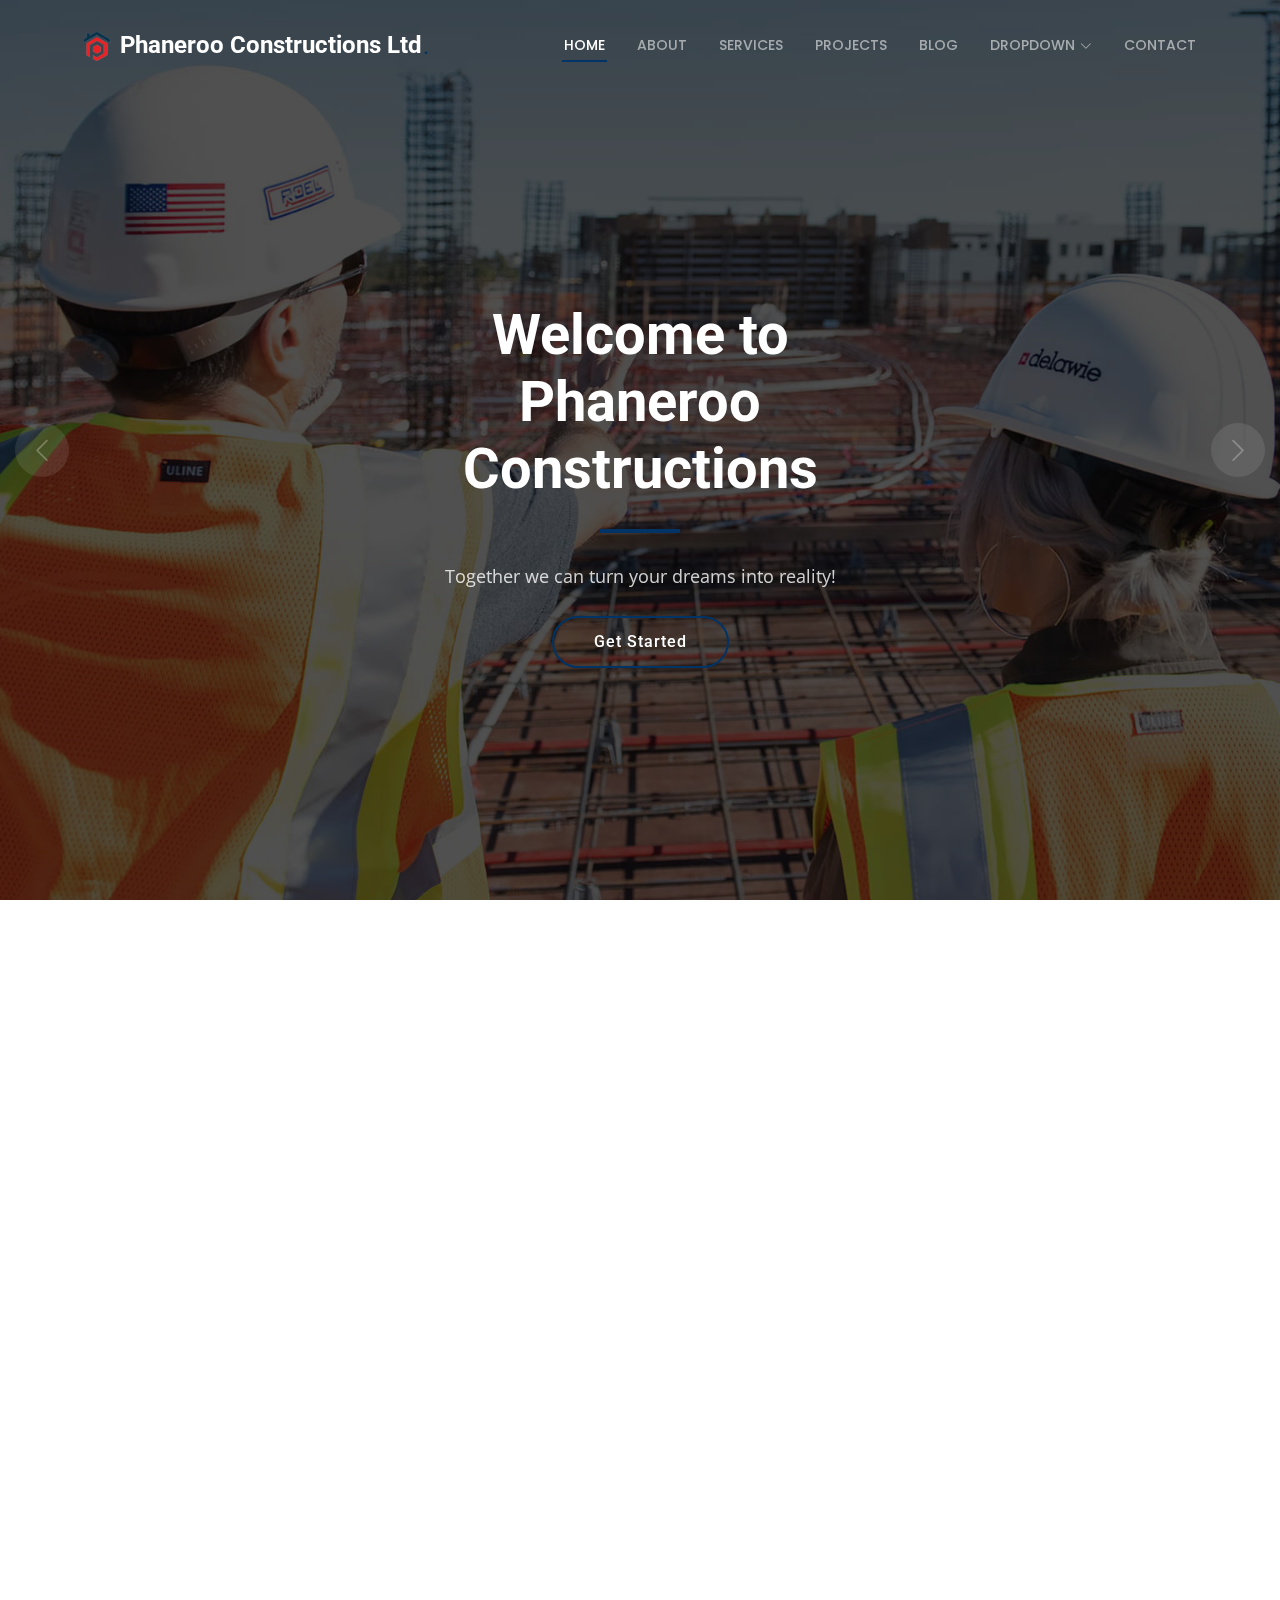
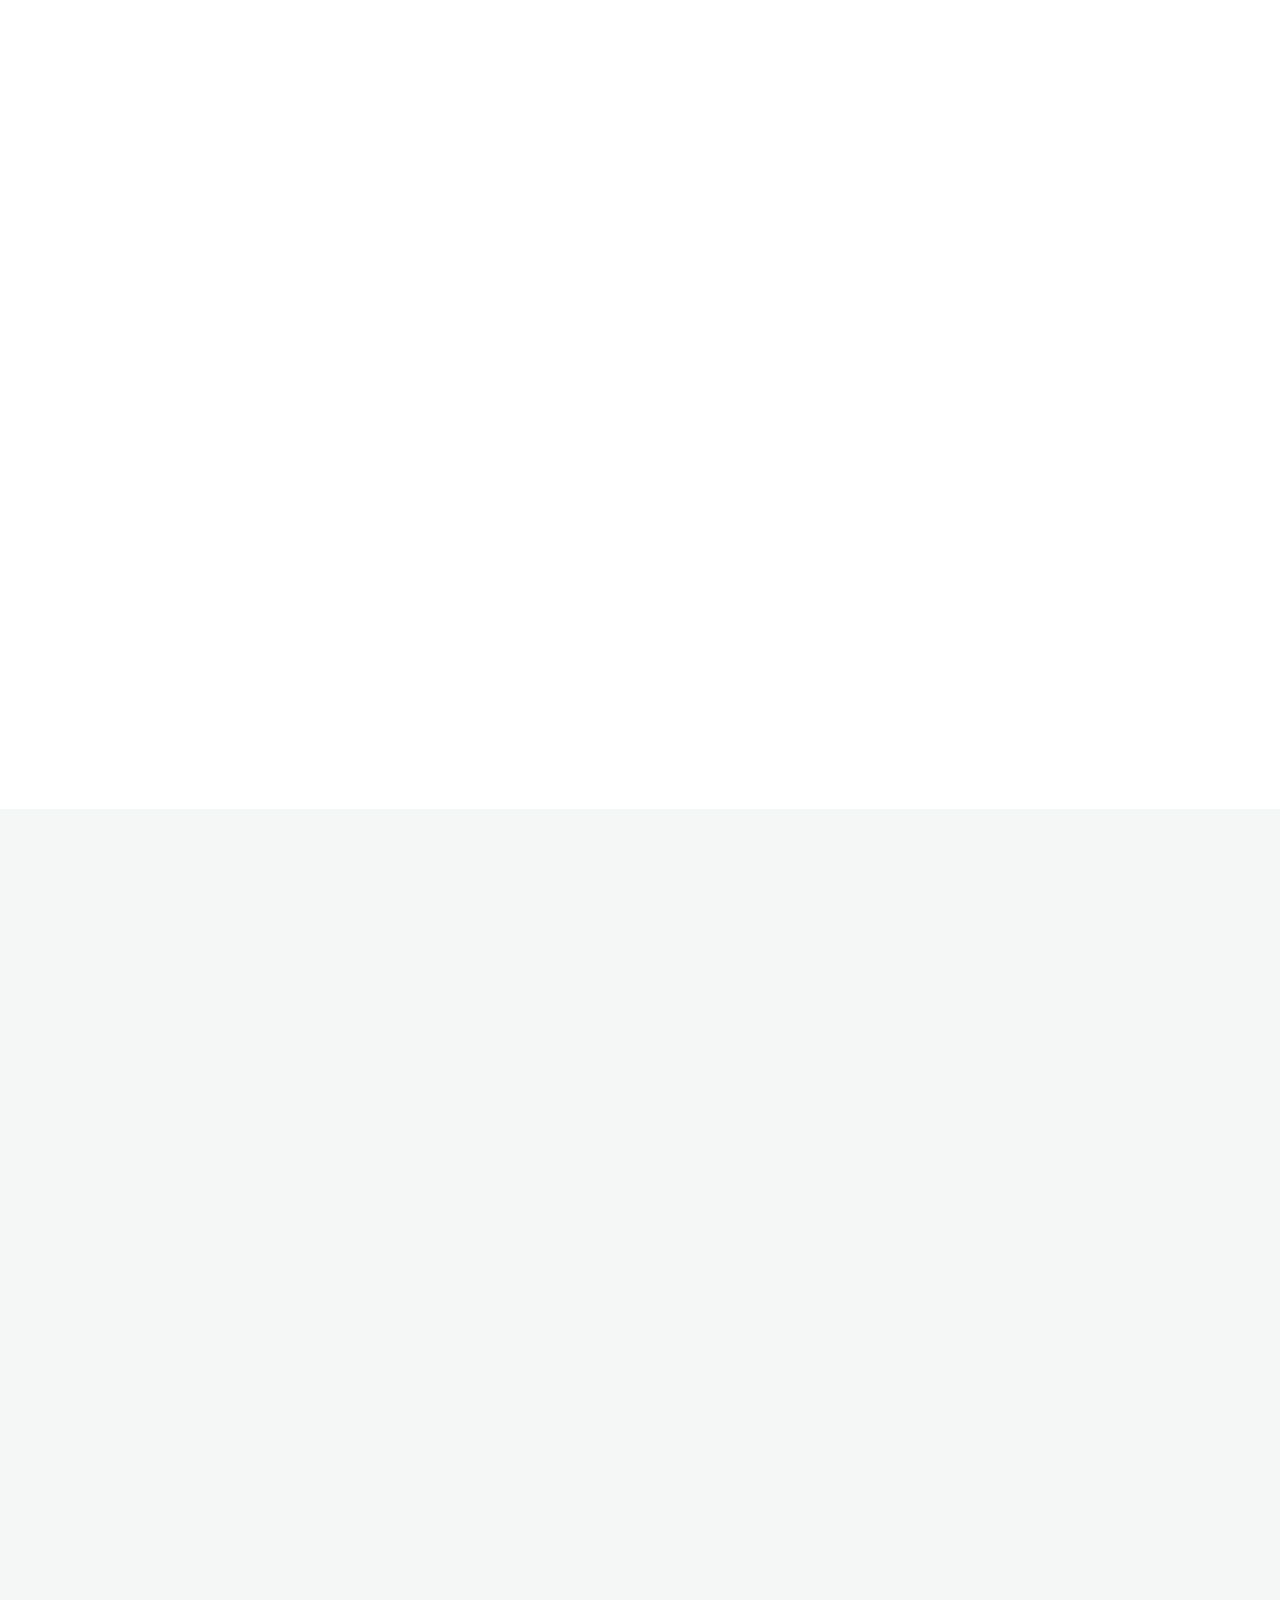
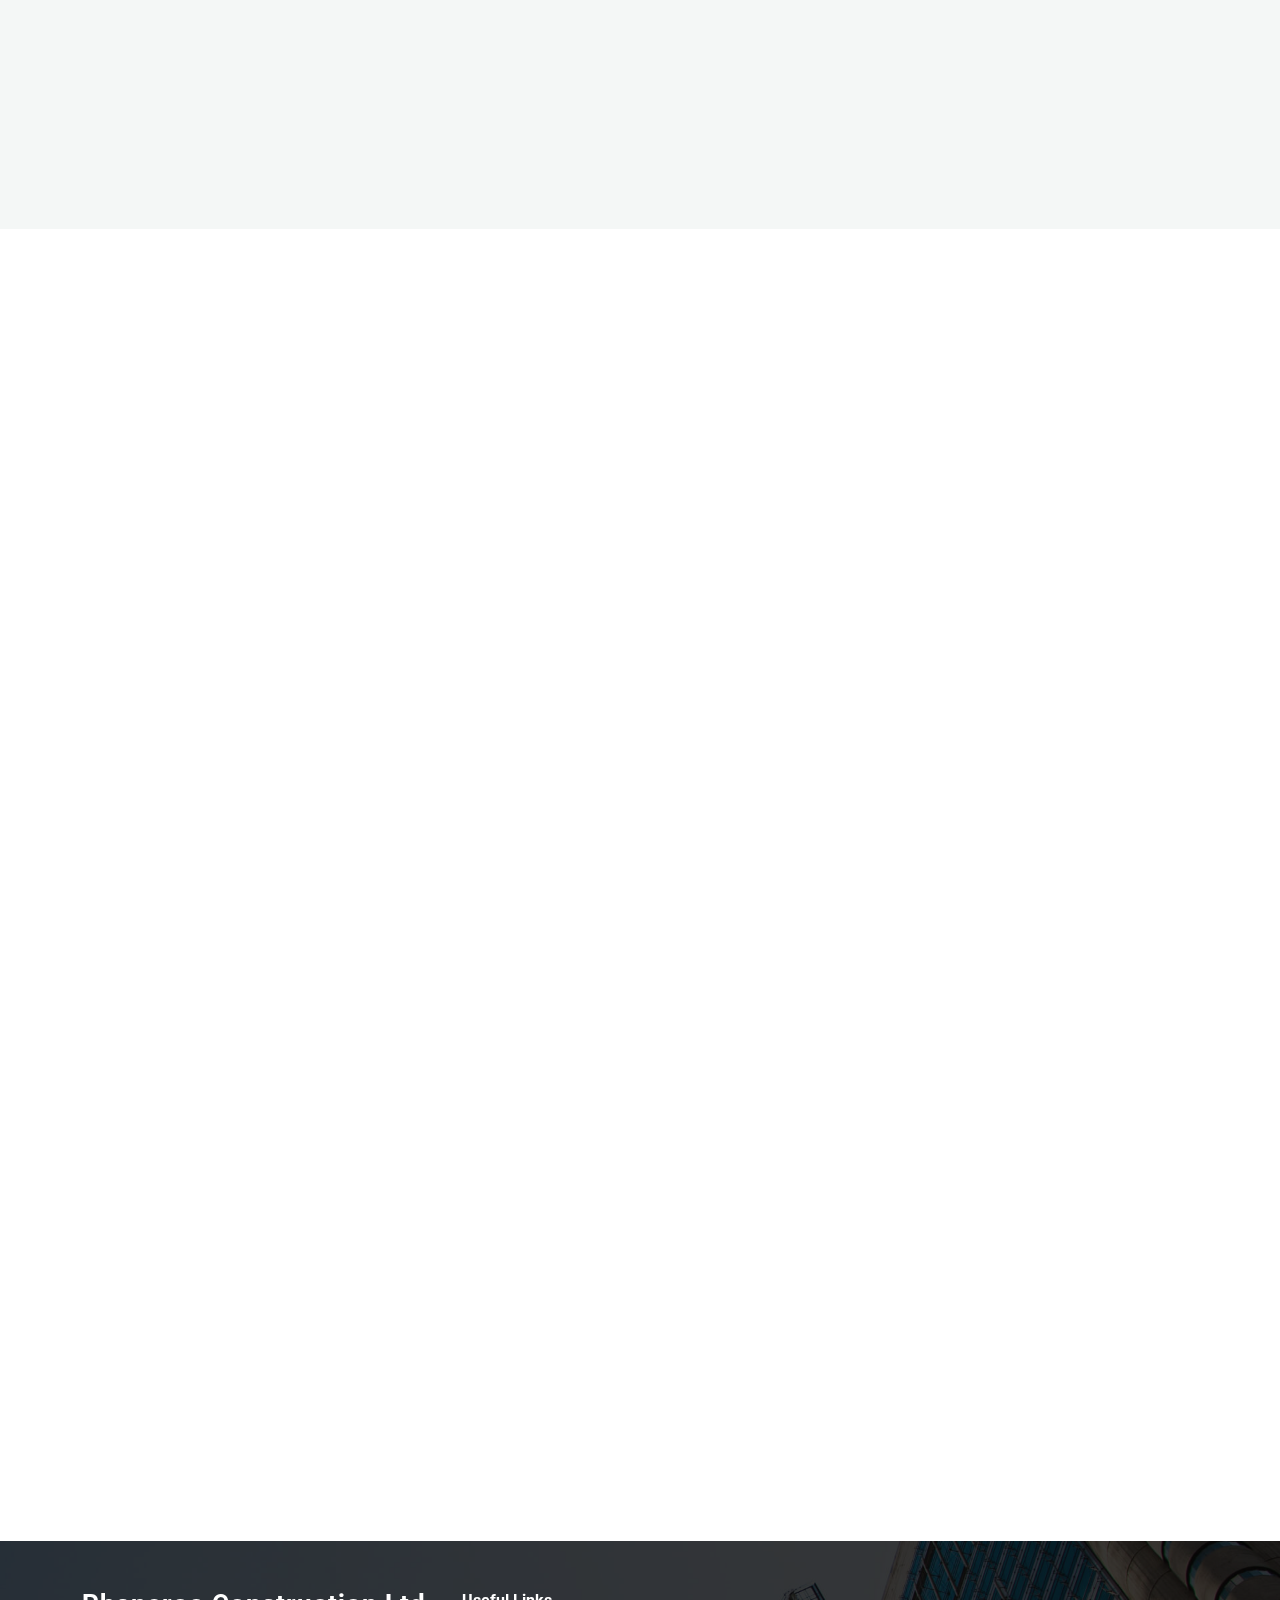
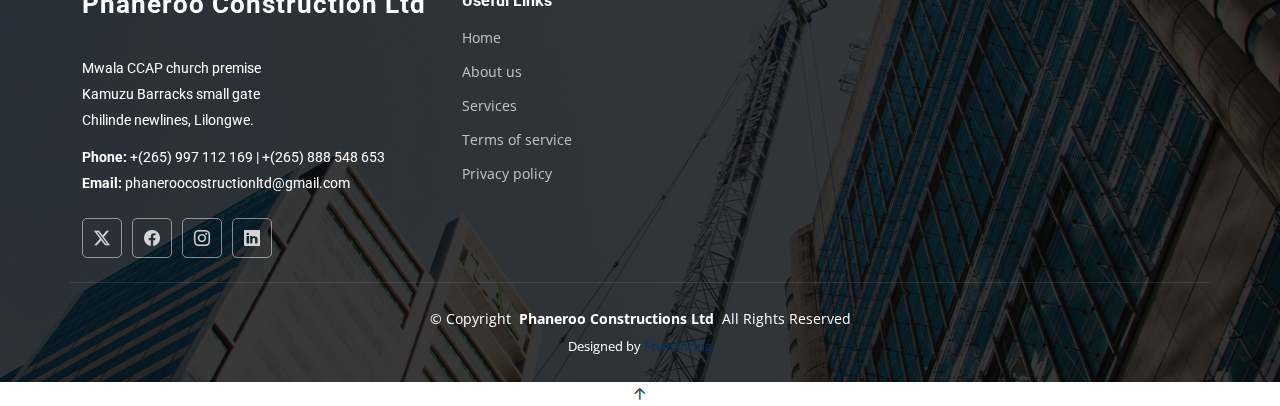
<file: index.html>
<!DOCTYPE html>
<html lang="en">

<head>
  <meta charset="utf-8">
  <meta content="width=device-width, initial-scale=1.0" name="viewport">
  <title>Phaneroo Construction Ltd</title>
  <meta name="description" content="">
  <meta name="keywords" content="">

  <!-- Favicons -->
  <link href="assets/img/logoh1.png" rel="icon">
  <link href="assets/img/apple-touch-icon.png" rel="apple-touch-icon">

  <!-- Fonts -->
  <link href="https://fonts.googleapis.com" rel="preconnect">
  <link href="https://fonts.gstatic.com" rel="preconnect" crossorigin>
  <link href="https://fonts.googleapis.com/css2?family=Roboto:ital,wght@0,100;0,300;0,400;0,500;0,700;0,900;1,100;1,300;1,400;1,500;1,700;1,900&family=Open+Sans:ital,wght@0,300;0,400;0,500;0,600;0,700;0,800;1,300;1,400;1,500;1,600;1,700;1,800&family=Poppins:ital,wght@0,100;0,200;0,300;0,400;0,500;0,600;0,700;0,800;0,900;1,100;1,200;1,300;1,400;1,500;1,600;1,700;1,800;1,900&display=swap" rel="stylesheet">

  <!-- Vendor CSS Files -->
  <link href="assets/vendor/bootstrap/css/bootstrap.min.css" rel="stylesheet">
  <link href="assets/vendor/bootstrap-icons/bootstrap-icons.css" rel="stylesheet">
  <link href="assets/vendor/aos/aos.css" rel="stylesheet">
  <link href="assets/vendor/fontawesome-free/css/all.min.css" rel="stylesheet">
  <link href="assets/vendor/glightbox/css/glightbox.min.css" rel="stylesheet">
  <link href="assets/vendor/swiper/swiper-bundle.min.css" rel="stylesheet">

  <!-- Main CSS File -->
  <link href="assets/css/main.css" rel="stylesheet">

  <!-- =======================================================
  * Template Name: UpConstruction
  * Template URL: https://bootstrapmade.com/upconstruction-bootstrap-construction-website-template/
  * Updated: Aug 07 2024 with Bootstrap v5.3.3
  * Author: BootstrapMade.com
  * License: https://bootstrapmade.com/license/
  ======================================================== -->
</head>

<body class="index-page">

  <header id="header" class="header d-flex align-items-center fixed-top">
    <div class="container-fluid container-xl position-relative d-flex align-items-center justify-content-between">

      <a href="index.html" class="logo d-flex align-items-center">
        <!-- Uncomment the line below if you also wish to use an image logo -->
        <!-- <img src="assets/img/logo.png" alt=""> -->
        <img  src="assets/img/logoh1.png" alt="logo" style="height:30%;">
        <h1 class="sitename">Phaneroo Constructions Ltd</h1> <span>.</span>
      </a>

      <nav id="navmenu" class="navmenu">
        <ul>
          <li><a href="index.html" class="active">Home</a></li>
          <li><a href="about.html">About</a></li>
          <li><a href="services.html">Services</a></li>
          <li><a href="projects.html">Projects</a></li>
          <li><a href="blog.html">Blog</a></li>
          <li class="dropdown"><a href="#"><span>Dropdown</span> <i class="bi bi-chevron-down toggle-dropdown"></i></a>
            <ul>
              <li><a href="#">Dropdown 1</a></li>
              <li class="dropdown"><a href="#"><span>Deep Dropdown</span> <i class="bi bi-chevron-down toggle-dropdown"></i></a>
                <ul>
                  <li><a href="#">Deep Dropdown 1</a></li>
                  <li><a href="#">Deep Dropdown 2</a></li>
                  <li><a href="#">Deep Dropdown 3</a></li>
                  <li><a href="#">Deep Dropdown 4</a></li>
                  <li><a href="#">Deep Dropdown 5</a></li>
                </ul>
              </li>
              <li><a href="#">Dropdown 2</a></li>
              <li><a href="#">Dropdown 3</a></li>
              <li><a href="#">Dropdown 4</a></li>
            </ul>
          </li>
          <li><a href="contact.html">Contact</a></li>
        </ul>
        <i class="mobile-nav-toggle d-xl-none bi bi-list"></i>
      </nav>

    </div>
  </header>

  <main class="main">

    <!-- Hero Section -->
    <section id="hero" class="hero section dark-background">

      <div class="info d-flex align-items-center">
        <div class="container">
          <div class="row justify-content-center" data-aos="fade-up" data-aos-delay="100">
            <div class="col-lg-6 text-center">
              <h2>Welcome to Phaneroo  Constructions</h2>
              <p>Together we can turn your dreams into reality!
              </p>
              <a href="#get-started" class="btn-get-started">Get Started</a>
            </div>
          </div>
        </div>
      </div>

      <div id="hero-carousel" class="carousel slide" data-bs-ride="carousel" data-bs-interval="5000">

        <div class="carousel-item">
          <img src="assets/img/hero-carousel/hero-carousel-1.jpg" alt="">
        </div>

        <div class="carousel-item active">
          <img src="assets/img/hero-carousel/hero-carousel-2.jpg" alt="">
        </div>

        <div class="carousel-item">
          <img src="assets/img/hero-carousel/hero-carousel-3.jpg" alt="">
        </div>

        <div class="carousel-item">
          <img src="assets/img/hero-carousel/hero-carousel-4.jpg" alt="">
        </div>

        <div class="carousel-item">
          <img src="assets/img/hero-carousel/hero-carousel-5.jpg" alt="">
        </div>

        <a class="carousel-control-prev" href="#hero-carousel" role="button" data-bs-slide="prev">
          <span class="carousel-control-prev-icon bi bi-chevron-left" aria-hidden="true"></span>
        </a>

        <a class="carousel-control-next" href="#hero-carousel" role="button" data-bs-slide="next">
          <span class="carousel-control-next-icon bi bi-chevron-right" aria-hidden="true"></span>
        </a>

      </div>

    </section><!-- /Hero Section -->

    <!-- Get Started Section -->
    <section id="get-started" class="get-started section">

      <div class="container">

        <div class="row justify-content-between gy-4">

          <div class="col-lg-6 d-flex align-items-center" data-aos="zoom-out" data-aos-delay="100">
            <div class="content">
              <h3>Why Phaneroo Constructions Group?</h3>
              <ul>
                <li>Our services are far much better affordable.</li>
                <li>We have a team of highly experienced professionals both in construction
                  and production.</li>
                <li>We are excellent in project time management.</li>
                <li>We allow to produce high quality building materials at your own
                  construction site to cut transport costs.</li>
                <li>Our team is very friendly and creates a conducive environment for all.</li>
              </ul>
            </div>
          </div>

          <div class="col-lg-5" data-aos="zoom-out" data-aos-delay="200">
            <form action="forms/quote.php" method="post" class="php-email-form">
              <h3>Get in touch with us</h3>
              <p>Just fill out the form below to reach out to us.</p>
              <div class="row gy-3">

                <div class="col-12">
                  <input type="text" name="name" class="form-control" placeholder="Name" required="">
                </div>

                <div class="col-12 ">
                  <input type="email" class="form-control" name="email" placeholder="Email" required="">
                </div>

                <div class="col-12">
                  <input type="text" class="form-control" name="phone" placeholder="Phone" required="">
                </div>

                <div class="col-12">
                  <textarea class="form-control" name="message" rows="6" placeholder="Message" required=""></textarea>
                </div>

                <div class="col-12 text-center">
                  <div class="loading">Loading</div>
                  <div class="error-message"></div>
                  <div class="sent-message">Your quote request has been sent successfully. Thank you!</div>

                  <button type="submit">send</button>
                </div>

              </div>
            </form>
          </div><!-- End Quote Form -->

        </div>

      </div>

    </section><!-- /Get Started Section -->

    <!-- Constructions Section -->
    <section id="constructions" class="constructions section">

      <!-- Section Title -->
      <div class="container section-title" data-aos="fade-up">
        <h2>Constructions</h2>
        <p>See some of our previous work</p>
      </div><!-- End Section Title -->

      <div class="container">

        <div class="row gy-4">

          <div class="col-lg-6" data-aos="fade-up" data-aos-delay="100">
            <div class="card-item">
              <div class="row">
                <div class="col-xl-5">
                  <div class="card-bg"><img src="assets/img/projects/bricks2.PNG" alt=""></div>
                </div>
                <div class="col-xl-7 d-flex align-items-center">
                  <div class="card-body">
                    <h4 class="card-title">A 10 Million Kwacha Forestry Project.</h4>
                    <p>
                        Partnering with the Department of Forestry, Phaneroo Construction Ltd secured a major project showcasing excellence and sustainability.
                    </p>
                  </div>
                </div>
              </div>
            </div>
          </div><!-- End Card Item -->

          <div class="col-lg-6" data-aos="fade-up" data-aos-delay="200">
            <div class="card-item">
              <div class="row">
                <div class="col-xl-5">
                  <div class="card-bg"><img src="assets/img/projects/bricks4.PNG" alt=""></div>
                </div>
                <div class="col-xl-7 d-flex align-items-center">
                  <div class="card-body">
                    <h4 class="card-title">Block Supply Project</h4>
                    <p>
                        Supplying high-quality concrete blocks for Mwala CCAP Church demonstrates our commitment to community development.
                    </p>
                  </div>
                </div>
              </div>
            </div>
          </div><!-- End Card Item -->

          <div class="col-lg-6" data-aos="fade-up" data-aos-delay="300">
            <div class="card-item">
              <div class="row">
                <div class="col-xl-5">
                  <div class="card-bg"><img src="assets/img/projects/bricks6.PNG" alt=""></div>
                </div>
                <div class="col-xl-7 d-flex align-items-center">
                  <div class="card-body">
                    <h4 class="card-title">162 Million Kwacha Block Supply Project</h4>
                    <p>
                        Collaborating with Lilongwe City Council to supply 90,000 blocks for Chilinde Newlines Market highlights our dedication to infrastructure growth.
                    </p>
                  </div>
                </div>
              </div>
            </div>
          </div><!-- End Card Item -->

          <div class="col-lg-6" data-aos="fade-up" data-aos-delay="400">
            <div class="card-item">
              <div class="row">
                <div class="col-xl-5">
                  <div class="card-bg"><img src="assets/img/projects/bricks5.PNG" alt=""></div>
                </div>
                <div class="col-xl-7 d-flex align-items-center">
                  <div class="card-body">
                    <h4 class="card-title">Pig Kraal Construction in Kabudula</h4>
                    <p>
                        Supporting agriculture through the construction of a modern pig kraal in Lilongwe District promotes better livestock management.
                    </p>
                  </div>
                </div>
              </div>
            </div>
          </div><!-- End Card Item -->

        </div>

      </div>

    </section><!-- /Constructions Section -->

    <!-- Services Section -->
    <section id="services" class="services section light-background">

      <!-- Section Title -->
      <div class="container section-title" data-aos="fade-up">
        <h2>Services</h2>
        <p>Here is the list of all the sevices provided at Phaneroo Consructions Ltd</p>
      </div><!-- End Section Title -->

      <div class="container">

        <div class="row gy-4">

          <div class="col-lg-4 col-md-6" data-aos="fade-up" data-aos-delay="100">
            <div class="service-item  position-relative">
              <div class="icon">
                <i class="fa-solid fa-mountain-city"></i>
              </div>
              <h3>Building</h3>
              <p>We offer professional building services, constructing durable and high-quality structures tailored to your needs.</p>
              <a href="#" class="readmore stretched-link">Read more <i class="bi bi-arrow-right"></i></a>
            </div>
          </div><!-- End Service Item -->

          <div class="col-lg-4 col-md-6" data-aos="fade-up" data-aos-delay="200">
            <div class="service-item position-relative">
              <div class="icon">
                <i class="fa-solid fa-arrow-up-from-ground-water"></i>
              </div>
              <h3>Project Completion</h3>
              <p>Our team ensures timely and efficient completion of construction projects, delivering excellence every step of the way.</p>
              <a href="#" class="readmore stretched-link">Read more <i class="bi bi-arrow-right"></i></a>
            </div>
          </div><!-- End Service Item -->

          <div class="col-lg-4 col-md-6" data-aos="fade-up" data-aos-delay="300">
            <div class="service-item position-relative">
              <div class="icon">
                <i class="fa-solid fa-compass-drafting"></i>
              </div>
              <h3>Project Maintenances</h3>
              <p>We provide reliable maintenance services to keep your construction projects in top condition for years to come.</p>
              <a href="#" class="readmore stretched-link">Read more <i class="bi bi-arrow-right"></i></a>
            </div>
          </div><!-- End Service Item -->

          <div class="col-lg-4 col-md-6" data-aos="fade-up" data-aos-delay="400">
            <div class="service-item position-relative">
              <div class="icon">
                <i class="fa-solid fa-trowel-bricks"></i>
              </div>
              <h3>Borehole Drilling & installation</h3>
              <p>We specialize in borehole drilling and installation, offering sustainable water solutions for homes and businesses.</p>
              <a href="#" class="readmore stretched-link">Read more <i class="bi bi-arrow-right"></i></a>
            </div>
          </div><!-- End Service Item -->

          <div class="col-lg-4 col-md-6" data-aos="fade-up" data-aos-delay="500">
            <div class="service-item position-relative">
              <div class="icon">
                <i class="fa-solid fa-helmet-safety"></i>
              </div>
              <h3>Making & Selling Concrete Bricks</h3>
              <p>We produce and sell strong, high-quality concrete bricks suitable for various construction projects.</p>
              <a href="#" class="readmore stretched-link">Read more <i class="bi bi-arrow-right"></i></a>
            </div>
          </div><!-- End Service Item -->

          <div class="col-lg-4 col-md-6" data-aos="fade-up" data-aos-delay="600">
            <div class="service-item position-relative">
              <div class="icon">
                <i class="fa-solid fa-arrow-up-from-ground-water"></i>
              </div>
              <h3>Making & Selling interlocking Bricks</h3>
              <p>Our interlocking bricks are designed for easy installation, offering an eco-friendly and cost-effective building solution.</p>
              <a href="#" class="readmore stretched-link">Read more <i class="bi bi-arrow-right"></i></a>
            </div>
          </div><!-- End Service Item -->

        </div>

      </div>

    </section><!-- /Services Section -->


    <!-- Projects Section 
    <section id="projects" class="projects section">

      <!-- Section Tit
      <div class="container section-title" data-aos="fade-up">
        <h2>Projects</h2>
        <p>Browse through our various projects</p>
      </div><!-- End Section Title 

      <div class="container">

        <div class="isotope-layout" data-default-filter="*" data-layout="masonry" data-sort="original-order">

          <ul class="portfolio-filters isotope-filters" data-aos="fade-up" data-aos-delay="100">
            <li data-filter="*" class="filter-active">All</li>
            <li data-filter=".filter-remodeling">Remodeling</li>
            <li data-filter=".filter-construction">Construction</li>
            <li data-filter=".filter-repairs">Repairs</li>
            <li data-filter=".filter-design">Design</li>
          </ul><!-- End Portfolio Filters 

          <div class="row gy-4 isotope-container" data-aos="fade-up" data-aos-delay="200">

            <div class="col-lg-4 col-md-6 portfolio-item isotope-item filter-remodeling">
              <div class="portfolio-content h-100">
                <img src="assets/img/projects/remodeling-1.jpg" class="img-fluid" alt="">
                <div class="portfolio-info">
                  <h4>App 1</h4>
                  <p>Lorem ipsum, dolor sit amet consectetur</p>
                  <a href="assets/img/projects/remodeling-1.jpg" title="App 1" data-gallery="portfolio-gallery-app" class="glightbox preview-link"><i class="bi bi-zoom-in"></i></a>
                  <a href="project-details.html" title="More Details" class="details-link"><i class="bi bi-link-45deg"></i></a>
                </div>
              </div>
            </div><!-- End Portfolio Item 

            <div class="col-lg-4 col-md-6 portfolio-item isotope-item filter-construction">
              <div class="portfolio-content h-100">
                <img src="assets/img/projects/construction-1.jpg" class="img-fluid" alt="">
                <div class="portfolio-info">
                  <h4>Product 1</h4>
                  <p>Lorem ipsum, dolor sit amet consectetur</p>
                  <a href="assets/img/projects/construction-1.jpg" title="Product 1" data-gallery="portfolio-gallery-product" class="glightbox preview-link"><i class="bi bi-zoom-in"></i></a>
                  <a href="project-details.html" title="More Details" class="details-link"><i class="bi bi-link-45deg"></i></a>
                </div>
              </div>
            </div><!-- End Portfolio Item 

            <div class="col-lg-4 col-md-6 portfolio-item isotope-item filter-repairs">
              <div class="portfolio-content h-100">
                <img src="assets/img/projects/repairs-1.jpg" class="img-fluid" alt="">
                <div class="portfolio-info">
                  <h4>Branding 1</h4>
                  <p>Lorem ipsum, dolor sit amet consectetur</p>
                  <a href="assets/img/projects/repairs-1.jpg" title="Branding 1" data-gallery="portfolio-gallery-branding" class="glightbox preview-link"><i class="bi bi-zoom-in"></i></a>
                  <a href="project-details.html" title="More Details" class="details-link"><i class="bi bi-link-45deg"></i></a>
                </div>
              </div>
            </div><!-- End Portfolio Item 

            <div class="col-lg-4 col-md-6 portfolio-item isotope-item filter-design">
              <div class="portfolio-content h-100">
                <img src="assets/img/projects/design-1.jpg" class="img-fluid" alt="">
                <div class="portfolio-info">
                  <h4>Books 1</h4>
                  <p>Lorem ipsum, dolor sit amet consectetur</p>
                  <a href="assets/img/projects/design-1.jpg" title="Branding 1" data-gallery="portfolio-gallery-book" class="glightbox preview-link"><i class="bi bi-zoom-in"></i></a>
                  <a href="project-details.html" title="More Details" class="details-link"><i class="bi bi-link-45deg"></i></a>
                </div>
              </div>
            </div><!-- End Portfolio Item 

            <div class="col-lg-4 col-md-6 portfolio-item isotope-item filter-remodeling">
              <div class="portfolio-content h-100">
                <img src="assets/img/projects/remodeling-2.jpg" class="img-fluid" alt="">
                <div class="portfolio-info">
                  <h4>App 2</h4>
                  <p>Lorem ipsum, dolor sit amet consectetur</p>
                  <a href="assets/img/projects/remodeling-2.jpg" title="App 2" data-gallery="portfolio-gallery-app" class="glightbox preview-link"><i class="bi bi-zoom-in"></i></a>
                  <a href="project-details.html" title="More Details" class="details-link"><i class="bi bi-link-45deg"></i></a>
                </div>
              </div>
            </div><!-- End Portfolio Item 

            <div class="col-lg-4 col-md-6 portfolio-item isotope-item filter-construction">
              <div class="portfolio-content h-100">
                <img src="assets/img/projects/construction-2.jpg" class="img-fluid" alt="">
                <div class="portfolio-info">
                  <h4>Product 2</h4>
                  <p>Lorem ipsum, dolor sit amet consectetur</p>
                  <a href="assets/img/projects/construction-2.jpg" title="Product 2" data-gallery="portfolio-gallery-product" class="glightbox preview-link"><i class="bi bi-zoom-in"></i></a>
                  <a href="project-details.html" title="More Details" class="details-link"><i class="bi bi-link-45deg"></i></a>
                </div>
              </div>
            </div><!-- End Portfolio Item 

            <div class="col-lg-4 col-md-6 portfolio-item isotope-item filter-repairs">
              <div class="portfolio-content h-100">
                <img src="assets/img/projects/repairs-2.jpg" class="img-fluid" alt="">
                <div class="portfolio-info">
                  <h4>Branding 2</h4>
                  <p>Lorem ipsum, dolor sit amet consectetur</p>
                  <a href="assets/img/projects/repairs-2.jpg" title="Branding 2" data-gallery="portfolio-gallery-branding" class="glightbox preview-link"><i class="bi bi-zoom-in"></i></a>
                  <a href="project-details.html" title="More Details" class="details-link"><i class="bi bi-link-45deg"></i></a>
                </div>
              </div>
            </div><!-- End Portfolio Item 

            <div class="col-lg-4 col-md-6 portfolio-item isotope-item filter-design">
              <div class="portfolio-content h-100">
                <img src="assets/img/projects/design-2.jpg" class="img-fluid" alt="">
                <div class="portfolio-info">
                  <h4>Books 2</h4>
                  <p>Lorem ipsum, dolor sit amet consectetur</p>
                  <a href="assets/img/projects/design-2.jpg" title="Branding 2" data-gallery="portfolio-gallery-book" class="glightbox preview-link"><i class="bi bi-zoom-in"></i></a>
                  <a href="project-details.html" title="More Details" class="details-link"><i class="bi bi-link-45deg"></i></a>
                </div>
              </div>
            </div><!-- End Portfolio Item 

            <div class="col-lg-4 col-md-6 portfolio-item isotope-item filter-remodeling">
              <div class="portfolio-content h-100">
                <img src="assets/img/projects/remodeling-3.jpg" class="img-fluid" alt="">
                <div class="portfolio-info">
                  <h4>App 3</h4>
                  <p>Lorem ipsum, dolor sit amet consectetur</p>
                  <a href="assets/img/projects/remodeling-3.jpg" title="App 3" data-gallery="portfolio-gallery-app" class="glightbox preview-link"><i class="bi bi-zoom-in"></i></a>
                  <a href="project-details.html" title="More Details" class="details-link"><i class="bi bi-link-45deg"></i></a>
                </div>
              </div>
            </div><!-- End Portfolio Item

            <div class="col-lg-4 col-md-6 portfolio-item isotope-item filter-construction">
              <div class="portfolio-content h-100">
                <img src="assets/img/projects/construction-3.jpg" class="img-fluid" alt="">
                <div class="portfolio-info">
                  <h4>Product 3</h4>
                  <p>Lorem ipsum, dolor sit amet consectetur</p>
                  <a href="assets/img/projects/construction-3.jpg" title="Product 3" data-gallery="portfolio-gallery-product" class="glightbox preview-link"><i class="bi bi-zoom-in"></i></a>
                  <a href="project-details.html" title="More Details" class="details-link"><i class="bi bi-link-45deg"></i></a>
                </div>
              </div>
            </div><!-- End Portfolio Item 

            <div class="col-lg-4 col-md-6 portfolio-item isotope-item filter-repairs">
              <div class="portfolio-content h-100">
                <img src="assets/img/projects/repairs-3.jpg" class="img-fluid" alt="">
                <div class="portfolio-info">
                  <h4>Branding 3</h4>
                  <p>Lorem ipsum, dolor sit amet consectetur</p>
                  <a href="assets/img/projects/repairs-3.jpg" title="Branding 2" data-gallery="portfolio-gallery-branding" class="glightbox preview-link"><i class="bi bi-zoom-in"></i></a>
                  <a href="project-details.html" title="More Details" class="details-link"><i class="bi bi-link-45deg"></i></a>
                </div>
              </div>
            </div><!-- End Portfolio Item 

            <div class="col-lg-4 col-md-6 portfolio-item isotope-item filter-design">
              <div class="portfolio-content h-100">
                <img src="assets/img/projects/design-3.jpg" class="img-fluid" alt="">
                <div class="portfolio-info">
                  <h4>Books 3</h4>
                  <p>Lorem ipsum, dolor sit amet consectetur</p>
                  <a href="assets/img/projects/design-3.jpg" title="Branding 3" data-gallery="portfolio-gallery-book" class="glightbox preview-link"><i class="bi bi-zoom-in"></i></a>
                  <a href="project-details.html" title="More Details" class="details-link"><i class="bi bi-link-45deg"></i></a>
                </div>
              </div>
            </div><!-- End Portfolio Item 

          </div><!-- End Portfolio Container 

        </div>

      </div>

    </section><!-- /Projects Section -->

    <!-- Testimonials Section -->
    <section id="testimonials" class="testimonials section">

      <!-- Section Title -->
      <div class="container section-title" data-aos="fade-up">
        <h2>Clients</h2>
        <p>See some of our trusted clients</p>
      </div><!-- End Section Title -->

      <div class="container" data-aos="fade-up" data-aos-delay="100">

        <div class="swiper init-swiper">
          <script type="application/json" class="swiper-config">
            {
              "loop": true,
              "speed": 600,
              "autoplay": {
                "delay": 5000
              },
              "slidesPerView": "auto",
              "pagination": {
                "el": ".swiper-pagination",
                "type": "bullets",
                "clickable": true
              },
              "breakpoints": {
                "320": {
                  "slidesPerView": 1,
                  "spaceBetween": 40
                },
                "1200": {
                  "slidesPerView": 2,
                  "spaceBetween": 20
                }
              }
            }
          </script>
          <div class="swiper-wrapper">

            <div class="swiper-slide">
              <div class="testimonial-wrap">
                <div class="testimonial-item">
                  <img src="assets/img/testimonials/images.jpg" class="testimonial-img" alt="">
                  <h3>Department of Forestry Malawi</h3>
                  <h4>Government</h4>
                  <div class="stars">
                    <i class="bi bi-star-fill"></i><i class="bi bi-star-fill"></i><i class="bi bi-star-fill"></i><i class="bi bi-star-fill"></i><i class="bi bi-star-fill"></i>
                  </div>
                  <p>
                    <i class="bi bi-quote quote-icon-left"></i>
                    <span>fantasic products</span>
                    <i class="bi bi-quote quote-icon-right"></i>
                  </p>
                </div>
              </div>
            </div><!-- End testimonial item -->

            <div class="swiper-slide">
              <div class="testimonial-wrap">
                <div class="testimonial-item">
                  <img src="assets/img/testimonials/download.jpg" class="testimonial-img" alt="">
                  <h3>Lilongwe City Council</h3>
                  <h4>Government</h4>
                  <div class="stars">
                    <i class="bi bi-star-fill"></i><i class="bi bi-star-fill"></i><i class="bi bi-star-fill"></i><i class="bi bi-star-fill"></i><i class="bi bi-star-fill"></i>
                  </div>
                  <p>
                    <i class="bi bi-quote quote-icon-left"></i>
                    <span>Excellent service.</span>
                    <i class="bi bi-quote quote-icon-right"></i>
                  </p>
                </div>
              </div>
            </div><!-- End testimonial item -->

            <div class="swiper-slide">
              <div class="testimonial-wrap">
                <div class="testimonial-item">
                  <img src="assets/img/testimonials/download.png" class="testimonial-img" alt="">
                  <h3>Mwala CCAP Church</h3>
                  <h4>church</h4>
                  <div class="stars">
                    <i class="bi bi-star-fill"></i><i class="bi bi-star-fill"></i><i class="bi bi-star-fill"></i><i class="bi bi-star-fill"></i><i class="bi bi-star-fill"></i>
                  </div>
                  <p>
                    <i class="bi bi-quote quote-icon-left"></i>
                    <span>Good service.</span>
                    <i class="bi bi-quote quote-icon-right"></i>
                  </p>
                </div>
              </div>
            </div><!-- End testimonial item -->

            <div class="swiper-slide">
              <div class="testimonial-wrap">
                <div class="testimonial-item">
                  <img src="assets/img/testimonials/mhc.jpg" class="testimonial-img" alt="">
                  <h3>Malawi Housing Corporation</h3>
                  <h4>Organization</h4>
                  <div class="stars">
                    <i class="bi bi-star-fill"></i><i class="bi bi-star-fill"></i><i class="bi bi-star-fill"></i><i class="bi bi-star-fill"></i><i class="bi bi-star-fill"></i>
                  </div>
                  <p>
                    <i class="bi bi-quote quote-icon-left"></i>
                    <span>amazing deals.</span>
                    <i class="bi bi-quote quote-icon-right"></i>
                  </p>
                </div>
              </div>
            </div><!-- End testimonial item -->

            <div class="swiper-slide">
              <div class="testimonial-wrap">
                <div class="testimonial-item">
                  <img src="assets/img/testimonials/kcc.png" class="testimonial-img" alt="">
                  <h3>Kang'oma CCAP Church</h3>
                  <h4>church</h4>
                  <div class="stars">
                    <i class="bi bi-star-fill"></i><i class="bi bi-star-fill"></i><i class="bi bi-star-fill"></i><i class="bi bi-star-fill"></i><i class="bi bi-star-fill"></i>
                  </div>
                  <p>
                    <i class="bi bi-quote quote-icon-left"></i>
                    <span>Good Prizes.</span>
                    <i class="bi bi-quote quote-icon-right"></i>
                  </p>
                </div>
              </div>
            </div><!-- End testimonial item -->


              <div class="swiper-slide">
                  <div class="testimonial-wrap">
                      <div class="testimonial-item">
                          <img src="assets/img/testimonials/download%20(1).jpg" class="testimonial-img" alt="">
                          <h3>Contractors</h3>
                          <h4>Private companies</h4>
                          <div class="stars">
                              <i class="bi bi-star-fill"></i><i class="bi bi-star-fill"></i><i class="bi bi-star-fill"></i><i class="bi bi-star-fill"></i><i class="bi bi-star-fill"></i>
                          </div>
                          <p>
                              <i class="bi bi-quote quote-icon-left"></i>
                              <span>worked with numerous contractors.</span>
                              <i class="bi bi-quote quote-icon-right"></i>
                          </p>
                      </div>
                  </div>
              </div><!-- End testimonial item -->

              <div class="swiper-slide">
                  <div class="testimonial-wrap">
                      <div class="testimonial-item">
                          <img src="assets/img/testimonials/ib.png" class="testimonial-img" alt="">
                          <h3>Kang'oma CCAP Church</h3>
                          <h4>church</h4>
                          <div class="stars">
                              <i class="bi bi-star-fill"></i><i class="bi bi-star-fill"></i><i class="bi bi-star-fill"></i><i class="bi bi-star-fill"></i><i class="bi bi-star-fill"></i>
                          </div>
                          <p>
                              <i class="bi bi-quote quote-icon-left"></i>
                              <span>We work with individual builders.</span>
                              <i class="bi bi-quote quote-icon-right"></i>
                          </p>
                      </div>
                  </div>
              </div><!-- End testimonial item -->

          </div>
          <div class="swiper-pagination"></div>
        </div>

      </div>

    </section><!-- /Testimonials Section -->

    <!-- Recent Blog Posts Section -->
    <section id="recent-blog-posts" class="recent-blog-posts section">

      <!-- Section Title -->
      <div class="container section-title" data-aos="fade-up">
        <h2>Recent Blog Posts</h2>
        <p>Check out our posts</p>
      </div><!-- End Section Title -->

      <div class="container">

        <div class="row gy-5">

          <div class="col-xl-4 col-md-6">
            <div class="post-item position-relative h-100" data-aos="fade-up" data-aos-delay="100">

              <div class="post-img position-relative overflow-hidden">
                <img src="assets/img/projects/bricks2.PNG" class="img-fluid" alt="">
                <span class="post-date">December 13</span>
              </div>

              <div class="post-content d-flex flex-column">

                <h3 class="post-title">Major Milestone: A 10 Million Kwacha Forestry Project</h3>

                <div class="meta d-flex align-items-center">
                  <div class="d-flex align-items-center">
                    <i class="bi bi-person"></i> <span class="ps-2">Admin</span>
                  </div>
                  <span class="px-3 text-black-50">/</span>
                  <div class="d-flex align-items-center">
                    <i class="bi bi-folder2"></i> <span class="ps-2">Supply</span>
                  </div>
                </div>

                <hr>

                <a href="blog.html" class="readmore stretched-link"><span>Read More</span><i class="bi bi-arrow-right"></i></a>

              </div>

            </div>
          </div><!-- End post item -->

          <div class="col-xl-4 col-md-6">
            <div class="post-item position-relative h-100" data-aos="fade-up" data-aos-delay="200">

              <div class="post-img position-relative overflow-hidden">
                <img src="assets/img/projects/bricks4.PNG" class="img-fluid" alt="">
                <span class="post-date">December 31</span>
              </div>

              <div class="post-content d-flex flex-column">

                <h3 class="post-title">Exciting Partnership: 12 Million Kwacha Block Supply Project</h3>

                <div class="meta d-flex align-items-center">
                  <div class="d-flex align-items-center">
                    <i class="bi bi-person"></i> <span class="ps-2">Admin</span>
                  </div>
                  <span class="px-3 text-black-50">/</span>
                  <div class="d-flex align-items-center">
                    <i class="bi bi-folder2"></i> <span class="ps-2">Supply</span>
                  </div>
                </div>

                <hr>

                <a href="blog.html" class="readmore stretched-link"><span>Read More</span><i class="bi bi-arrow-right"></i></a>

              </div>

            </div>
          </div><!-- End post item -->

          <div class="col-xl-4 col-md-6" data-aos="fade-up" data-aos-delay="300">
            <div class="post-item position-relative h-100">

              <div class="post-img position-relative overflow-hidden">
                <img src="assets/img/projects/bricks5.PNG" class="img-fluid" alt="">
                <span class="post-date">December 31</span>
              </div>

              <div class="post-content d-flex flex-column">

                <h3 class="post-title">Innovative Agricultural Support: Pig Kraal Construction in Kabudula</h3>

                <div class="meta d-flex align-items-center">
                  <div class="d-flex align-items-center">
                    <i class="bi bi-person"></i> <span class="ps-2">Admin</span>
                  </div>
                  <span class="px-3 text-black-50">/</span>
                  <div class="d-flex align-items-center">
                    <i class="bi bi-folder2"></i> <span class="ps-2">Building</span>
                  </div>
                </div>

                <hr>

                <a href="blog.html" class="readmore stretched-link"><span>Read More</span><i class="bi bi-arrow-right"></i></a>

              </div>

            </div>
          </div><!-- End post item -->

        </div>

      </div>

    </section><!-- /Recent Blog Posts Section -->

  </main>

  <footer id="footer" class="footer dark-background">

    <div class="container footer-top">
      <div class="row gy-4">
        <div class="col-lg-4 col-md-6 footer-about">
          <a href="index.html" class="logo d-flex align-items-center">
            <span class="sitename">Phaneroo Construction Ltd</span>
          </a>
          <div class="footer-contact pt-3">
            <p>Mwala CCAP church premise</p>
            <p>Kamuzu Barracks small gate</p>
              <p>Chilinde newlines, Lilongwe.</p>
            <p class="mt-3"><strong>Phone:</strong> <span>+(265) 997 112 169  |  +(265) 888 548 653</span></p>
            <p><strong>Email:</strong> <span>phaneroocostructionltd@gmail.com</span></p>
          </div>
          <div class="social-links d-flex mt-4">
            <a href=""><i class="bi bi-twitter-x"></i></a>
            <a href=""><i class="bi bi-facebook"></i></a>
            <a href=""><i class="bi bi-instagram"></i></a>
            <a href=""><i class="bi bi-linkedin"></i></a>
          </div>
        </div>

        <div class="col-lg-2 col-md-3 footer-links">
          <h4>Useful Links</h4>
          <ul>
            <li><a href="#">Home</a></li>
            <li><a href="#">About us</a></li>
            <li><a href="#">Services</a></li>
            <li><a href="#">Terms of service</a></li>
            <li><a href="#">Privacy policy</a></li>
          </ul>
        </div>
<!--
        <div class="col-lg-2 col-md-3 footer-links">
          <h4>Our Services</h4>
          <ul>
            <li><a href="#">Building</a></li>
            <li><a href="#">Project maintenances</a></li>
            <li><a href="#">Project completion</a></li>
            <li><a href="#">Borehole Drilling & installation</a></li>
            <li><a href="#">Making & Selling concrete Bricks</a></li>
          </ul>
        </div>

        <div class="col-lg-2 col-md-3 footer-links">
          <h4>Hic solutasetp</h4>
          <ul>
            <li><a href="#">Molestiae accusamus iure</a></li>
            <li><a href="#">Excepturi dignissimos</a></li>
            <li><a href="#">Suscipit distinctio</a></li>
            <li><a href="#">Dilecta</a></li>
            <li><a href="#">Sit quas consectetur</a></li>
          </ul>
        </div>


        <div class="col-lg-2 col-md-3 footer-links">
          <h4>Nobis illum</h4>
          <ul>
            <li><a href="#">Ipsam</a></li>
            <li><a href="#">Laudantium dolorum</a></li>
            <li><a href="#">Dinera</a></li>
            <li><a href="#">Trodelas</a></li>
            <li><a href="#">Flexo</a></li>
          </ul>
        </div>-->

      </div>
    </div>

    <div class="container copyright text-center mt-4">
      <p>© <span>Copyright</span> <strong class="px-1 sitename">Phaneroo Constructions Ltd</strong> <span>All Rights Reserved</span></p>
      <div class="credits">
        <!-- All the links in the footer should remain intact. -->
        <!-- You can delete the links only if you've purchased the pro version. -->
        <!-- Licensing information: https://bootstrapmade.com/license/ -->
        <!-- Purchase the pro version with working PHP/AJAX contact form: [buy-url] -->
        Designed by <a href="https://b-kaluwa.github.io/PBK-freelancing/">Freelancing</a>
      </div>
    </div>

  </footer>

  <!-- Scroll Top -->
  <a href="#" id="scroll-top" class="scroll-top d-flex align-items-center justify-content-center"><i class="bi bi-arrow-up-short"></i></a>

  <!-- Preloader -->
  <div id="preloader">
      <img  src="assets/img/logop.PNG" alt="logo" >
  </div>

  <!-- Vendor JS Files -->
  <script src="assets/vendor/bootstrap/js/bootstrap.bundle.min.js"></script>
  <script src="assets/vendor/php-email-form/validate.js"></script>
  <script src="assets/vendor/aos/aos.js"></script>
  <script src="assets/vendor/glightbox/js/glightbox.min.js"></script>
  <script src="assets/vendor/imagesloaded/imagesloaded.pkgd.min.js"></script>
  <script src="assets/vendor/isotope-layout/isotope.pkgd.min.js"></script>
  <script src="assets/vendor/swiper/swiper-bundle.min.js"></script>
  <script src="assets/vendor/purecounter/purecounter_vanilla.js"></script>

  <!-- Main JS File -->
  <script src="assets/js/main.js"></script>

</body>

</html>
</file>
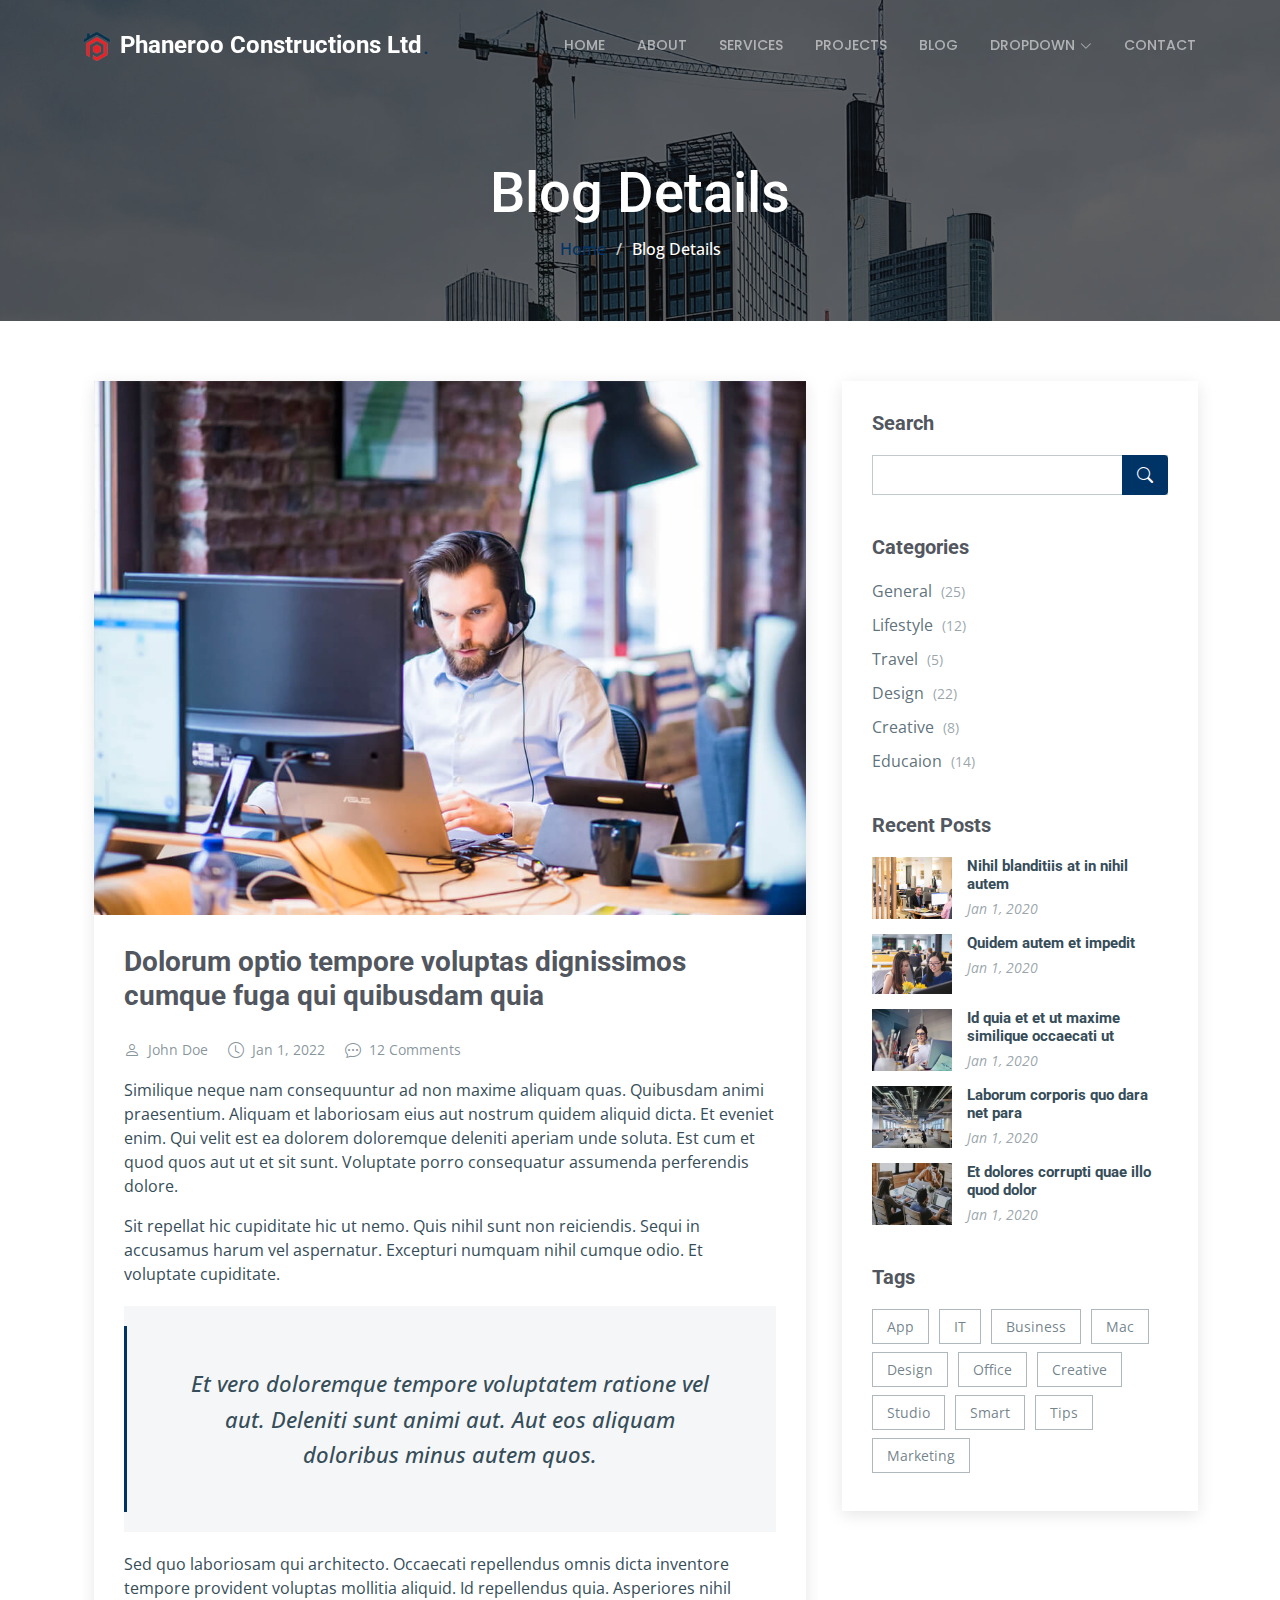
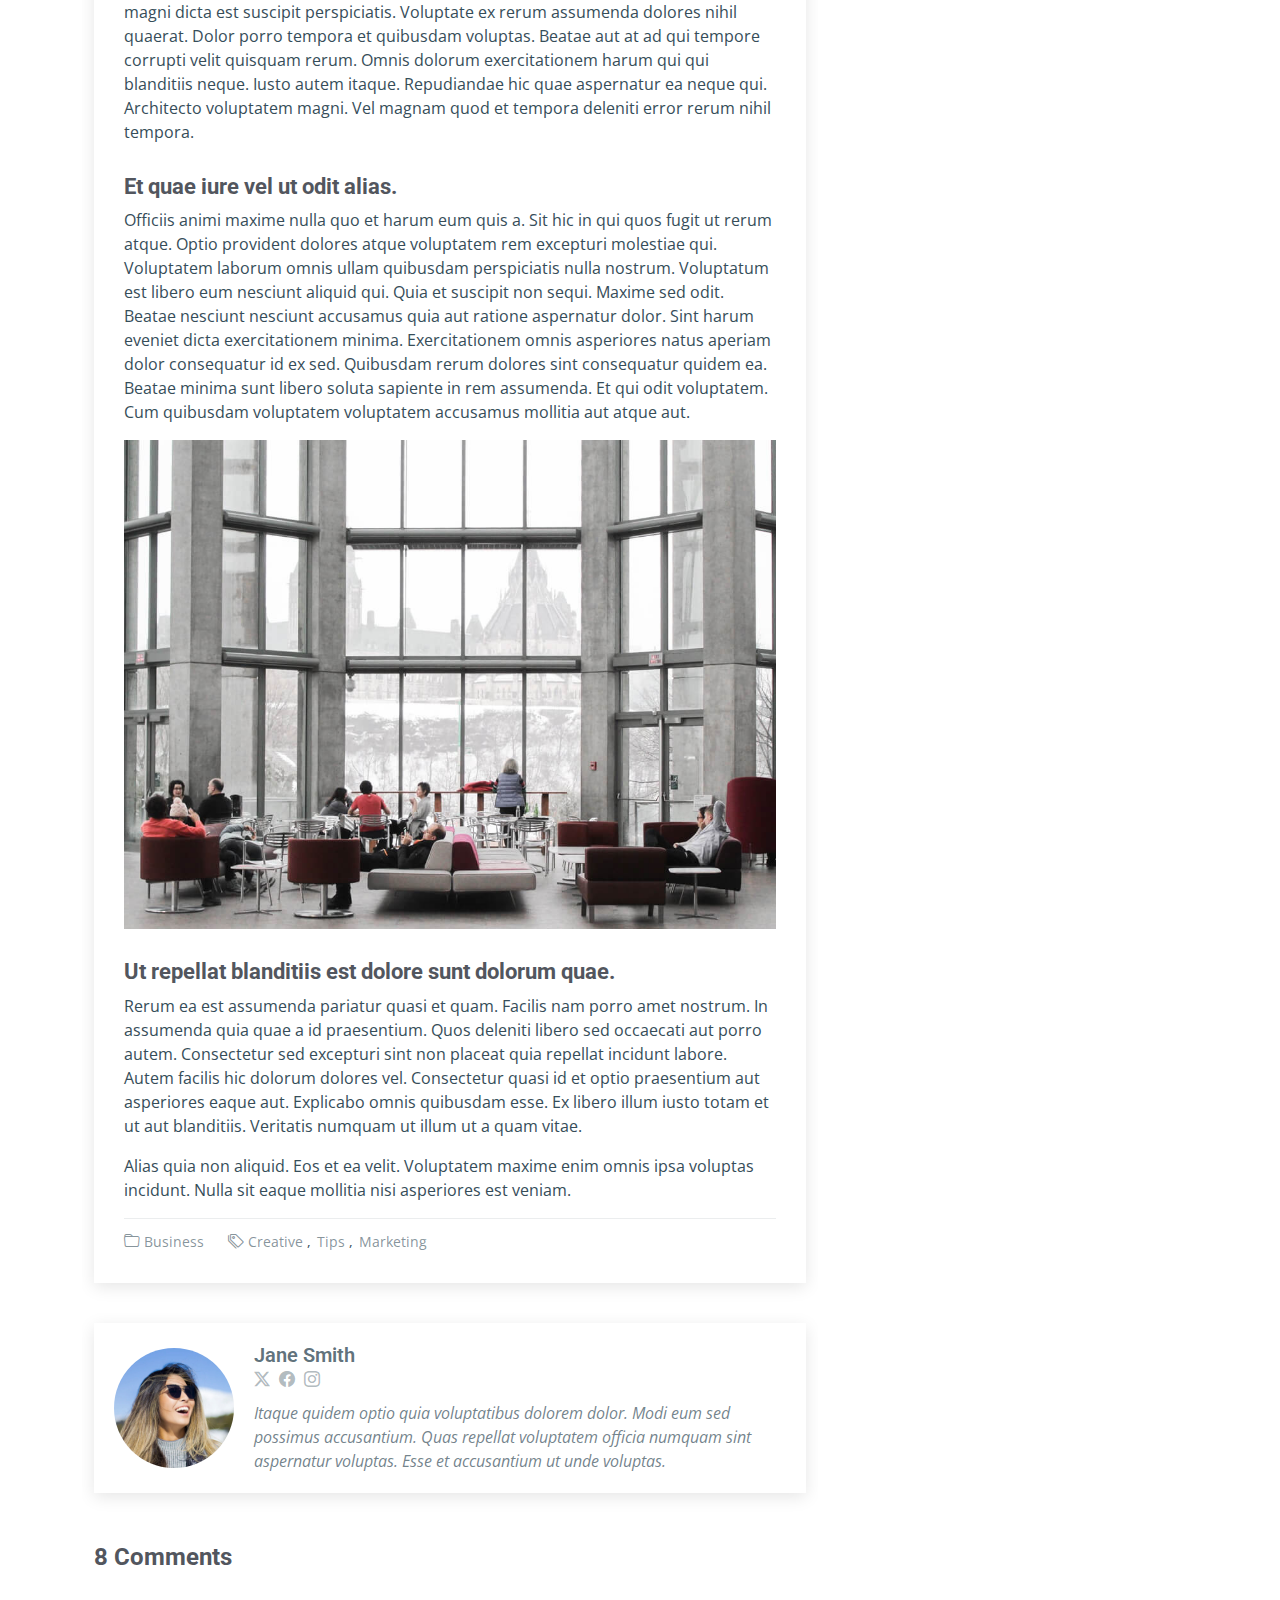
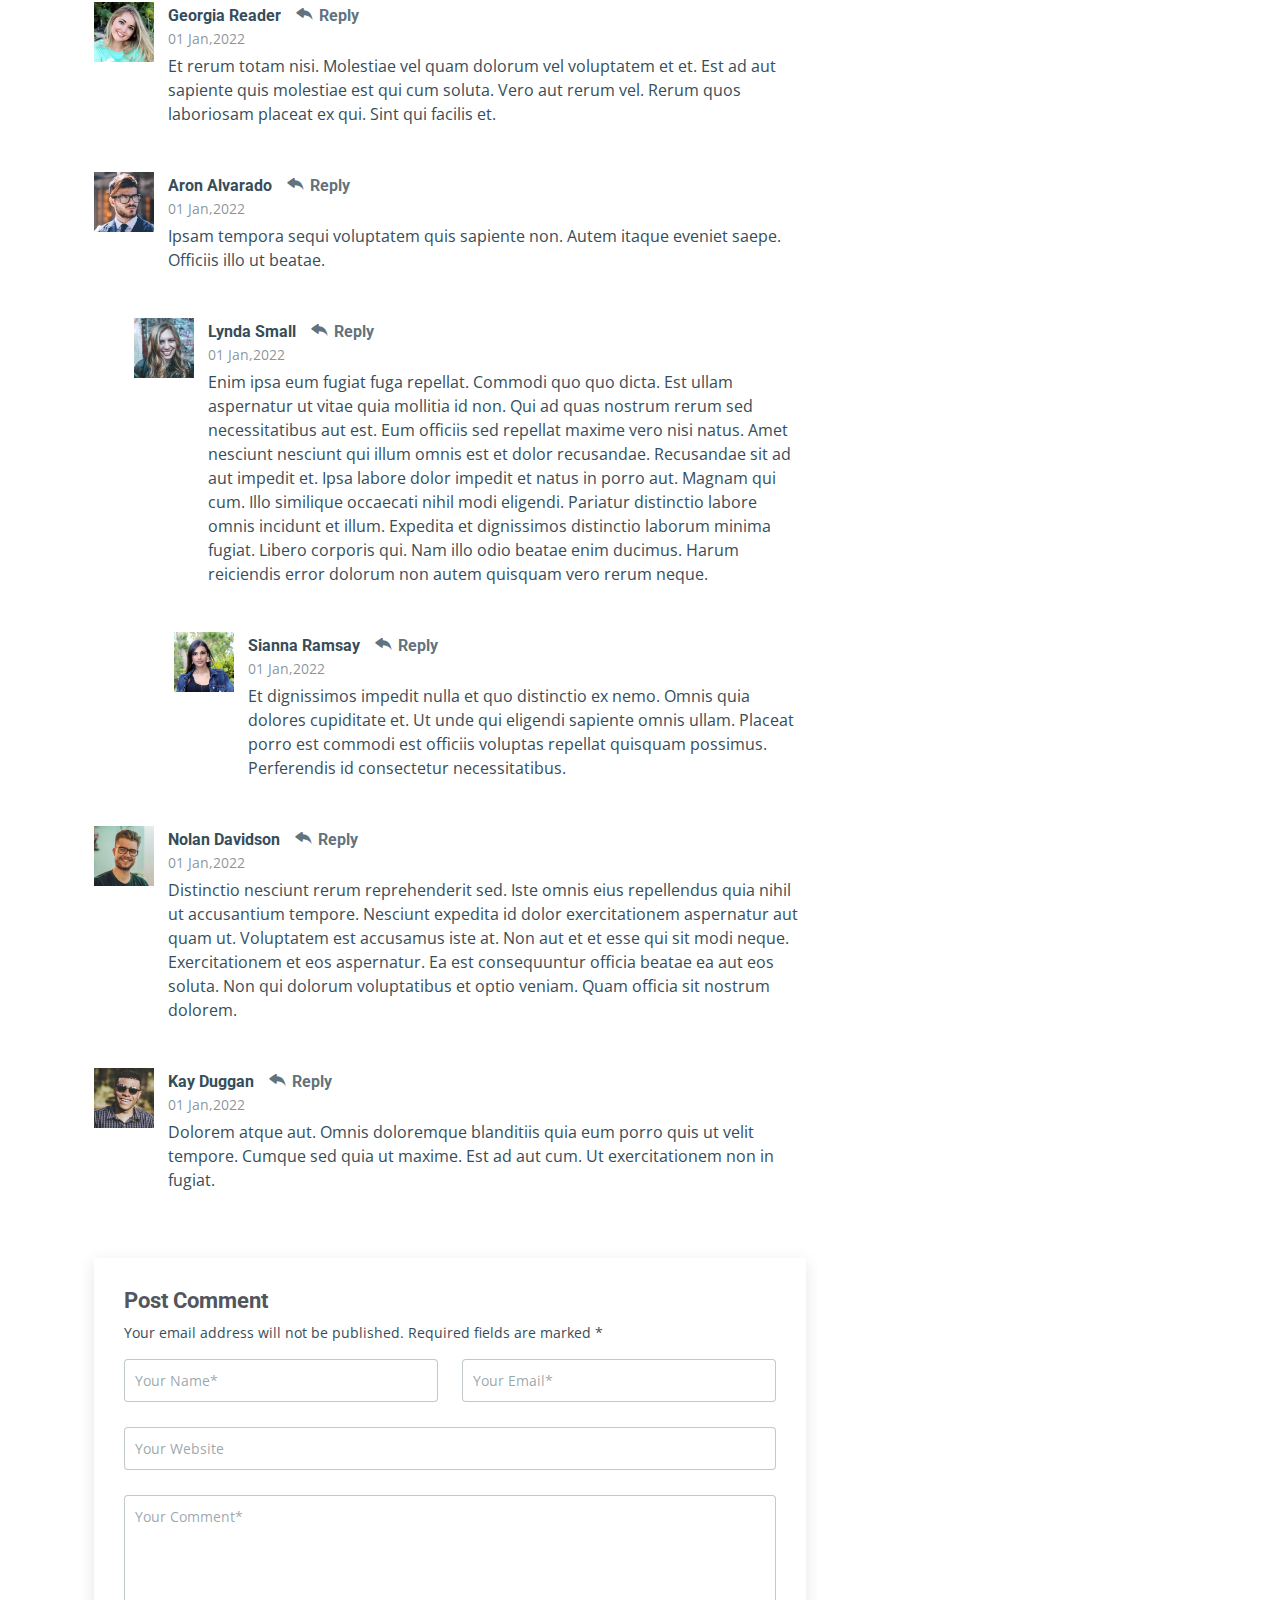
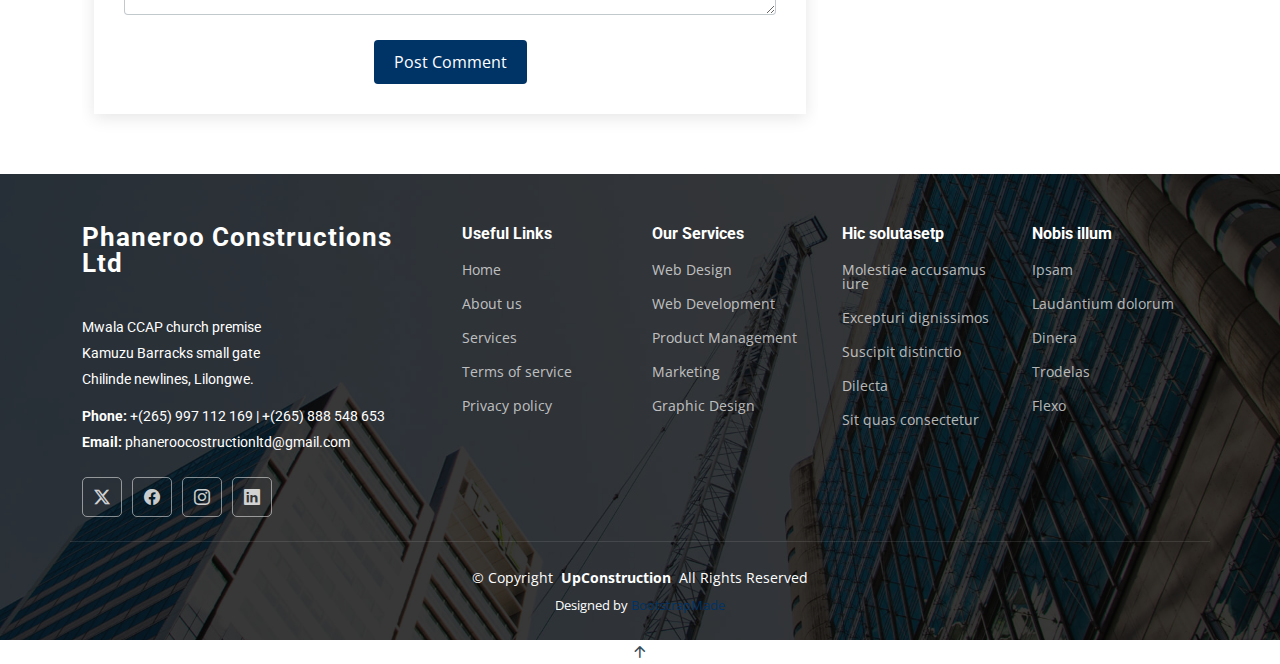
<file: blog-details.html>
<!DOCTYPE html>
<html lang="en">

<head>
  <meta charset="utf-8">
  <meta content="width=device-width, initial-scale=1.0" name="viewport">
  <title>Blog Details - Phaneroo Constructions </title>
  <meta name="description" content="">
  <meta name="keywords" content="">

  <!-- Favicons -->
  <link href="assets/img/logoh1.png" rel="icon">
  <link href="assets/img/apple-touch-icon.png" rel="apple-touch-icon">

  <!-- Fonts -->
  <link href="https://fonts.googleapis.com" rel="preconnect">
  <link href="https://fonts.gstatic.com" rel="preconnect" crossorigin>
  <link href="https://fonts.googleapis.com/css2?family=Roboto:ital,wght@0,100;0,300;0,400;0,500;0,700;0,900;1,100;1,300;1,400;1,500;1,700;1,900&family=Open+Sans:ital,wght@0,300;0,400;0,500;0,600;0,700;0,800;1,300;1,400;1,500;1,600;1,700;1,800&family=Poppins:ital,wght@0,100;0,200;0,300;0,400;0,500;0,600;0,700;0,800;0,900;1,100;1,200;1,300;1,400;1,500;1,600;1,700;1,800;1,900&display=swap" rel="stylesheet">

  <!-- Vendor CSS Files -->
  <link href="assets/vendor/bootstrap/css/bootstrap.min.css" rel="stylesheet">
  <link href="assets/vendor/bootstrap-icons/bootstrap-icons.css" rel="stylesheet">
  <link href="assets/vendor/aos/aos.css" rel="stylesheet">
  <link href="assets/vendor/fontawesome-free/css/all.min.css" rel="stylesheet">
  <link href="assets/vendor/glightbox/css/glightbox.min.css" rel="stylesheet">
  <link href="assets/vendor/swiper/swiper-bundle.min.css" rel="stylesheet">

  <!-- Main CSS File -->
  <link href="assets/css/main.css" rel="stylesheet">

  <!-- =======================================================
  * Template Name: UpConstruction
  * Template URL: https://bootstrapmade.com/upconstruction-bootstrap-construction-website-template/
  * Updated: Aug 07 2024 with Bootstrap v5.3.3
  * Author: BootstrapMade.com
  * License: https://bootstrapmade.com/license/
  ======================================================== -->
</head>

<body class="blog-details-page">

  <header id="header" class="header d-flex align-items-center fixed-top">
    <div class="container-fluid container-xl position-relative d-flex align-items-center justify-content-between">

      <a href="index.html" class="logo d-flex align-items-center">
        <!-- Uncomment the line below if you also wish to use an image logo -->
        <!-- <img src="assets/img/logo.png" alt=""> -->
        <img  src="assets/img/logoh1.png" alt="logo" style="height:30%;">
        <h1 class="sitename">Phaneroo Constructions Ltd</h1> <span>.</span>
      </a>

      <nav id="navmenu" class="navmenu">
        <ul>
          <li><a href="index.html">Home</a></li>
          <li><a href="about.html">About</a></li>
          <li><a href="services.html">Services</a></li>
          <li><a href="projects.html">Projects</a></li>
          <li><a href="blog.html">Blog</a></li>
          <li class="dropdown"><a href="#"><span>Dropdown</span> <i class="bi bi-chevron-down toggle-dropdown"></i></a>
            <ul>
              <li><a href="#">Dropdown 1</a></li>
              <li class="dropdown"><a href="#"><span>Deep Dropdown</span> <i class="bi bi-chevron-down toggle-dropdown"></i></a>
                <ul>
                  <li><a href="#">Deep Dropdown 1</a></li>
                  <li><a href="#">Deep Dropdown 2</a></li>
                  <li><a href="#">Deep Dropdown 3</a></li>
                  <li><a href="#">Deep Dropdown 4</a></li>
                  <li><a href="#">Deep Dropdown 5</a></li>
                </ul>
              </li>
              <li><a href="#">Dropdown 2</a></li>
              <li><a href="#">Dropdown 3</a></li>
              <li><a href="#">Dropdown 4</a></li>
            </ul>
          </li>
          <li><a href="contact.html">Contact</a></li>
        </ul>
        <i class="mobile-nav-toggle d-xl-none bi bi-list"></i>
      </nav>

    </div>
  </header>

  <main class="main">

    <!-- Page Title -->
    <div class="page-title dark-background" style="background-image: url(assets/img/page-title-bg.jpg);">
      <div class="container position-relative">
        <h1>Blog Details</h1>
        <nav class="breadcrumbs">
          <ol>
            <li><a href="index.html">Home</a></li>
            <li class="current">Blog Details</li>
          </ol>
        </nav>
      </div>
    </div><!-- End Page Title -->

    <div class="container">
      <div class="row">

        <div class="col-lg-8">

          <!-- Blog Details Section -->
          <section id="blog-details" class="blog-details section">
            <div class="container">

              <article class="article">

                <div class="post-img">
                  <img src="assets/img/blog/blog-1.jpg" alt="" class="img-fluid">
                </div>

                <h2 class="title">Dolorum optio tempore voluptas dignissimos cumque fuga qui quibusdam quia</h2>

                <div class="meta-top">
                  <ul>
                    <li class="d-flex align-items-center"><i class="bi bi-person"></i> <a href="blog-details.html">John Doe</a></li>
                    <li class="d-flex align-items-center"><i class="bi bi-clock"></i> <a href="blog-details.html"><time datetime="2020-01-01">Jan 1, 2022</time></a></li>
                    <li class="d-flex align-items-center"><i class="bi bi-chat-dots"></i> <a href="blog-details.html">12 Comments</a></li>
                  </ul>
                </div><!-- End meta top -->

                <div class="content">
                  <p>
                    Similique neque nam consequuntur ad non maxime aliquam quas. Quibusdam animi praesentium. Aliquam et laboriosam eius aut nostrum quidem aliquid dicta.
                    Et eveniet enim. Qui velit est ea dolorem doloremque deleniti aperiam unde soluta. Est cum et quod quos aut ut et sit sunt. Voluptate porro consequatur assumenda perferendis dolore.
                  </p>

                  <p>
                    Sit repellat hic cupiditate hic ut nemo. Quis nihil sunt non reiciendis. Sequi in accusamus harum vel aspernatur. Excepturi numquam nihil cumque odio. Et voluptate cupiditate.
                  </p>

                  <blockquote>
                    <p>
                      Et vero doloremque tempore voluptatem ratione vel aut. Deleniti sunt animi aut. Aut eos aliquam doloribus minus autem quos.
                    </p>
                  </blockquote>

                  <p>
                    Sed quo laboriosam qui architecto. Occaecati repellendus omnis dicta inventore tempore provident voluptas mollitia aliquid. Id repellendus quia. Asperiores nihil magni dicta est suscipit perspiciatis. Voluptate ex rerum assumenda dolores nihil quaerat.
                    Dolor porro tempora et quibusdam voluptas. Beatae aut at ad qui tempore corrupti velit quisquam rerum. Omnis dolorum exercitationem harum qui qui blanditiis neque.
                    Iusto autem itaque. Repudiandae hic quae aspernatur ea neque qui. Architecto voluptatem magni. Vel magnam quod et tempora deleniti error rerum nihil tempora.
                  </p>

                  <h3>Et quae iure vel ut odit alias.</h3>
                  <p>
                    Officiis animi maxime nulla quo et harum eum quis a. Sit hic in qui quos fugit ut rerum atque. Optio provident dolores atque voluptatem rem excepturi molestiae qui. Voluptatem laborum omnis ullam quibusdam perspiciatis nulla nostrum. Voluptatum est libero eum nesciunt aliquid qui.
                    Quia et suscipit non sequi. Maxime sed odit. Beatae nesciunt nesciunt accusamus quia aut ratione aspernatur dolor. Sint harum eveniet dicta exercitationem minima. Exercitationem omnis asperiores natus aperiam dolor consequatur id ex sed. Quibusdam rerum dolores sint consequatur quidem ea.
                    Beatae minima sunt libero soluta sapiente in rem assumenda. Et qui odit voluptatem. Cum quibusdam voluptatem voluptatem accusamus mollitia aut atque aut.
                  </p>
                  <img src="assets/img/blog/blog-inside-post.jpg" class="img-fluid" alt="">

                  <h3>Ut repellat blanditiis est dolore sunt dolorum quae.</h3>
                  <p>
                    Rerum ea est assumenda pariatur quasi et quam. Facilis nam porro amet nostrum. In assumenda quia quae a id praesentium. Quos deleniti libero sed occaecati aut porro autem. Consectetur sed excepturi sint non placeat quia repellat incidunt labore. Autem facilis hic dolorum dolores vel.
                    Consectetur quasi id et optio praesentium aut asperiores eaque aut. Explicabo omnis quibusdam esse. Ex libero illum iusto totam et ut aut blanditiis. Veritatis numquam ut illum ut a quam vitae.
                  </p>
                  <p>
                    Alias quia non aliquid. Eos et ea velit. Voluptatem maxime enim omnis ipsa voluptas incidunt. Nulla sit eaque mollitia nisi asperiores est veniam.
                  </p>

                </div><!-- End post content -->

                <div class="meta-bottom">
                  <i class="bi bi-folder"></i>
                  <ul class="cats">
                    <li><a href="#">Business</a></li>
                  </ul>

                  <i class="bi bi-tags"></i>
                  <ul class="tags">
                    <li><a href="#">Creative</a></li>
                    <li><a href="#">Tips</a></li>
                    <li><a href="#">Marketing</a></li>
                  </ul>
                </div><!-- End meta bottom -->

              </article>

            </div>
          </section><!-- /Blog Details Section -->

          <!-- Blog Author Section -->
          <section id="blog-author" class="blog-author section">

            <div class="container">
              <div class="author-container d-flex align-items-center">
                <img src="assets/img/blog/blog-author.jpg" class="rounded-circle flex-shrink-0" alt="">
                <div>
                  <h4>Jane Smith</h4>
                  <div class="social-links">
                    <a href="https://x.com/#"><i class="bi bi-twitter-x"></i></a>
                    <a href="https://facebook.com/#"><i class="bi bi-facebook"></i></a>
                    <a href="https://instagram.com/#"><i class="biu bi-instagram"></i></a>
                  </div>
                  <p>
                    Itaque quidem optio quia voluptatibus dolorem dolor. Modi eum sed possimus accusantium. Quas repellat voluptatem officia numquam sint aspernatur voluptas. Esse et accusantium ut unde voluptas.
                  </p>
                </div>
              </div>
            </div>

          </section><!-- /Blog Author Section -->

          <!-- Blog Comments Section -->
          <section id="blog-comments" class="blog-comments section">

            <div class="container">

              <h4 class="comments-count">8 Comments</h4>

              <div id="comment-1" class="comment">
                <div class="d-flex">
                  <div class="comment-img"><img src="assets/img/blog/comments-1.jpg" alt=""></div>
                  <div>
                    <h5><a href="">Georgia Reader</a> <a href="#" class="reply"><i class="bi bi-reply-fill"></i> Reply</a></h5>
                    <time datetime="2020-01-01">01 Jan,2022</time>
                    <p>
                      Et rerum totam nisi. Molestiae vel quam dolorum vel voluptatem et et. Est ad aut sapiente quis molestiae est qui cum soluta.
                      Vero aut rerum vel. Rerum quos laboriosam placeat ex qui. Sint qui facilis et.
                    </p>
                  </div>
                </div>
              </div><!-- End comment #1 -->

              <div id="comment-2" class="comment">
                <div class="d-flex">
                  <div class="comment-img"><img src="assets/img/blog/comments-2.jpg" alt=""></div>
                  <div>
                    <h5><a href="">Aron Alvarado</a> <a href="#" class="reply"><i class="bi bi-reply-fill"></i> Reply</a></h5>
                    <time datetime="2020-01-01">01 Jan,2022</time>
                    <p>
                      Ipsam tempora sequi voluptatem quis sapiente non. Autem itaque eveniet saepe. Officiis illo ut beatae.
                    </p>
                  </div>
                </div>

                <div id="comment-reply-1" class="comment comment-reply">
                  <div class="d-flex">
                    <div class="comment-img"><img src="assets/img/blog/comments-3.jpg" alt=""></div>
                    <div>
                      <h5><a href="">Lynda Small</a> <a href="#" class="reply"><i class="bi bi-reply-fill"></i> Reply</a></h5>
                      <time datetime="2020-01-01">01 Jan,2022</time>
                      <p>
                        Enim ipsa eum fugiat fuga repellat. Commodi quo quo dicta. Est ullam aspernatur ut vitae quia mollitia id non. Qui ad quas nostrum rerum sed necessitatibus aut est. Eum officiis sed repellat maxime vero nisi natus. Amet nesciunt nesciunt qui illum omnis est et dolor recusandae.

                        Recusandae sit ad aut impedit et. Ipsa labore dolor impedit et natus in porro aut. Magnam qui cum. Illo similique occaecati nihil modi eligendi. Pariatur distinctio labore omnis incidunt et illum. Expedita et dignissimos distinctio laborum minima fugiat.

                        Libero corporis qui. Nam illo odio beatae enim ducimus. Harum reiciendis error dolorum non autem quisquam vero rerum neque.
                      </p>
                    </div>
                  </div>

                  <div id="comment-reply-2" class="comment comment-reply">
                    <div class="d-flex">
                      <div class="comment-img"><img src="assets/img/blog/comments-4.jpg" alt=""></div>
                      <div>
                        <h5><a href="">Sianna Ramsay</a> <a href="#" class="reply"><i class="bi bi-reply-fill"></i> Reply</a></h5>
                        <time datetime="2020-01-01">01 Jan,2022</time>
                        <p>
                          Et dignissimos impedit nulla et quo distinctio ex nemo. Omnis quia dolores cupiditate et. Ut unde qui eligendi sapiente omnis ullam. Placeat porro est commodi est officiis voluptas repellat quisquam possimus. Perferendis id consectetur necessitatibus.
                        </p>
                      </div>
                    </div>

                  </div><!-- End comment reply #2-->

                </div><!-- End comment reply #1-->

              </div><!-- End comment #2-->

              <div id="comment-3" class="comment">
                <div class="d-flex">
                  <div class="comment-img"><img src="assets/img/blog/comments-5.jpg" alt=""></div>
                  <div>
                    <h5><a href="">Nolan Davidson</a> <a href="#" class="reply"><i class="bi bi-reply-fill"></i> Reply</a></h5>
                    <time datetime="2020-01-01">01 Jan,2022</time>
                    <p>
                      Distinctio nesciunt rerum reprehenderit sed. Iste omnis eius repellendus quia nihil ut accusantium tempore. Nesciunt expedita id dolor exercitationem aspernatur aut quam ut. Voluptatem est accusamus iste at.
                      Non aut et et esse qui sit modi neque. Exercitationem et eos aspernatur. Ea est consequuntur officia beatae ea aut eos soluta. Non qui dolorum voluptatibus et optio veniam. Quam officia sit nostrum dolorem.
                    </p>
                  </div>
                </div>

              </div><!-- End comment #3 -->

              <div id="comment-4" class="comment">
                <div class="d-flex">
                  <div class="comment-img"><img src="assets/img/blog/comments-6.jpg" alt=""></div>
                  <div>
                    <h5><a href="">Kay Duggan</a> <a href="#" class="reply"><i class="bi bi-reply-fill"></i> Reply</a></h5>
                    <time datetime="2020-01-01">01 Jan,2022</time>
                    <p>
                      Dolorem atque aut. Omnis doloremque blanditiis quia eum porro quis ut velit tempore. Cumque sed quia ut maxime. Est ad aut cum. Ut exercitationem non in fugiat.
                    </p>
                  </div>
                </div>

              </div><!-- End comment #4 -->

            </div>

          </section><!-- /Blog Comments Section -->

          <!-- Comment Form Section -->
          <section id="comment-form" class="comment-form section">
            <div class="container">

              <form action="">

                <h4>Post Comment</h4>
                <p>Your email address will not be published. Required fields are marked * </p>
                <div class="row">
                  <div class="col-md-6 form-group">
                    <input name="name" type="text" class="form-control" placeholder="Your Name*">
                  </div>
                  <div class="col-md-6 form-group">
                    <input name="email" type="text" class="form-control" placeholder="Your Email*">
                  </div>
                </div>
                <div class="row">
                  <div class="col form-group">
                    <input name="website" type="text" class="form-control" placeholder="Your Website">
                  </div>
                </div>
                <div class="row">
                  <div class="col form-group">
                    <textarea name="comment" class="form-control" placeholder="Your Comment*"></textarea>
                  </div>
                </div>

                <div class="text-center">
                  <button type="submit" class="btn btn-primary">Post Comment</button>
                </div>

              </form>

            </div>
          </section><!-- /Comment Form Section -->

        </div>

        <div class="col-lg-4 sidebar">

          <div class="widgets-container">

            <!-- Search Widget -->
            <div class="search-widget widget-item">

              <h3 class="widget-title">Search</h3>
              <form action="">
                <input type="text">
                <button type="submit" title="Search"><i class="bi bi-search"></i></button>
              </form>

            </div><!--/Search Widget -->

            <!-- Categories Widget -->
            <div class="categories-widget widget-item">

              <h3 class="widget-title">Categories</h3>
              <ul class="mt-3">
                <li><a href="#">General <span>(25)</span></a></li>
                <li><a href="#">Lifestyle <span>(12)</span></a></li>
                <li><a href="#">Travel <span>(5)</span></a></li>
                <li><a href="#">Design <span>(22)</span></a></li>
                <li><a href="#">Creative <span>(8)</span></a></li>
                <li><a href="#">Educaion <span>(14)</span></a></li>
              </ul>

            </div><!--/Categories Widget -->

            <!-- Recent Posts Widget -->
            <div class="recent-posts-widget widget-item">

              <h3 class="widget-title">Recent Posts</h3>

              <div class="post-item">
                <img src="assets/img/blog/blog-recent-1.jpg" alt="" class="flex-shrink-0">
                <div>
                  <h4><a href="blog-details.html">Nihil blanditiis at in nihil autem</a></h4>
                  <time datetime="2020-01-01">Jan 1, 2020</time>
                </div>
              </div><!-- End recent post item-->

              <div class="post-item">
                <img src="assets/img/blog/blog-recent-2.jpg" alt="" class="flex-shrink-0">
                <div>
                  <h4><a href="blog-details.html">Quidem autem et impedit</a></h4>
                  <time datetime="2020-01-01">Jan 1, 2020</time>
                </div>
              </div><!-- End recent post item-->

              <div class="post-item">
                <img src="assets/img/blog/blog-recent-3.jpg" alt="" class="flex-shrink-0">
                <div>
                  <h4><a href="blog-details.html">Id quia et et ut maxime similique occaecati ut</a></h4>
                  <time datetime="2020-01-01">Jan 1, 2020</time>
                </div>
              </div><!-- End recent post item-->

              <div class="post-item">
                <img src="assets/img/blog/blog-recent-4.jpg" alt="" class="flex-shrink-0">
                <div>
                  <h4><a href="blog-details.html">Laborum corporis quo dara net para</a></h4>
                  <time datetime="2020-01-01">Jan 1, 2020</time>
                </div>
              </div><!-- End recent post item-->

              <div class="post-item">
                <img src="assets/img/blog/blog-recent-5.jpg" alt="" class="flex-shrink-0">
                <div>
                  <h4><a href="blog-details.html">Et dolores corrupti quae illo quod dolor</a></h4>
                  <time datetime="2020-01-01">Jan 1, 2020</time>
                </div>
              </div><!-- End recent post item-->

            </div><!--/Recent Posts Widget -->

            <!-- Tags Widget -->
            <div class="tags-widget widget-item">

              <h3 class="widget-title">Tags</h3>
              <ul>
                <li><a href="#">App</a></li>
                <li><a href="#">IT</a></li>
                <li><a href="#">Business</a></li>
                <li><a href="#">Mac</a></li>
                <li><a href="#">Design</a></li>
                <li><a href="#">Office</a></li>
                <li><a href="#">Creative</a></li>
                <li><a href="#">Studio</a></li>
                <li><a href="#">Smart</a></li>
                <li><a href="#">Tips</a></li>
                <li><a href="#">Marketing</a></li>
              </ul>

            </div><!--/Tags Widget -->

          </div>

        </div>

      </div>
    </div>

  </main>

  <footer id="footer" class="footer dark-background">

    <div class="container footer-top">
      <div class="row gy-4">
        <div class="col-lg-4 col-md-6 footer-about">
          <a href="index.html" class="logo d-flex align-items-center">
            <span class="sitename">Phaneroo Constructions Ltd</span>
          </a>
          <div class="footer-contact pt-3">
            <p>Mwala CCAP church premise</p>
            <p>Kamuzu Barracks small gate</p>
            <p>Chilinde newlines, Lilongwe.</p>
            <p class="mt-3"><strong>Phone:</strong> <span>+(265) 997 112 169  |  +(265) 888 548 653</span></p>
            <p><strong>Email:</strong> <span>phaneroocostructionltd@gmail.com</span></p>
          </div>
          <div class="social-links d-flex mt-4">
            <a href=""><i class="bi bi-twitter-x"></i></a>
            <a href=""><i class="bi bi-facebook"></i></a>
            <a href=""><i class="bi bi-instagram"></i></a>
            <a href=""><i class="bi bi-linkedin"></i></a>
          </div>
        </div>

        <div class="col-lg-2 col-md-3 footer-links">
          <h4>Useful Links</h4>
          <ul>
            <li><a href="#">Home</a></li>
            <li><a href="#">About us</a></li>
            <li><a href="#">Services</a></li>
            <li><a href="#">Terms of service</a></li>
            <li><a href="#">Privacy policy</a></li>
          </ul>
        </div>

        <div class="col-lg-2 col-md-3 footer-links">
          <h4>Our Services</h4>
          <ul>
            <li><a href="#">Web Design</a></li>
            <li><a href="#">Web Development</a></li>
            <li><a href="#">Product Management</a></li>
            <li><a href="#">Marketing</a></li>
            <li><a href="#">Graphic Design</a></li>
          </ul>
        </div>

        <div class="col-lg-2 col-md-3 footer-links">
          <h4>Hic solutasetp</h4>
          <ul>
            <li><a href="#">Molestiae accusamus iure</a></li>
            <li><a href="#">Excepturi dignissimos</a></li>
            <li><a href="#">Suscipit distinctio</a></li>
            <li><a href="#">Dilecta</a></li>
            <li><a href="#">Sit quas consectetur</a></li>
          </ul>
        </div>

        <div class="col-lg-2 col-md-3 footer-links">
          <h4>Nobis illum</h4>
          <ul>
            <li><a href="#">Ipsam</a></li>
            <li><a href="#">Laudantium dolorum</a></li>
            <li><a href="#">Dinera</a></li>
            <li><a href="#">Trodelas</a></li>
            <li><a href="#">Flexo</a></li>
          </ul>
        </div>

      </div>
    </div>

    <div class="container copyright text-center mt-4">
      <p>© <span>Copyright</span> <strong class="px-1 sitename">UpConstruction</strong> <span>All Rights Reserved</span></p>
      <div class="credits">
        <!-- All the links in the footer should remain intact. -->
        <!-- You can delete the links only if you've purchased the pro version. -->
        <!-- Licensing information: https://bootstrapmade.com/license/ -->
        <!-- Purchase the pro version with working PHP/AJAX contact form: [buy-url] -->
        Designed by <a href="https://bootstrapmade.com/">BootstrapMade</a>
      </div>
    </div>

  </footer>

  <!-- Scroll Top -->
  <a href="#" id="scroll-top" class="scroll-top d-flex align-items-center justify-content-center"><i class="bi bi-arrow-up-short"></i></a>

  <!-- Preloader -->
  <div id="preloader">
    <img  src="assets/img/logop.PNG" alt="logo" >
  </div>

  <!-- Vendor JS Files -->
  <script src="assets/vendor/bootstrap/js/bootstrap.bundle.min.js"></script>
  <script src="assets/vendor/php-email-form/validate.js"></script>
  <script src="assets/vendor/aos/aos.js"></script>
  <script src="assets/vendor/glightbox/js/glightbox.min.js"></script>
  <script src="assets/vendor/imagesloaded/imagesloaded.pkgd.min.js"></script>
  <script src="assets/vendor/isotope-layout/isotope.pkgd.min.js"></script>
  <script src="assets/vendor/swiper/swiper-bundle.min.js"></script>
  <script src="assets/vendor/purecounter/purecounter_vanilla.js"></script>

  <!-- Main JS File -->
  <script src="assets/js/main.js"></script>

</body>

</html>
</file>
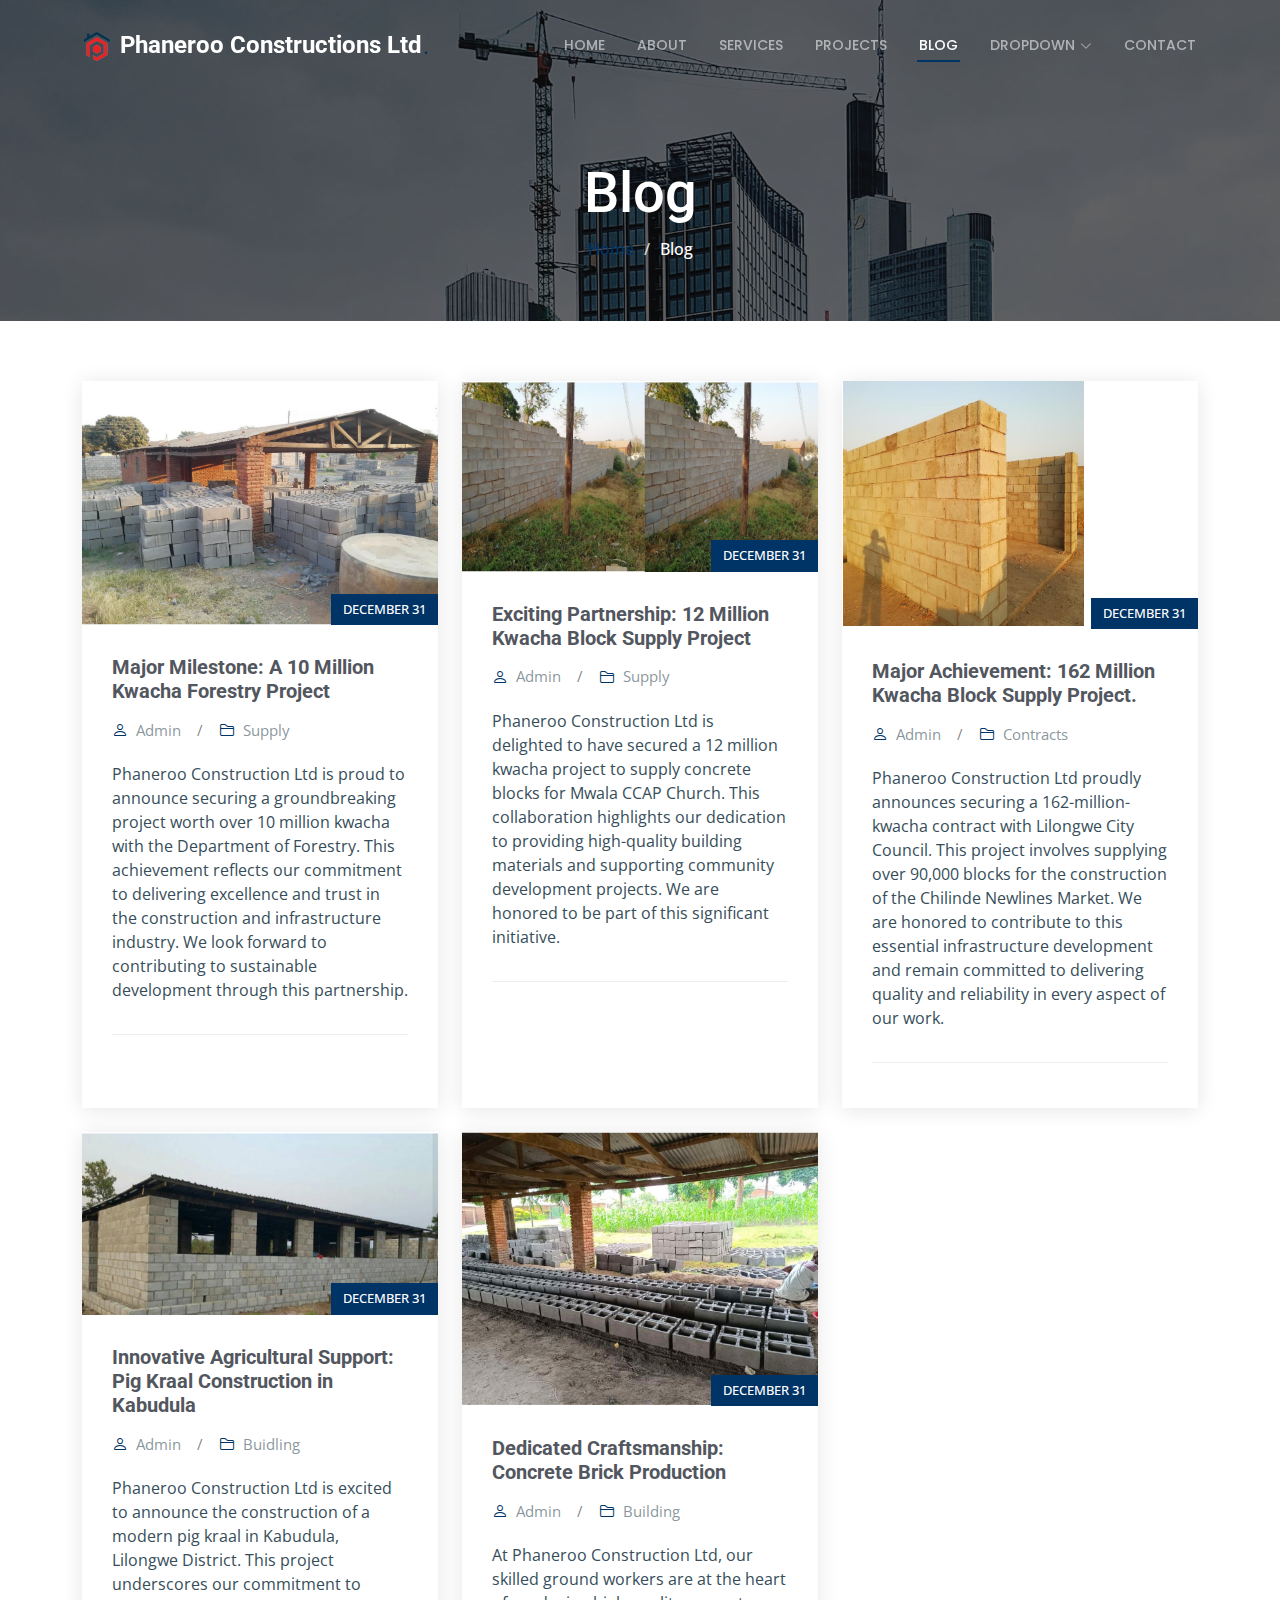
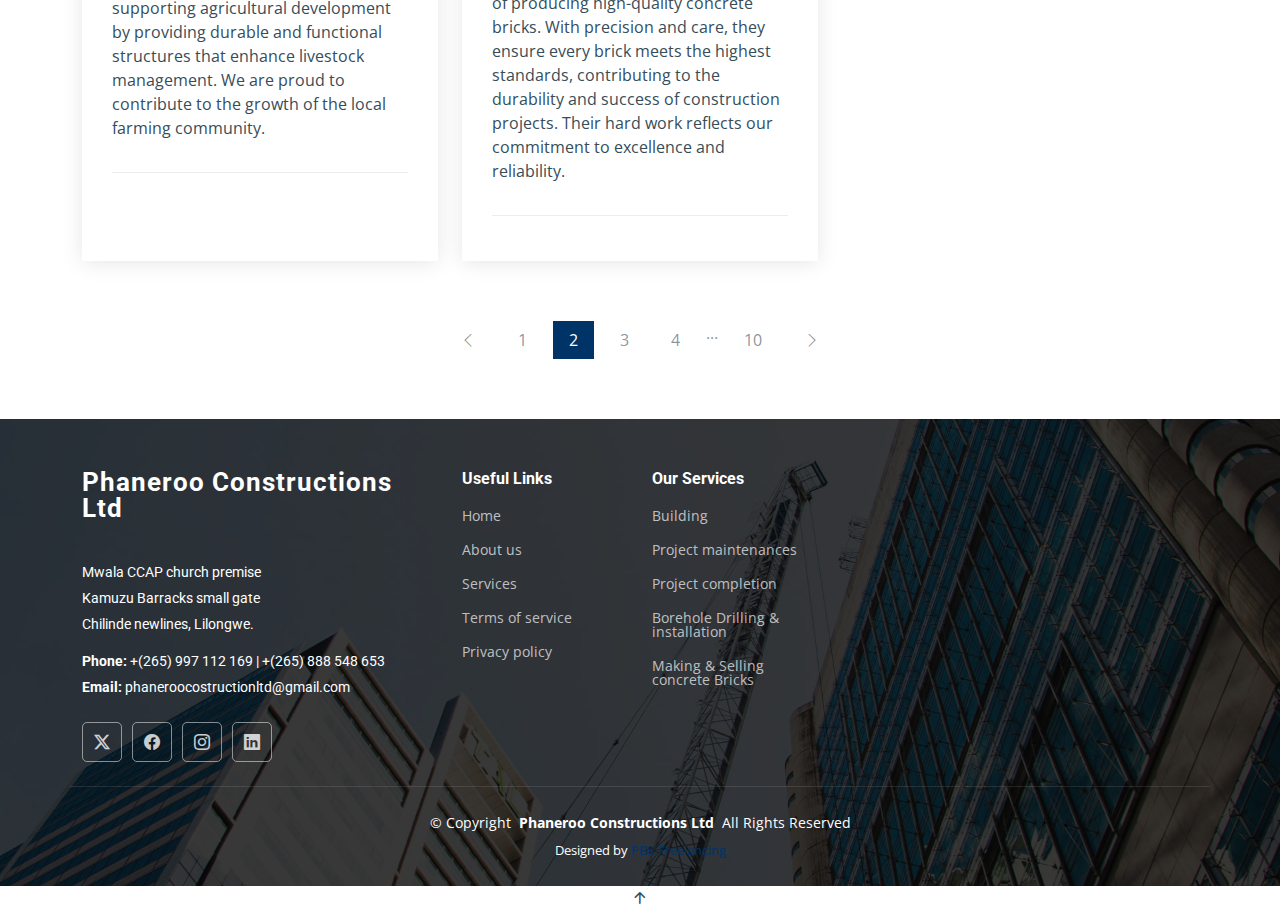
<file: blog.html>
<!DOCTYPE html>
<html lang="en">

<head>
  <meta charset="utf-8">
  <meta content="width=device-width, initial-scale=1.0" name="viewport">
  <title>Blog - Phaneroo Construction Ltd</title>
  <meta name="description" content="">
  <meta name="keywords" content="">

  <!-- Favicons -->
  <link href="assets/img/logoh1.png" rel="icon">
  <link href="assets/img/apple-touch-icon.png" rel="apple-touch-icon">

  <!-- Fonts -->
  <link href="https://fonts.googleapis.com" rel="preconnect">
  <link href="https://fonts.gstatic.com" rel="preconnect" crossorigin>
  <link href="https://fonts.googleapis.com/css2?family=Roboto:ital,wght@0,100;0,300;0,400;0,500;0,700;0,900;1,100;1,300;1,400;1,500;1,700;1,900&family=Open+Sans:ital,wght@0,300;0,400;0,500;0,600;0,700;0,800;1,300;1,400;1,500;1,600;1,700;1,800&family=Poppins:ital,wght@0,100;0,200;0,300;0,400;0,500;0,600;0,700;0,800;0,900;1,100;1,200;1,300;1,400;1,500;1,600;1,700;1,800;1,900&display=swap" rel="stylesheet">

  <!-- Vendor CSS Files -->
  <link href="assets/vendor/bootstrap/css/bootstrap.min.css" rel="stylesheet">
  <link href="assets/vendor/bootstrap-icons/bootstrap-icons.css" rel="stylesheet">
  <link href="assets/vendor/aos/aos.css" rel="stylesheet">
  <link href="assets/vendor/fontawesome-free/css/all.min.css" rel="stylesheet">
  <link href="assets/vendor/glightbox/css/glightbox.min.css" rel="stylesheet">
  <link href="assets/vendor/swiper/swiper-bundle.min.css" rel="stylesheet">

  <!-- Main CSS File -->
  <link href="assets/css/main.css" rel="stylesheet">

  <!-- =======================================================
  * Template Name: UpConstruction
  * Template URL: https://bootstrapmade.com/upconstruction-bootstrap-construction-website-template/
  * Updated: Aug 07 2024 with Bootstrap v5.3.3
  * Author: BootstrapMade.com
  * License: https://bootstrapmade.com/license/
  ======================================================== -->
</head>

<body class="blog-page">

  <header id="header" class="header d-flex align-items-center fixed-top">
    <div class="container-fluid container-xl position-relative d-flex align-items-center justify-content-between">

      <a href="index.html" class="logo d-flex align-items-center">
        <!-- Uncomment the line below if you also wish to use an image logo -->
        <!-- <img src="assets/img/logo.png" alt=""> -->

        <img  src="assets/img/logoh1.png" alt="logo" style="height:30%;">
        <h1 class="sitename">Phaneroo Constructions Ltd</h1> <span>.</span>
      </a>

      <nav id="navmenu" class="navmenu">
        <ul>
          <li><a href="index.html">Home</a></li>
          <li><a href="about.html">About</a></li>
          <li><a href="services.html">Services</a></li>
          <li><a href="projects.html">Projects</a></li>
          <li><a href="blog.html" class="active">Blog</a></li>
          <li class="dropdown"><a href="#"><span>Dropdown</span> <i class="bi bi-chevron-down toggle-dropdown"></i></a>
            <ul>
              <li><a href="#">Dropdown 1</a></li>
              <li class="dropdown"><a href="#"><span>Deep Dropdown</span> <i class="bi bi-chevron-down toggle-dropdown"></i></a>
                <ul>
                  <li><a href="#">Deep Dropdown 1</a></li>
                  <li><a href="#">Deep Dropdown 2</a></li>
                  <li><a href="#">Deep Dropdown 3</a></li>
                  <li><a href="#">Deep Dropdown 4</a></li>
                  <li><a href="#">Deep Dropdown 5</a></li>
                </ul>
              </li>
              <li><a href="#">Dropdown 2</a></li>
              <li><a href="#">Dropdown 3</a></li>
              <li><a href="#">Dropdown 4</a></li>
            </ul>
          </li>
          <li><a href="contact.html">Contact</a></li>
        </ul>
        <i class="mobile-nav-toggle d-xl-none bi bi-list"></i>
      </nav>

    </div>
  </header>

  <main class="main">

    <!-- Page Title -->
    <div class="page-title dark-background" style="background-image: url(assets/img/page-title-bg.jpg);">
      <div class="container position-relative">
        <h1>Blog</h1>
        <nav class="breadcrumbs">
          <ol>
            <li><a href="index.html">Home</a></li>
            <li class="current">Blog</li>
          </ol>
        </nav>
      </div>
    </div><!-- End Page Title -->

    <!-- Blog Posts Section -->
    <section id="blog-posts" class="blog-posts section">

      <div class="container">
        <div class="row gy-4">

          <div class="col-lg-4">
            <article class="position-relative h-100">

              <div class="post-img position-relative overflow-hidden">
                <img src="assets/img/projects/bricks2.PNG" class="img-fluid" alt="">
                <span class="post-date">December 31</span>
              </div>

              <div class="post-content d-flex flex-column">

                <h3 class="post-title">Major Milestone: A 10 Million Kwacha Forestry Project</h3>

                <div class="meta d-flex align-items-center">
                  <div class="d-flex align-items-center">
                    <i class="bi bi-person"></i> <span class="ps-2">Admin</span>
                  </div>
                  <span class="px-3 text-black-50">/</span>
                  <div class="d-flex align-items-center">
                    <i class="bi bi-folder2"></i> <span class="ps-2">Supply</span>
                  </div>
                </div>

                <p>
                  Phaneroo Construction Ltd is proud to announce securing a groundbreaking project worth over 10 million kwacha with the Department of Forestry.
                  This achievement reflects our commitment to delivering excellence and trust in the construction and infrastructure industry.
                  We look forward to contributing to sustainable development through this partnership.
                </p>

                <hr>



              </div>

            </article>
          </div><!-- End post list item -->

          <div class="col-lg-4">
            <article class="position-relative h-100">

              <div class="post-img position-relative overflow-hidden">
                <img src="assets/img/projects/bricks4.PNG" class="img-fluid" alt="">
                <span class="post-date">December 31</span>
              </div>

              <div class="post-content d-flex flex-column">

                <h3 class="post-title">Exciting Partnership: 12 Million Kwacha Block Supply Project</h3>

                <div class="meta d-flex align-items-center">
                  <div class="d-flex align-items-center">
                    <i class="bi bi-person"></i> <span class="ps-2">Admin</span>
                  </div>
                  <span class="px-3 text-black-50">/</span>
                  <div class="d-flex align-items-center">
                    <i class="bi bi-folder2"></i> <span class="ps-2">Supply</span>
                  </div>
                </div>

                <p>
                  Phaneroo Construction Ltd is delighted to have secured a 12 million kwacha project to supply concrete blocks for Mwala CCAP Church.
                  This collaboration highlights our dedication to providing high-quality building materials and supporting community development projects.
                  We are honored to be part of this significant initiative.
                </p>

                <hr>



              </div>

            </article>
          </div><!-- End post list item -->

          <div class="col-lg-4">
            <article class="position-relative h-100">

              <div class="post-img position-relative overflow-hidden">
                <img src="assets/img/projects/bricks6.PNG" class="img-fluid" alt="">
                <span class="post-date">December 31</span>
              </div>

              <div class="post-content d-flex flex-column">

                <h3 class="post-title">Major Achievement: 162 Million Kwacha Block Supply Project.</h3>

                <div class="meta d-flex align-items-center">
                  <div class="d-flex align-items-center">
                    <i class="bi bi-person"></i> <span class="ps-2">Admin</span>
                  </div>
                  <span class="px-3 text-black-50">/</span>
                  <div class="d-flex align-items-center">
                    <i class="bi bi-folder2"></i> <span class="ps-2">Contracts</span>
                  </div>
                </div>

                <p>
                  Phaneroo Construction Ltd proudly announces securing a 162-million-kwacha contract with Lilongwe City Council.
                  This project involves supplying over 90,000 blocks for the construction of the Chilinde Newlines Market.
                  We are honored to contribute to this essential infrastructure development and remain committed to delivering quality and reliability in every aspect of our work.
                </p>

                <hr>



              </div>

            </article>
          </div><!-- End post list item -->

          <div class="col-lg-4">
            <article class="position-relative h-100">

              <div class="post-img position-relative overflow-hidden">
                <img src="assets/img/projects/bricks5.PNG" class="img-fluid" alt="">
                <span class="post-date">December 31</span>
              </div>

              <div class="post-content d-flex flex-column">

                <h3 class="post-title">Innovative Agricultural Support: Pig Kraal Construction in Kabudula</h3>

                <div class="meta d-flex align-items-center">
                  <div class="d-flex align-items-center">
                    <i class="bi bi-person"></i> <span class="ps-2">Admin</span>
                  </div>
                  <span class="px-3 text-black-50">/</span>
                  <div class="d-flex align-items-center">
                    <i class="bi bi-folder2"></i> <span class="ps-2">Buidling</span>
                  </div>
                </div>

                <p>
                  Phaneroo Construction Ltd is excited to announce the construction of a modern pig kraal in Kabudula, Lilongwe District.
                  This project underscores our commitment to supporting agricultural development by providing durable and functional structures that enhance livestock management.
                  We are proud to contribute to the growth of the local farming community.
                </p>

                <hr>


              </div>

            </article>
          </div><!-- End post list item -->

          <div class="col-lg-4">
            <article class="position-relative h-100">

              <div class="post-img position-relative overflow-hidden">
                <img src="assets/img/projects/bricks1.PNG" class="img-fluid" alt="">
                <span class="post-date">December 31</span>
              </div>

              <div class="post-content d-flex flex-column">

                <h3 class="post-title">Dedicated Craftsmanship: Concrete Brick Production</h3>

                <div class="meta d-flex align-items-center">
                  <div class="d-flex align-items-center">
                    <i class="bi bi-person"></i> <span class="ps-2">Admin</span>
                  </div>
                  <span class="px-3 text-black-50">/</span>
                  <div class="d-flex align-items-center">
                    <i class="bi bi-folder2"></i> <span class="ps-2">Building</span>
                  </div>
                </div>

                <p>
                  At Phaneroo Construction Ltd, our skilled ground workers are at the heart of producing high-quality concrete bricks.
                  With precision and care, they ensure every brick meets the highest standards, contributing to the durability and success of construction projects.
                  Their hard work reflects our commitment to excellence and reliability.
                </p>

                <hr>



              </div>

            </article>
          </div><!-- End post list item -->

          <!-- <div class="col-lg-4">
            <article class="position-relative h-100">

              <div class="post-img position-relative overflow-hidden">
                <img src="assets/img/blog/blog-6.jpg" class="img-fluid" alt="">
                <span class="post-date">December 07</span>
              </div>

              <div class="post-content d-flex flex-column">

                <h3 class="post-title">Distinctio provident quibusdam numquam aperiam aut</h3>

                <div class="meta d-flex align-items-center">
                  <div class="d-flex align-items-center">
                    <i class="bi bi-person"></i> <span class="ps-2">Admin</span>
                  </div>
                  <span class="px-3 text-black-50">/</span>
                  <div class="d-flex align-items-center">
                    <i class="bi bi-folder2"></i> <span class="ps-2">Econom</span>
                  </div>
                </div>

                <p>
                  Expedita et temporibus eligendi enim molestiae est architecto praesentium dolores. Illo laboriosam officiis quis. Labore officia quia sit voluptatem nisi est dignissimos totam. Et voluptate et consectetur voluptatem id dolor magni impedit. Omnis dolores sit.
                </p>

                <hr>

                <a href="blog-details.html" class="readmore stretched-link"><span>Read More</span><i class="bi bi-arrow-right"></i></a>

              </div>

            </article>
          </div>  End post list item -->

        </div>
      </div>

    </section><!-- /Blog Posts Section -->

    <!-- Blog Pagination Section -->
    <section id="blog-pagination" class="blog-pagination section">

      <div class="container">
        <div class="d-flex justify-content-center">
          <ul>
            <li><a href="#"><i class="bi bi-chevron-left"></i></a></li>
            <li><a href="#">1</a></li>
            <li><a href="#" class="active">2</a></li>
            <li><a href="#">3</a></li>
            <li><a href="#">4</a></li>
            <li>...</li>
            <li><a href="#">10</a></li>
            <li><a href="#"><i class="bi bi-chevron-right"></i></a></li>
          </ul>
        </div>
      </div>

    </section><!-- /Blog Pagination Section -->

  </main>

  <footer id="footer" class="footer dark-background">

    <div class="container footer-top">
      <div class="row gy-4">
        <div class="col-lg-4 col-md-6 footer-about">
          <a href="index.html" class="logo d-flex align-items-center">
            <span class="sitename">Phaneroo Constructions Ltd</span>
          </a>
          <div class="footer-contact pt-3">
            <p>Mwala CCAP church premise</p>
            <p>Kamuzu Barracks small gate</p>
            <p>Chilinde newlines, Lilongwe.</p>
            <p class="mt-3"><strong>Phone:</strong> <span>+(265) 997 112 169  |  +(265) 888 548 653</span></p>
            <p><strong>Email:</strong> <span>phaneroocostructionltd@gmail.com</span></p>
          </div>
          <div class="social-links d-flex mt-4">
            <a href=""><i class="bi bi-twitter-x"></i></a>
            <a href=""><i class="bi bi-facebook"></i></a>
            <a href=""><i class="bi bi-instagram"></i></a>
            <a href=""><i class="bi bi-linkedin"></i></a>
          </div>
        </div>

        <div class="col-lg-2 col-md-3 footer-links">
          <h4>Useful Links</h4>
          <ul>
            <li><a href="#">Home</a></li>
            <li><a href="#">About us</a></li>
            <li><a href="#">Services</a></li>
            <li><a href="#">Terms of service</a></li>
            <li><a href="#">Privacy policy</a></li>
          </ul>
        </div>

        <div class="col-lg-2 col-md-3 footer-links">
          <h4>Our Services</h4>
          <ul>
            <li><a href="#">Building</a></li>
            <li><a href="#">Project maintenances</a></li>
            <li><a href="#">Project completion</a></li>
            <li><a href="#">Borehole Drilling & installation</a></li>
            <li><a href="#">Making & Selling concrete Bricks</a></li>
          </ul>
        </div>
<!--
        <div class="col-lg-2 col-md-3 footer-links">
          <h4>Hic solutasetp</h4>
          <ul>
            <li><a href="#">Molestiae accusamus iure</a></li>
            <li><a href="#">Excepturi dignissimos</a></li>
            <li><a href="#">Suscipit distinctio</a></li>
            <li><a href="#">Dilecta</a></li>
            <li><a href="#">Sit quas consectetur</a></li>
          </ul>
        </div>

        <div class="col-lg-2 col-md-3 footer-links">
          <h4>Nobis illum</h4>
          <ul>
            <li><a href="#">Ipsam</a></li>
            <li><a href="#">Laudantium dolorum</a></li>
            <li><a href="#">Dinera</a></li>
            <li><a href="#">Trodelas</a></li>
            <li><a href="#">Flexo</a></li>
          </ul>
        </div> -->

      </div>
    </div>

    <div class="container copyright text-center mt-4">
      <p>© <span>Copyright</span> <strong class="px-1 sitename">Phaneroo Constructions Ltd</strong> <span>All Rights Reserved</span></p>
      <div class="credits">
        <!-- All the links in the footer should remain intact. -->
        <!-- You can delete the links only if you've purchased the pro version. -->
        <!-- Licensing information: https://bootstrapmade.com/license/ -->
        <!-- Purchase the pro version with working PHP/AJAX contact form: [buy-url] -->
        Designed by <a href="https://b-kaluwa.github.io/PBK-freelancing/">PBK Freelancing</a>
      </div>
    </div>

  </footer>

  <!-- Scroll Top -->
  <a href="#" id="scroll-top" class="scroll-top d-flex align-items-center justify-content-center"><i class="bi bi-arrow-up-short"></i></a>

  <!-- Preloader -->
  <div id="preloader">
    <img  src="assets/img/logop.PNG" alt="logo" >
  </div>

  <!-- Vendor JS Files -->
  <script src="assets/vendor/bootstrap/js/bootstrap.bundle.min.js"></script>
  <script src="assets/vendor/php-email-form/validate.js"></script>
  <script src="assets/vendor/aos/aos.js"></script>
  <script src="assets/vendor/glightbox/js/glightbox.min.js"></script>
  <script src="assets/vendor/imagesloaded/imagesloaded.pkgd.min.js"></script>
  <script src="assets/vendor/isotope-layout/isotope.pkgd.min.js"></script>
  <script src="assets/vendor/swiper/swiper-bundle.min.js"></script>
  <script src="assets/vendor/purecounter/purecounter_vanilla.js"></script>

  <!-- Main JS File -->
  <script src="assets/js/main.js"></script>

</body>

</html>
</file>
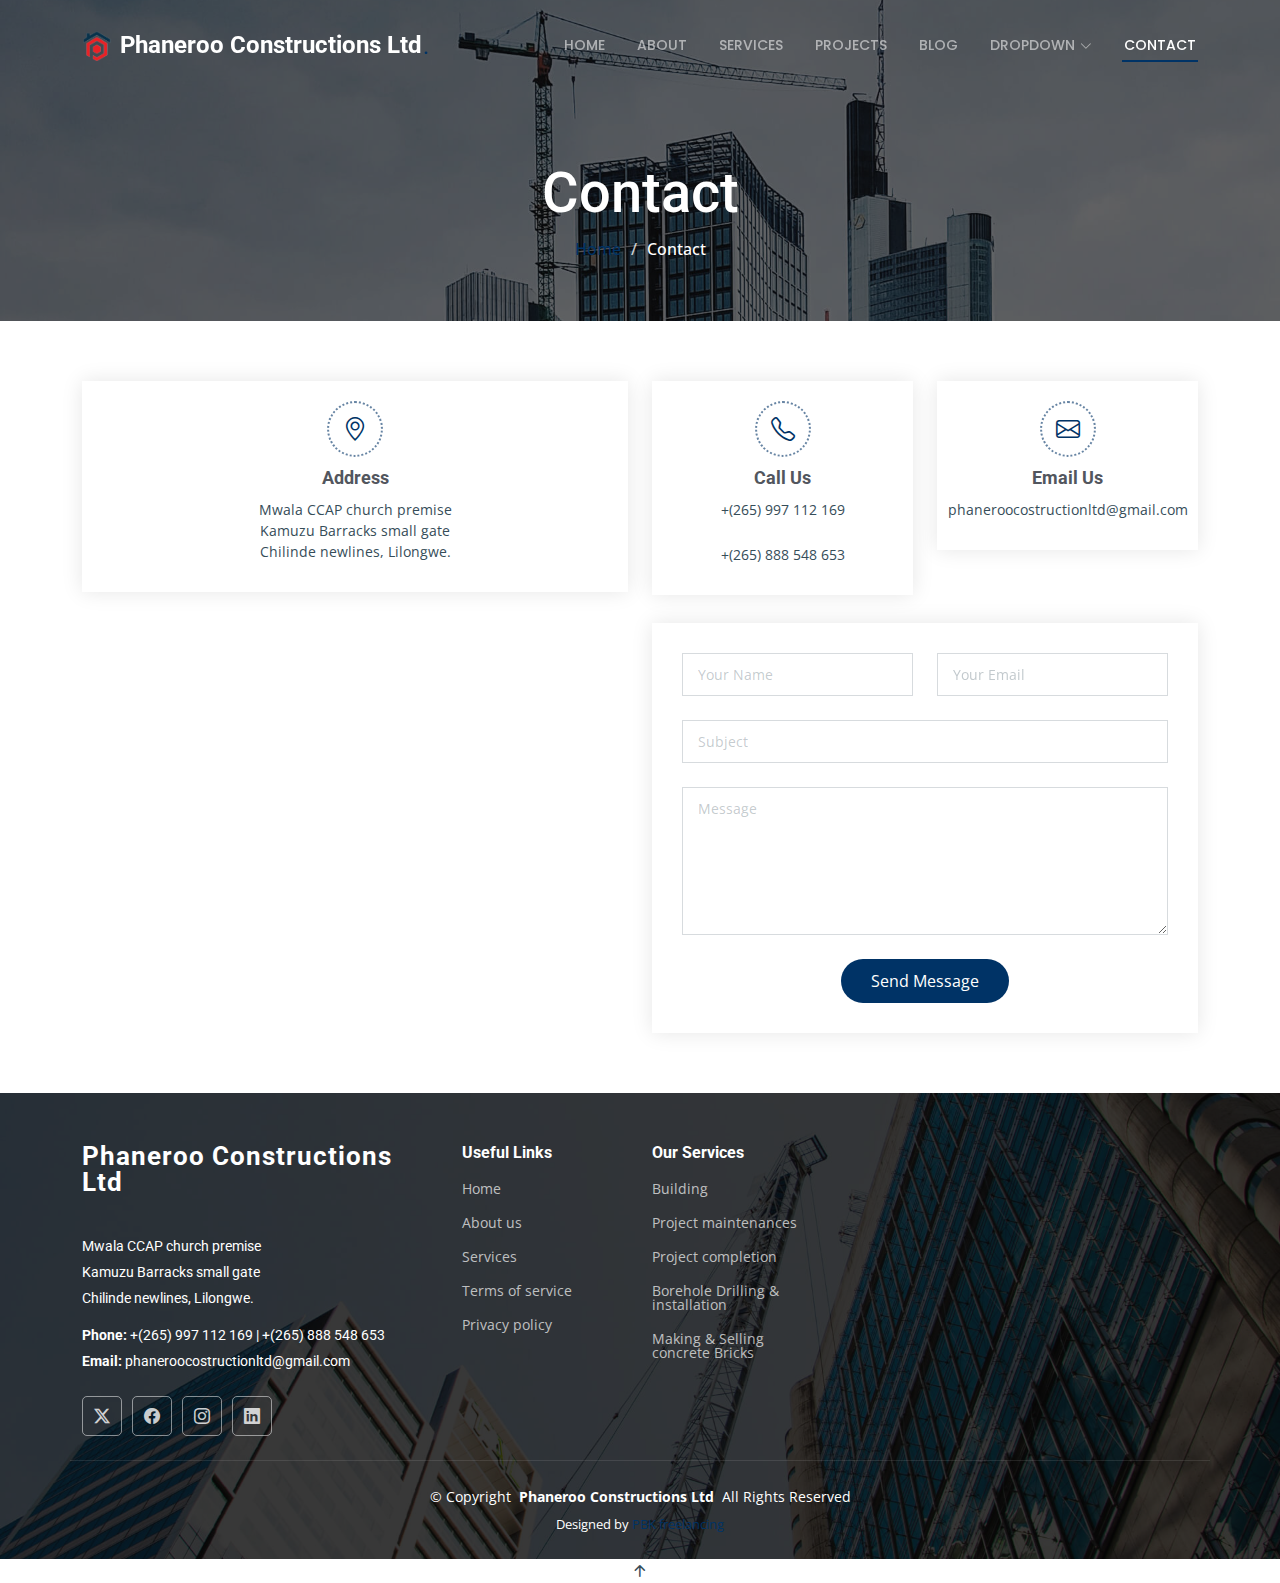
<file: contact.html>
<!DOCTYPE html>
<html lang="en">

<head>
  <meta charset="utf-8">
  <meta content="width=device-width, initial-scale=1.0" name="viewport">
  <title>Contact - Phaneroo Constructions Ltd</title>
  <meta name="description" content="">
  <meta name="keywords" content="">

  <!-- Favicons -->
  <link href="assets/img/logoh1.png" rel="icon">
  <link href="assets/img/apple-touch-icon.png" rel="apple-touch-icon">

  <!-- Fonts -->
  <link href="https://fonts.googleapis.com" rel="preconnect">
  <link href="https://fonts.gstatic.com" rel="preconnect" crossorigin>
  <link href="https://fonts.googleapis.com/css2?family=Roboto:ital,wght@0,100;0,300;0,400;0,500;0,700;0,900;1,100;1,300;1,400;1,500;1,700;1,900&family=Open+Sans:ital,wght@0,300;0,400;0,500;0,600;0,700;0,800;1,300;1,400;1,500;1,600;1,700;1,800&family=Poppins:ital,wght@0,100;0,200;0,300;0,400;0,500;0,600;0,700;0,800;0,900;1,100;1,200;1,300;1,400;1,500;1,600;1,700;1,800;1,900&display=swap" rel="stylesheet">

  <!-- Vendor CSS Files -->
  <link href="assets/vendor/bootstrap/css/bootstrap.min.css" rel="stylesheet">
  <link href="assets/vendor/bootstrap-icons/bootstrap-icons.css" rel="stylesheet">
  <link href="assets/vendor/aos/aos.css" rel="stylesheet">
  <link href="assets/vendor/fontawesome-free/css/all.min.css" rel="stylesheet">
  <link href="assets/vendor/glightbox/css/glightbox.min.css" rel="stylesheet">
  <link href="assets/vendor/swiper/swiper-bundle.min.css" rel="stylesheet">

  <!-- Main CSS File -->
  <link href="assets/css/main.css" rel="stylesheet">

  <!-- =======================================================
  * Template Name: UpConstruction
  * Template URL: https://bootstrapmade.com/upconstruction-bootstrap-construction-website-template/
  * Updated: Aug 07 2024 with Bootstrap v5.3.3
  * Author: BootstrapMade.com
  * License: https://bootstrapmade.com/license/
  ======================================================== -->
</head>

<body class="contact-page">

  <header id="header" class="header d-flex align-items-center fixed-top">
    <div class="container-fluid container-xl position-relative d-flex align-items-center justify-content-between">

      <a href="index.html" class="logo d-flex align-items-center">
        <!-- Uncomment the line below if you also wish to use an image logo -->
        <!-- <img src="assets/img/logo.png" alt=""> -->
        <img  src="assets/img/logoh1.png" alt="logo" style="height:30%;">
        <h1 class="sitename">Phaneroo Constructions Ltd</h1> <span>.</span>
      </a>

      <nav id="navmenu" class="navmenu">
        <ul>
          <li><a href="index.html">Home</a></li>
          <li><a href="about.html">About</a></li>
          <li><a href="services.html">Services</a></li>
          <li><a href="projects.html">Projects</a></li>
          <li><a href="blog.html">Blog</a></li>
          <li class="dropdown"><a href="#"><span>Dropdown</span> <i class="bi bi-chevron-down toggle-dropdown"></i></a>
            <ul>
              <li><a href="#">Dropdown 1</a></li>
              <li class="dropdown"><a href="#"><span>Deep Dropdown</span> <i class="bi bi-chevron-down toggle-dropdown"></i></a>
                <ul>
                  <li><a href="#">Deep Dropdown 1</a></li>
                  <li><a href="#">Deep Dropdown 2</a></li>
                  <li><a href="#">Deep Dropdown 3</a></li>
                  <li><a href="#">Deep Dropdown 4</a></li>
                  <li><a href="#">Deep Dropdown 5</a></li>
                </ul>
              </li>
              <li><a href="#">Dropdown 2</a></li>
              <li><a href="#">Dropdown 3</a></li>
              <li><a href="#">Dropdown 4</a></li>
            </ul>
          </li>
          <li><a href="contact.html" class="active">Contact</a></li>
        </ul>
        <i class="mobile-nav-toggle d-xl-none bi bi-list"></i>
      </nav>

    </div>
  </header>

  <main class="main">

    <!-- Page Title -->
    <div class="page-title dark-background" style="background-image: url(assets/img/page-title-bg.jpg);">
      <div class="container position-relative">
        <h1>Contact</h1>
        <nav class="breadcrumbs">
          <ol>
            <li><a href="index.html">Home</a></li>
            <li class="current">Contact</li>
          </ol>
        </nav>
      </div>
    </div><!-- End Page Title -->

    <!-- Contact Section -->
    <section id="contact" class="contact section">

      <div class="container" data-aos="fade-up" data-aos-delay="100">

        <div class="row gy-4">

          <div class="col-lg-6">
            <div class="info-item d-flex flex-column justify-content-center align-items-center" data-aos="fade-up" data-aos-delay="200">
              <i class="bi bi-geo-alt"></i>
              <h3>Address</h3>
              <p>Mwala CCAP church premise</p>
              <p>Kamuzu Barracks small gate</p>
              <p>Chilinde newlines, Lilongwe.</p>
            </div>
          </div><!-- End Info Item -->

          <div class="col-lg-3 col-md-6">
            <div class="info-item d-flex flex-column justify-content-center align-items-center" data-aos="fade-up" data-aos-delay="300">
              <i class="bi bi-telephone"></i>
              <h3>Call Us</h3>
              <p>+(265) 997 112 169  </p> <br>
              <p>+(265) 888 548 653 </p>
            </div>
          </div><!-- End Info Item -->

          <div class="col-lg-3 col-md-6">
            <div class="info-item d-flex flex-column justify-content-center align-items-center" data-aos="fade-up" data-aos-delay="400">
              <i class="bi bi-envelope"></i>
              <h3>Email Us</h3>
              <p>phaneroocostructionltd@gmail.com</p>
            </div>
          </div><!-- End Info Item -->

        </div>

        <div class="row gy-4 mt-1">
          <div class="col-lg-6" data-aos="fade-up" data-aos-delay="300">
            <iframe src="https://www.google.com/maps/place/13%C2%B059'36.8%22S+33%C2%B049'05.9%22E/@-13.9935358,33.8157297,17z/data=!3m1!4b1!4m4!3m3!8m2!3d-13.993541!4d33.81831?entry=ttu&g_ep=EgoyMDI0MTIxMS4wIKXMDSoASAFQAw%3D%3D" frameborder="0" style="border:0; width: 100%; height: 400px;" allowfullscreen="" loading="lazy" referrerpolicy="no-referrer-when-downgrade"></iframe>
          </div><!-- End Google Maps -->

          <div class="col-lg-6">
            <form action="forms/contact.php" method="post" class="php-email-form" data-aos="fade-up" data-aos-delay="400">
              <div class="row gy-4">

                <div class="col-md-6">
                  <input type="text" name="name" class="form-control" placeholder="Your Name" required="">
                </div>

                <div class="col-md-6 ">
                  <input type="email" class="form-control" name="email" placeholder="Your Email" required="">
                </div>

                <div class="col-md-12">
                  <input type="text" class="form-control" name="subject" placeholder="Subject" required="">
                </div>

                <div class="col-md-12">
                  <textarea class="form-control" name="message" rows="6" placeholder="Message" required=""></textarea>
                </div>

                <div class="col-md-12 text-center">
                  <div class="loading">Loading</div>
                  <div class="error-message"></div>
                  <div class="sent-message">Your message has been sent. Thank you!</div>

                  <button type="submit">Send Message</button>
                </div>

              </div>
            </form>
          </div><!-- End Contact Form -->

        </div>

      </div>

    </section><!-- /Contact Section -->

  </main>

  <footer id="footer" class="footer dark-background">

    <div class="container footer-top">
      <div class="row gy-4">
        <div class="col-lg-4 col-md-6 footer-about">
          <a href="index.html" class="logo d-flex align-items-center">
            <span class="sitename">Phaneroo Constructions Ltd</span>
          </a>
          <div class="footer-contact pt-3">
              <p>Mwala CCAP church premise</p>
              <p>Kamuzu Barracks small gate</p>
              <p>Chilinde newlines, Lilongwe.</p>
              <p class="mt-3"><strong>Phone:</strong> <span>+(265) 997 112 169  |  +(265) 888 548 653</span></p>
              <p><strong>Email:</strong> <span>phaneroocostructionltd@gmail.com</span></p>
          </div>
          <div class="social-links d-flex mt-4">
            <a href=""><i class="bi bi-twitter-x"></i></a>
            <a href=""><i class="bi bi-facebook"></i></a>
            <a href=""><i class="bi bi-instagram"></i></a>
            <a href=""><i class="bi bi-linkedin"></i></a>
          </div>
        </div>

        <div class="col-lg-2 col-md-3 footer-links">
          <h4>Useful Links</h4>
          <ul>
            <li><a href="#">Home</a></li>
            <li><a href="#">About us</a></li>
            <li><a href="#">Services</a></li>
            <li><a href="#">Terms of service</a></li>
            <li><a href="#">Privacy policy</a></li>
          </ul>
        </div>

        <div class="col-lg-2 col-md-3 footer-links">
          <h4>Our Services</h4>
          <ul>
            <li><a href="#">Building</a></li>
            <li><a href="#">Project maintenances</a></li>
            <li><a href="#">Project completion</a></li>
            <li><a href="#">Borehole Drilling & installation</a></li>
            <li><a href="#">Making & Selling concrete Bricks</a></li>
          </ul>
        </div>
<!--
        <div class="col-lg-2 col-md-3 footer-links">
          <h4>Hic solutasetp</h4>
          <ul>
            <li><a href="#">Molestiae accusamus iure</a></li>
            <li><a href="#">Excepturi dignissimos</a></li>
            <li><a href="#">Suscipit distinctio</a></li>
            <li><a href="#">Dilecta</a></li>
            <li><a href="#">Sit quas consectetur</a></li>
          </ul>
        </div>

        <div class="col-lg-2 col-md-3 footer-links">
          <h4>Nobis illum</h4>
          <ul>
            <li><a href="#">Ipsam</a></li>
            <li><a href="#">Laudantium dolorum</a></li>
            <li><a href="#">Dinera</a></li>
            <li><a href="#">Trodelas</a></li>
            <li><a href="#">Flexo</a></li>
          </ul>
        </div>-->

      </div>
    </div>

    <div class="container copyright text-center mt-4">
      <p>© <span>Copyright</span> <strong class="px-1 sitename">Phaneroo Constructions Ltd</strong> <span>All Rights Reserved</span></p>
      <div class="credits">
        <!-- All the links in the footer should remain intact. -->
        <!-- You can delete the links only if you've purchased the pro version. -->
        <!-- Licensing information: https://bootstrapmade.com/license/ -->
        <!-- Purchase the pro version with working PHP/AJAX contact form: [buy-url] -->
        Designed by <a href="https://b-kaluwa.github.io/PBK-freelancing/">PBK freelancing</a>
      </div>
    </div>

  </footer>

  <!-- Scroll Top -->
  <a href="#" id="scroll-top" class="scroll-top d-flex align-items-center justify-content-center"><i class="bi bi-arrow-up-short"></i></a>

  <!-- Preloader -->
  <div id="preloader">
    <img  src="assets/img/logop.PNG" alt="logo" >
  </div>

  <!-- Vendor JS Files -->
  <script src="assets/vendor/bootstrap/js/bootstrap.bundle.min.js"></script>
  <script src="assets/vendor/php-email-form/validate.js"></script>
  <script src="assets/vendor/aos/aos.js"></script>
  <script src="assets/vendor/glightbox/js/glightbox.min.js"></script>
  <script src="assets/vendor/imagesloaded/imagesloaded.pkgd.min.js"></script>
  <script src="assets/vendor/isotope-layout/isotope.pkgd.min.js"></script>
  <script src="assets/vendor/swiper/swiper-bundle.min.js"></script>
  <script src="assets/vendor/purecounter/purecounter_vanilla.js"></script>

  <!-- Main JS File -->
  <script src="assets/js/main.js"></script>

</body>

</html>
</file>
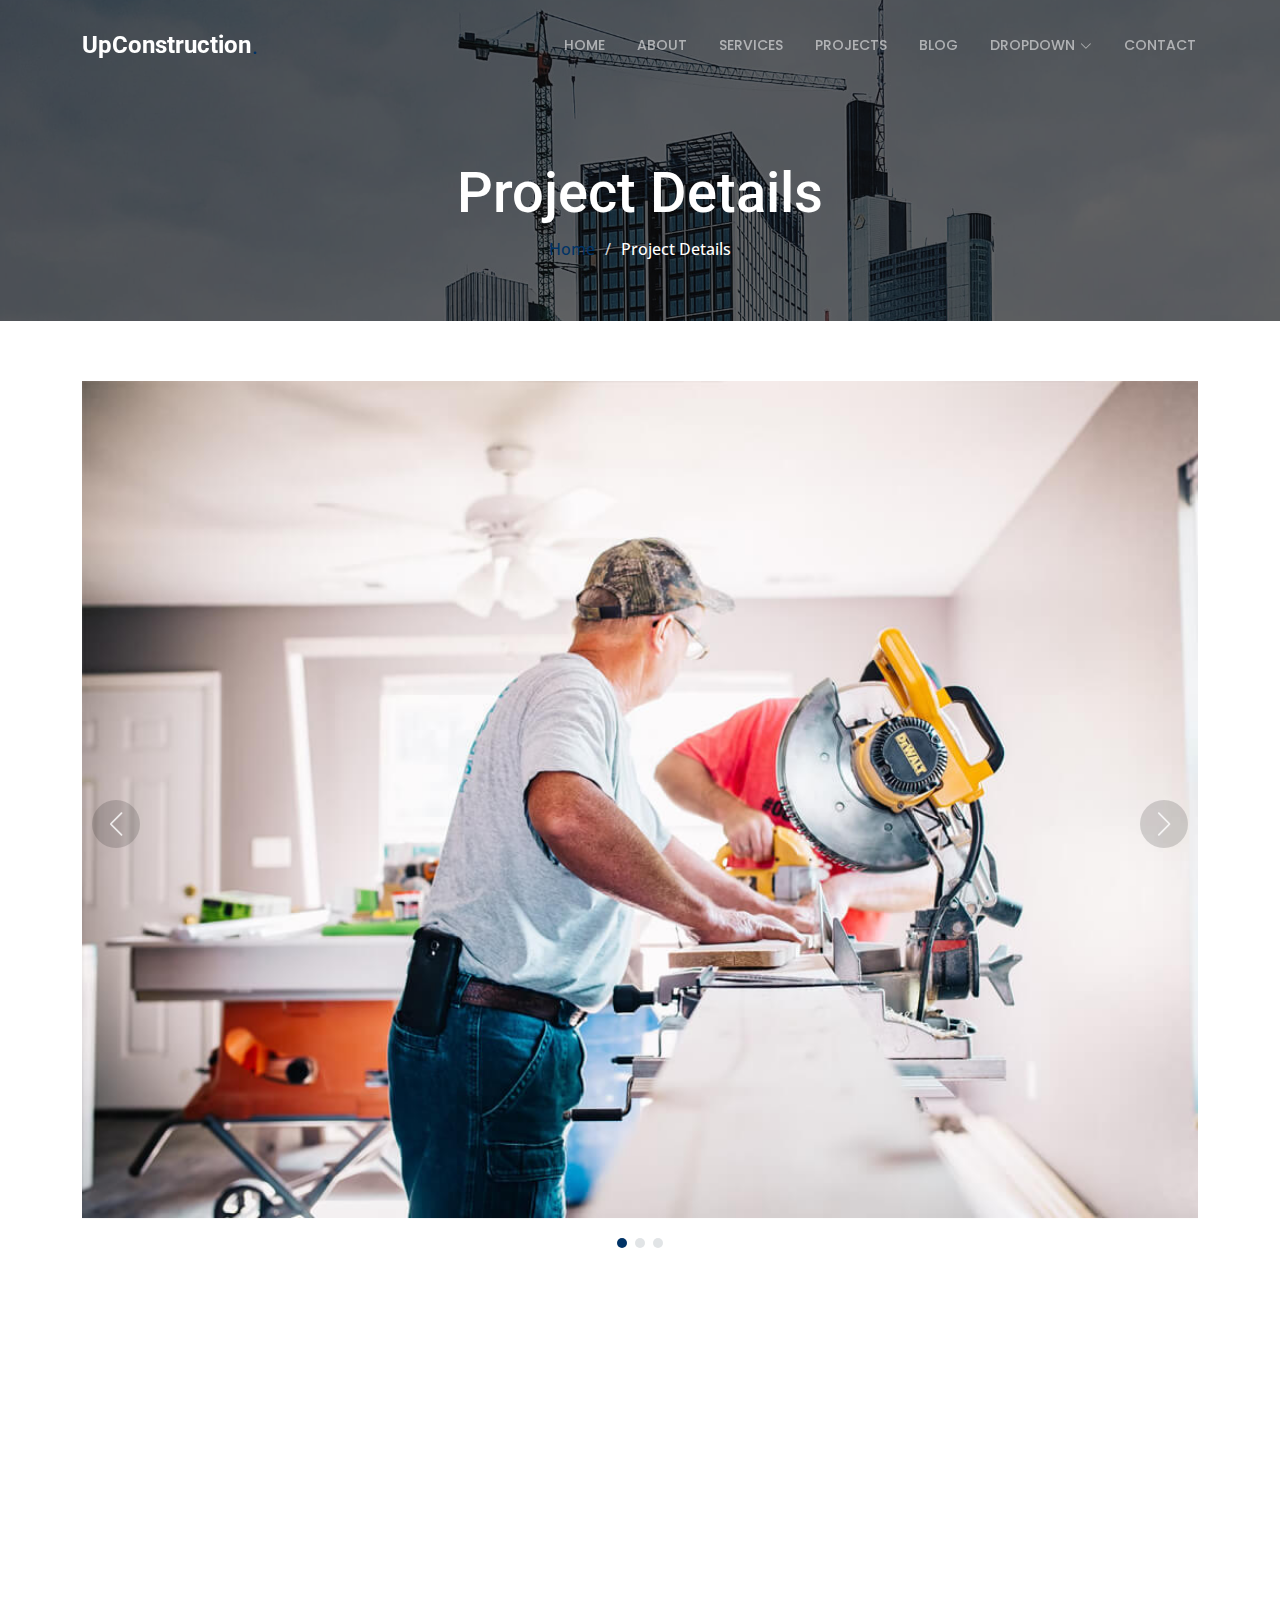
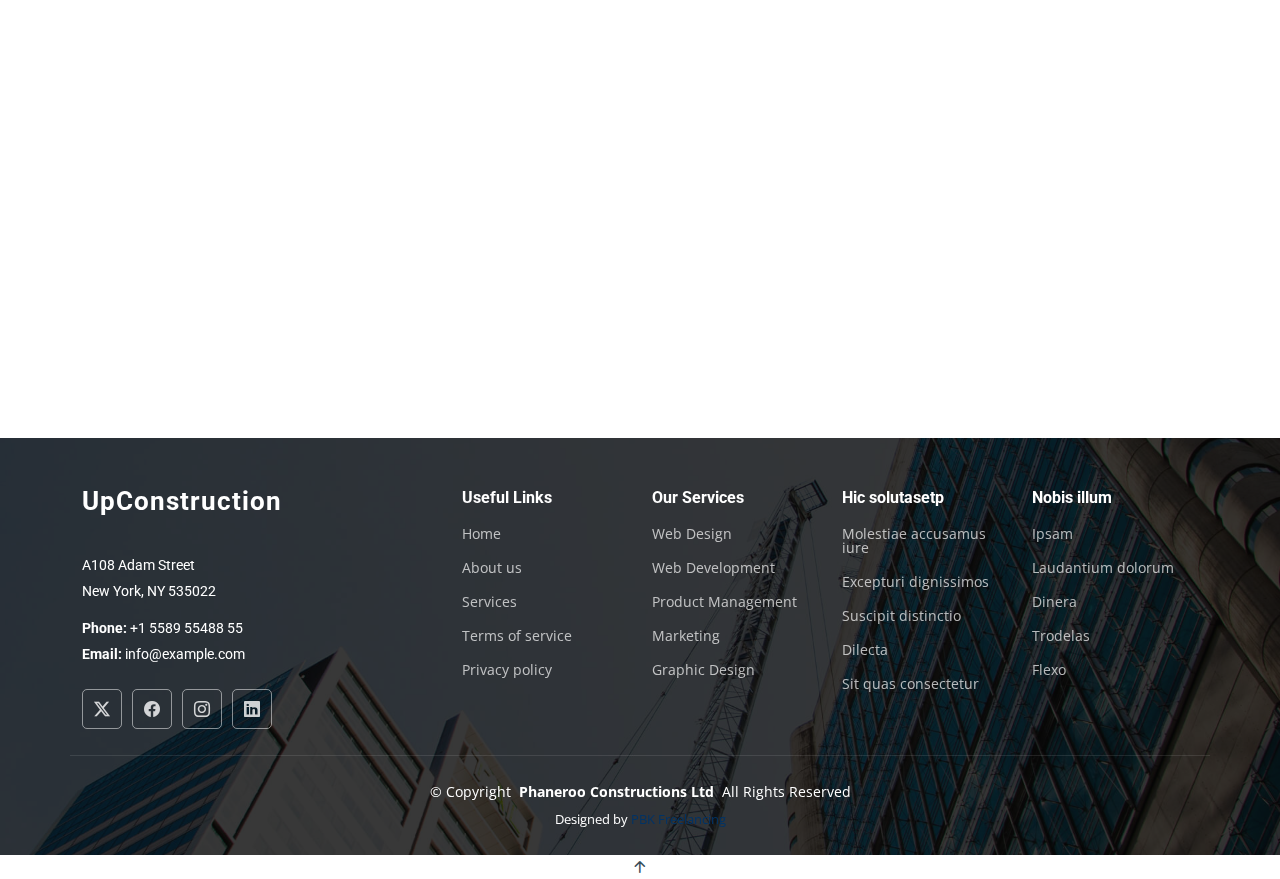
<file: project-details.html>
<!DOCTYPE html>
<html lang="en">

<head>
  <meta charset="utf-8">
  <meta content="width=device-width, initial-scale=1.0" name="viewport">
  <title>Project Details - UpConstruction Bootstrap Template</title>
  <meta name="description" content="">
  <meta name="keywords" content="">

  <!-- Favicons -->
  <link href="assets/img/logoh1.png" rel="icon">
  <link href="assets/img/apple-touch-icon.png" rel="apple-touch-icon">

  <!-- Fonts -->
  <link href="https://fonts.googleapis.com" rel="preconnect">
  <link href="https://fonts.gstatic.com" rel="preconnect" crossorigin>
  <link href="https://fonts.googleapis.com/css2?family=Roboto:ital,wght@0,100;0,300;0,400;0,500;0,700;0,900;1,100;1,300;1,400;1,500;1,700;1,900&family=Open+Sans:ital,wght@0,300;0,400;0,500;0,600;0,700;0,800;1,300;1,400;1,500;1,600;1,700;1,800&family=Poppins:ital,wght@0,100;0,200;0,300;0,400;0,500;0,600;0,700;0,800;0,900;1,100;1,200;1,300;1,400;1,500;1,600;1,700;1,800;1,900&display=swap" rel="stylesheet">

  <!-- Vendor CSS Files -->
  <link href="assets/vendor/bootstrap/css/bootstrap.min.css" rel="stylesheet">
  <link href="assets/vendor/bootstrap-icons/bootstrap-icons.css" rel="stylesheet">
  <link href="assets/vendor/aos/aos.css" rel="stylesheet">
  <link href="assets/vendor/fontawesome-free/css/all.min.css" rel="stylesheet">
  <link href="assets/vendor/glightbox/css/glightbox.min.css" rel="stylesheet">
  <link href="assets/vendor/swiper/swiper-bundle.min.css" rel="stylesheet">

  <!-- Main CSS File -->
  <link href="assets/css/main.css" rel="stylesheet">

  <!-- =======================================================
  * Template Name: UpConstruction
  * Template URL: https://bootstrapmade.com/upconstruction-bootstrap-construction-website-template/
  * Updated: Aug 07 2024 with Bootstrap v5.3.3
  * Author: BootstrapMade.com
  * License: https://bootstrapmade.com/license/
  ======================================================== -->
</head>

<body class="project-details-page">

  <header id="header" class="header d-flex align-items-center fixed-top">
    <div class="container-fluid container-xl position-relative d-flex align-items-center justify-content-between">

      <a href="index.html" class="logo d-flex align-items-center">
        <!-- Uncomment the line below if you also wish to use an image logo -->
        <!-- <img src="assets/img/logo.png" alt=""> -->
        <h1 class="sitename">UpConstruction</h1> <span>.</span>
      </a>

      <nav id="navmenu" class="navmenu">
        <ul>
          <li><a href="index.html">Home</a></li>
          <li><a href="about.html">About</a></li>
          <li><a href="services.html">Services</a></li>
          <li><a href="projects.html">Projects</a></li>
          <li><a href="blog.html">Blog</a></li>
          <li class="dropdown"><a href="#"><span>Dropdown</span> <i class="bi bi-chevron-down toggle-dropdown"></i></a>
            <ul>
              <li><a href="#">Dropdown 1</a></li>
              <li class="dropdown"><a href="#"><span>Deep Dropdown</span> <i class="bi bi-chevron-down toggle-dropdown"></i></a>
                <ul>
                  <li><a href="#">Deep Dropdown 1</a></li>
                  <li><a href="#">Deep Dropdown 2</a></li>
                  <li><a href="#">Deep Dropdown 3</a></li>
                  <li><a href="#">Deep Dropdown 4</a></li>
                  <li><a href="#">Deep Dropdown 5</a></li>
                </ul>
              </li>
              <li><a href="#">Dropdown 2</a></li>
              <li><a href="#">Dropdown 3</a></li>
              <li><a href="#">Dropdown 4</a></li>
            </ul>
          </li>
          <li><a href="contact.html">Contact</a></li>
        </ul>
        <i class="mobile-nav-toggle d-xl-none bi bi-list"></i>
      </nav>

    </div>
  </header>

  <main class="main">

    <!-- Page Title -->
    <div class="page-title dark-background" style="background-image: url(assets/img/page-title-bg.jpg);">
      <div class="container position-relative">
        <h1>Project Details</h1>
        <nav class="breadcrumbs">
          <ol>
            <li><a href="index.html">Home</a></li>
            <li class="current">Project Details</li>
          </ol>
        </nav>
      </div>
    </div><!-- End Page Title -->

    <!-- Project Details Section -->
    <section id="project-details" class="project-details section">

      <div class="container" data-aos="fade-up">

        <div class="portfolio-details-slider swiper init-swiper">
          <script type="application/json" class="swiper-config">
            {
              "loop": true,
              "speed": 600,
              "autoplay": {
                "delay": 5000
              },
              "slidesPerView": "auto",
              "navigation": {
                "nextEl": ".swiper-button-next",
                "prevEl": ".swiper-button-prev"
              },
              "pagination": {
                "el": ".swiper-pagination",
                "type": "bullets",
                "clickable": true
              }
            }
          </script>
          <div class="swiper-wrapper align-items-center">

            <div class="swiper-slide">
              <img src="assets/img/projects/remodeling-1.jpg" alt="">
            </div>

            <div class="swiper-slide">
              <img src="assets/img/projects/remodeling-2.jpg" alt="">
            </div>

            <div class="swiper-slide">
              <img src="assets/img/projects/remodeling-3.jpg" alt="">
            </div>

          </div>
          <div class="swiper-button-prev"></div>
          <div class="swiper-button-next"></div>
          <div class="swiper-pagination"></div>
        </div>

        <div class="row justify-content-between gy-4 mt-4">

          <div class="col-lg-8" data-aos="fade-up">
            <div class="portfolio-description">
              <h2>This is an example of portfolio details</h2>
              <p>
                Autem ipsum nam porro corporis rerum. Quis eos dolorem eos itaque inventore commodi labore quia quia. Exercitationem repudiandae officiis neque suscipit non officia eaque itaque enim. Voluptatem officia accusantium nesciunt est omnis tempora consectetur dignissimos. Sequi nulla at esse enim cum deserunt eius.
              </p>
              <p>
                Amet consequatur qui dolore veniam voluptatem voluptatem sit. Non aspernatur atque natus ut cum nam et. Praesentium error dolores rerum minus sequi quia veritatis eum. Eos et doloribus doloremque nesciunt molestiae laboriosam.
              </p>

              <div class="testimonial-item">
                <p>
                  <i class="bi bi-quote quote-icon-left"></i>
                  <span>Export tempor illum tamen malis malis eram quae irure esse labore quem cillum quid cillum eram malis quorum velit fore eram velit sunt aliqua noster fugiat irure amet legam anim culpa.</span>
                  <i class="bi bi-quote quote-icon-right"></i>
                </p>
                <div>
                  <img src="assets/img/testimonials/testimonials-2.jpg" class="testimonial-img" alt="">
                  <h3>Sara Wilsson</h3>
                  <h4>Designer</h4>
                </div>
              </div>

              <p>
                Impedit ipsum quae et aliquid doloribus et voluptatem quasi. Perspiciatis occaecati earum et magnam animi. Quibusdam non qui ea vitae suscipit vitae sunt. Repudiandae incidunt cumque minus deserunt assumenda tempore. Delectus voluptas necessitatibus est.
              </p>

              <p>
                Sunt voluptatum sapiente facilis quo odio aut ipsum repellat debitis. Molestiae et autem libero. Explicabo et quod necessitatibus similique quis dolor eum. Numquam eaque praesentium rem et qui nesciunt.
              </p>

            </div>
          </div>

          <div class="col-lg-3" data-aos="fade-up" data-aos-delay="100">
            <div class="portfolio-info">
              <h3>Project information</h3>
              <ul>
                <li><strong>Category</strong> Web design</li>
                <li><strong>Client</strong> ASU Company</li>
                <li><strong>Project date</strong> 01 March, 2020</li>
                <li><strong>Project URL</strong> <a href="#">www.example.com</a></li>
                <li><a href="#" class="btn-visit align-self-start">Visit Website</a></li>
              </ul>
            </div>
          </div>

        </div>

      </div>

    </section><!-- /Project Details Section -->

  </main>

  <footer id="footer" class="footer dark-background">

    <div class="container footer-top">
      <div class="row gy-4">
        <div class="col-lg-4 col-md-6 footer-about">
          <a href="index.html" class="logo d-flex align-items-center">
            <span class="sitename">UpConstruction</span>
          </a>
          <div class="footer-contact pt-3">
            <p>A108 Adam Street</p>
            <p>New York, NY 535022</p>
            <p class="mt-3"><strong>Phone:</strong> <span>+1 5589 55488 55</span></p>
            <p><strong>Email:</strong> <span>info@example.com</span></p>
          </div>
          <div class="social-links d-flex mt-4">
            <a href=""><i class="bi bi-twitter-x"></i></a>
            <a href=""><i class="bi bi-facebook"></i></a>
            <a href=""><i class="bi bi-instagram"></i></a>
            <a href=""><i class="bi bi-linkedin"></i></a>
          </div>
        </div>

        <div class="col-lg-2 col-md-3 footer-links">
          <h4>Useful Links</h4>
          <ul>
            <li><a href="#">Home</a></li>
            <li><a href="#">About us</a></li>
            <li><a href="#">Services</a></li>
            <li><a href="#">Terms of service</a></li>
            <li><a href="#">Privacy policy</a></li>
          </ul>
        </div>

        <div class="col-lg-2 col-md-3 footer-links">
          <h4>Our Services</h4>
          <ul>
            <li><a href="#">Web Design</a></li>
            <li><a href="#">Web Development</a></li>
            <li><a href="#">Product Management</a></li>
            <li><a href="#">Marketing</a></li>
            <li><a href="#">Graphic Design</a></li>
          </ul>
        </div>

        <div class="col-lg-2 col-md-3 footer-links">
          <h4>Hic solutasetp</h4>
          <ul>
            <li><a href="#">Molestiae accusamus iure</a></li>
            <li><a href="#">Excepturi dignissimos</a></li>
            <li><a href="#">Suscipit distinctio</a></li>
            <li><a href="#">Dilecta</a></li>
            <li><a href="#">Sit quas consectetur</a></li>
          </ul>
        </div>

        <div class="col-lg-2 col-md-3 footer-links">
          <h4>Nobis illum</h4>
          <ul>
            <li><a href="#">Ipsam</a></li>
            <li><a href="#">Laudantium dolorum</a></li>
            <li><a href="#">Dinera</a></li>
            <li><a href="#">Trodelas</a></li>
            <li><a href="#">Flexo</a></li>
          </ul>
        </div>

      </div>
    </div>

    <div class="container copyright text-center mt-4">
      <p>© <span>Copyright</span> <strong class="px-1 sitename">Phaneroo Constructions Ltd</strong> <span>All Rights Reserved</span></p>
      <div class="credits">
        <!-- All the links in the footer should remain intact. -->
        <!-- You can delete the links only if you've purchased the pro version. -->
        <!-- Licensing information: https://bootstrapmade.com/license/ -->
        <!-- Purchase the pro version with working PHP/AJAX contact form: [buy-url] -->
        Designed by <a href="">PBK Freelancing</a>
      </div>
    </div>

  </footer>

  <!-- Scroll Top -->
  <a href="#" id="scroll-top" class="scroll-top d-flex align-items-center justify-content-center"><i class="bi bi-arrow-up-short"></i></a>

  <!-- Preloader -->
  <div id="preloader">
    <img  src="assets/img/logop.PNG" alt="logo" >
  </div>

  <!-- Vendor JS Files -->
  <script src="assets/vendor/bootstrap/js/bootstrap.bundle.min.js"></script>
  <script src="assets/vendor/php-email-form/validate.js"></script>
  <script src="assets/vendor/aos/aos.js"></script>
  <script src="assets/vendor/glightbox/js/glightbox.min.js"></script>
  <script src="assets/vendor/imagesloaded/imagesloaded.pkgd.min.js"></script>
  <script src="assets/vendor/isotope-layout/isotope.pkgd.min.js"></script>
  <script src="assets/vendor/swiper/swiper-bundle.min.js"></script>
  <script src="assets/vendor/purecounter/purecounter_vanilla.js"></script>

  <!-- Main JS File -->
  <script src="assets/js/main.js"></script>

</body>

</html>
</file>
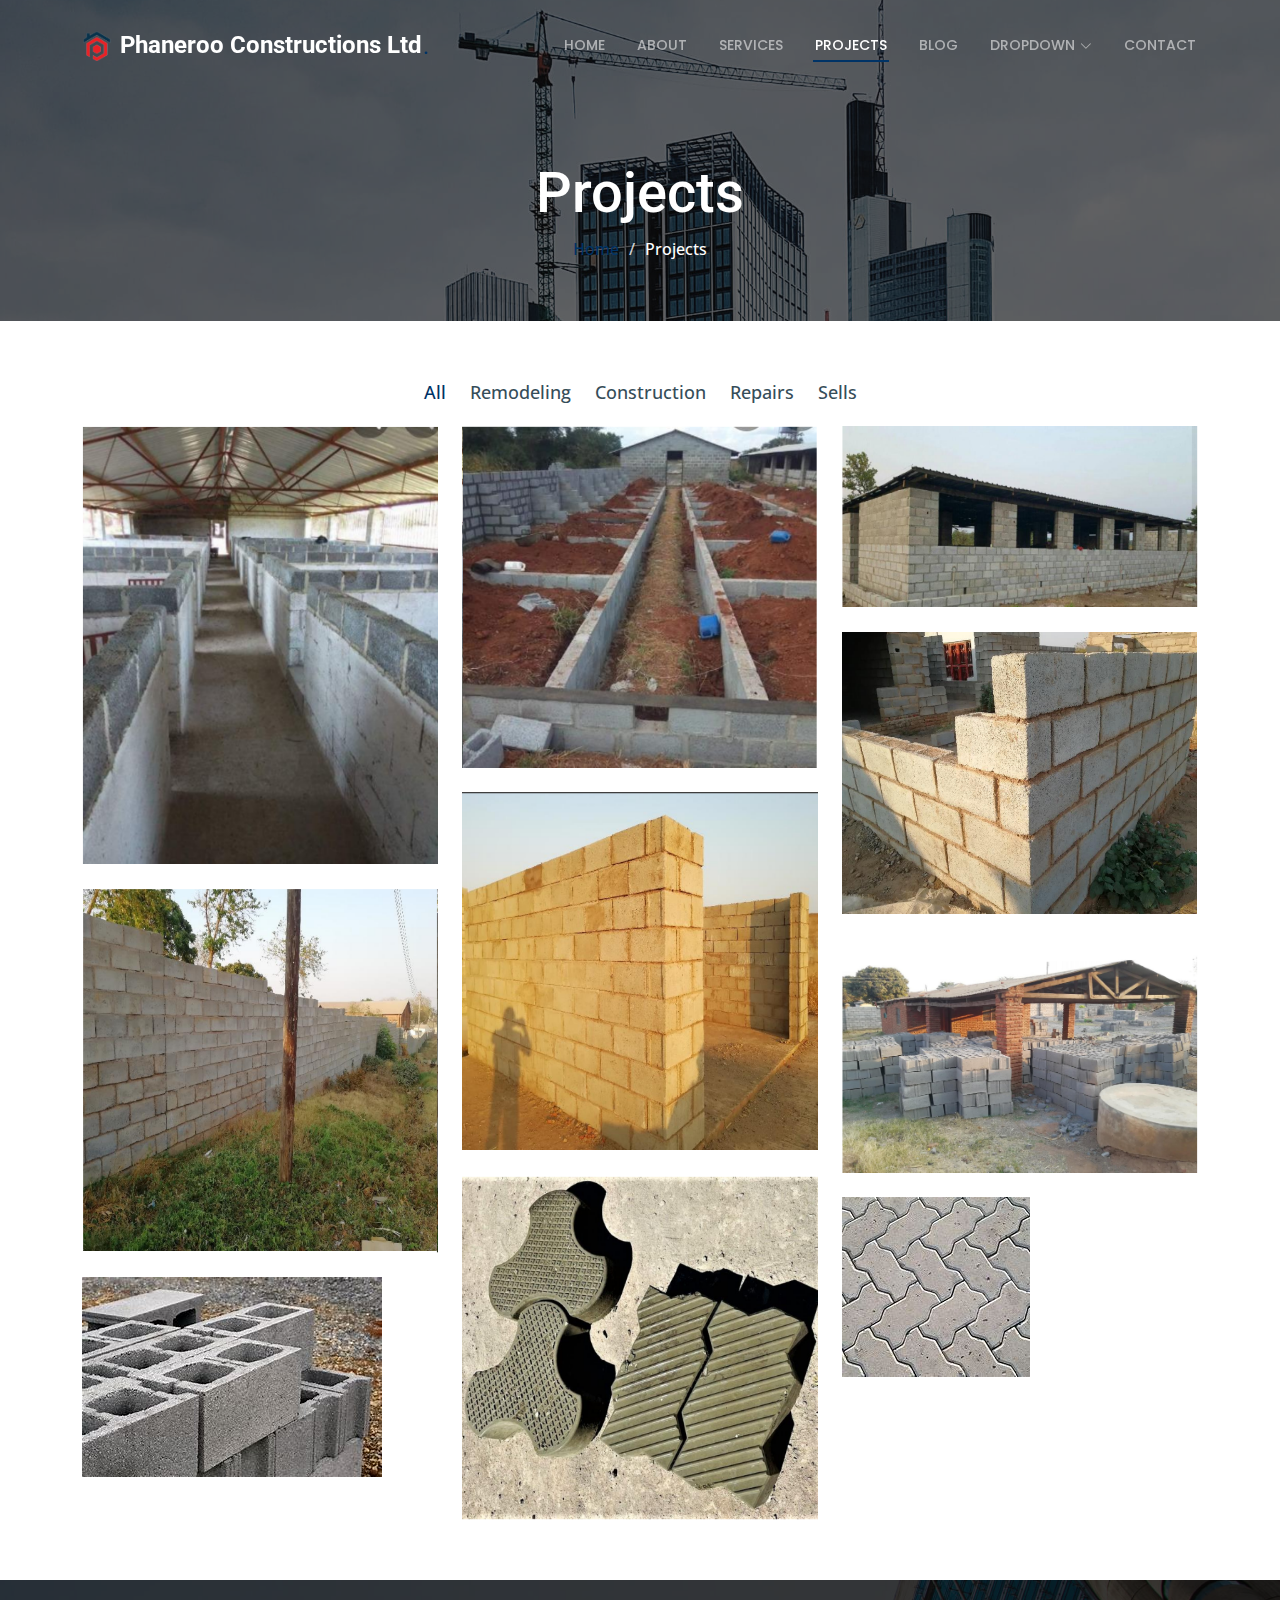
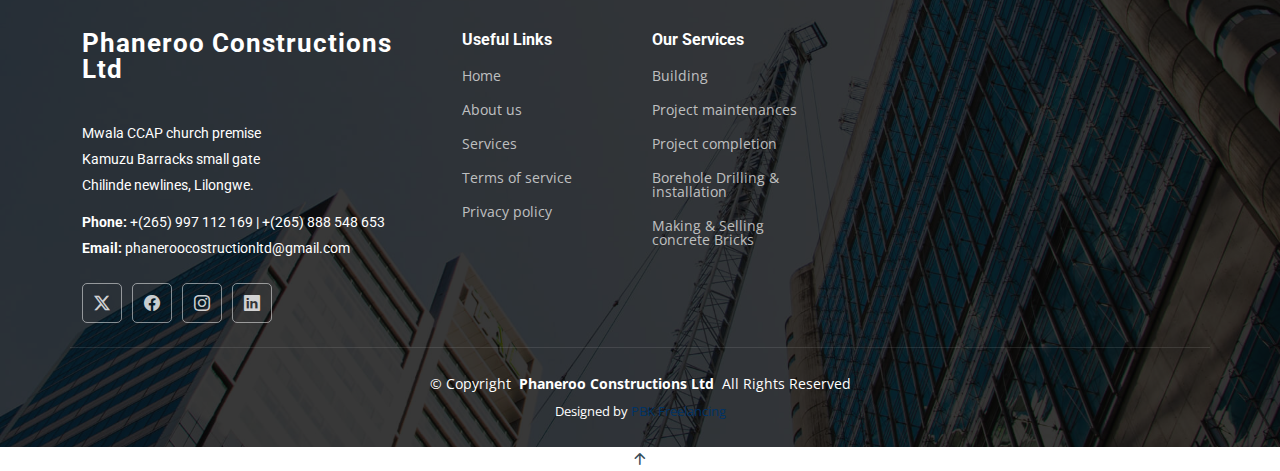
<file: projects.html>
<!DOCTYPE html>
<html lang="en">

<head>
  <meta charset="utf-8">
  <meta content="width=device-width, initial-scale=1.0" name="viewport">
  <title>Projects - Phaneroo Constructions Ltd</title>
  <meta name="description" content="">
  <meta name="keywords" content="">

  <!-- Favicons -->
  <link href="assets/img/logoh1.png" rel="icon">
  <link href="assets/img/logoh1.png" rel="apple-touch-icon">

  <!-- Fonts -->
  <link href="https://fonts.googleapis.com" rel="preconnect">
  <link href="https://fonts.gstatic.com" rel="preconnect" crossorigin>
  <link href="https://fonts.googleapis.com/css2?family=Roboto:ital,wght@0,100;0,300;0,400;0,500;0,700;0,900;1,100;1,300;1,400;1,500;1,700;1,900&family=Open+Sans:ital,wght@0,300;0,400;0,500;0,600;0,700;0,800;1,300;1,400;1,500;1,600;1,700;1,800&family=Poppins:ital,wght@0,100;0,200;0,300;0,400;0,500;0,600;0,700;0,800;0,900;1,100;1,200;1,300;1,400;1,500;1,600;1,700;1,800;1,900&display=swap" rel="stylesheet">

  <!-- Vendor CSS Files -->
  <link href="assets/vendor/bootstrap/css/bootstrap.min.css" rel="stylesheet">
  <link href="assets/vendor/bootstrap-icons/bootstrap-icons.css" rel="stylesheet">
  <link href="assets/vendor/aos/aos.css" rel="stylesheet">
  <link href="assets/vendor/fontawesome-free/css/all.min.css" rel="stylesheet">
  <link href="assets/vendor/glightbox/css/glightbox.min.css" rel="stylesheet">
  <link href="assets/vendor/swiper/swiper-bundle.min.css" rel="stylesheet">

  <!-- Main CSS File -->
  <link href="assets/css/main.css" rel="stylesheet">

  <!-- =======================================================
  * Template Name: UpConstruction
  * Template URL: https://bootstrapmade.com/upconstruction-bootstrap-construction-website-template/
  * Updated: Aug 07 2024 with Bootstrap v5.3.3
  * Author: BootstrapMade.com
  * License: https://bootstrapmade.com/license/
  ======================================================== -->
</head>

<body class="projects-page">

  <header id="header" class="header d-flex align-items-center fixed-top">
    <div class="container-fluid container-xl position-relative d-flex align-items-center justify-content-between">

      <a href="index.html" class="logo d-flex align-items-center">
        <!-- Uncomment the line below if you also wish to use an image logo -->
        <!-- <img src="assets/img/logo.png" alt=""> -->
        <img  src="assets/img/logoh1.png" alt="logo" style="height:30%;">
        <h1 class="sitename">Phaneroo Constructions Ltd</h1> <span>.</span>
      </a>

      <nav id="navmenu" class="navmenu">
        <ul>
          <li><a href="index.html">Home</a></li>
          <li><a href="about.html">About</a></li>
          <li><a href="services.html">Services</a></li>
          <li><a href="projects.html" class="active">Projects</a></li>
          <li><a href="blog.html">Blog</a></li>
          <li class="dropdown"><a href="#"><span>Dropdown</span> <i class="bi bi-chevron-down toggle-dropdown"></i></a>
            <ul>
              <li><a href="#">Dropdown 1</a></li>
              <li class="dropdown"><a href="#"><span>Deep Dropdown</span> <i class="bi bi-chevron-down toggle-dropdown"></i></a>
                <ul>
                  <li><a href="#">Deep Dropdown 1</a></li>
                  <li><a href="#">Deep Dropdown 2</a></li>
                  <li><a href="#">Deep Dropdown 3</a></li>
                  <li><a href="#">Deep Dropdown 4</a></li>
                  <li><a href="#">Deep Dropdown 5</a></li>
                </ul>
              </li>
              <li><a href="#">Dropdown 2</a></li>
              <li><a href="#">Dropdown 3</a></li>
              <li><a href="#">Dropdown 4</a></li>
            </ul>
          </li>
          <li><a href="contact.html">Contact</a></li>
        </ul>
        <i class="mobile-nav-toggle d-xl-none bi bi-list"></i>
      </nav>

    </div>
  </header>

  <main class="main">

    <!-- Page Title -->
    <div class="page-title dark-background" style="background-image: url(assets/img/page-title-bg.jpg);">
      <div class="container position-relative">
        <h1>Projects</h1>
        <nav class="breadcrumbs">
          <ol>
            <li><a href="index.html">Home</a></li>
            <li class="current">Projects</li>
          </ol>
        </nav>
      </div>
    </div><!-- End Page Title -->

    <!-- Projects Section -->
    <section id="projects" class="projects section">

      <div class="container">

        <div class="isotope-layout" data-default-filter="*" data-layout="masonry" data-sort="original-order">

          <ul class="portfolio-filters isotope-filters" data-aos="fade-up" data-aos-delay="100">
            <li data-filter="*" class="filter-active">All</li>
            <li data-filter=".filter-remodeling">Remodeling</li>
            <li data-filter=".filter-construction">Construction</li>
            <li data-filter=".filter-repairs">Repairs</li>
            <li data-filter=".filter-design">Sells</li>
          </ul><!-- End Portfolio Filters -->

          <div class="row gy-4 isotope-container" data-aos="fade-up" data-aos-delay="200">

            <div class="col-lg-4 col-md-6 portfolio-item isotope-item filter-remodeling">
              <div class="portfolio-content h-100">
                <img src="assets/img/projects/p1.PNG" class="img-fluid" alt="">
                <div class="portfolio-info">
                  <h4>App 1</h4>
                  <p>Lorem ipsum, dolor sit amet consectetur</p>
                  <a href="assets/img/projects/p1.PNG" title="App 1" data-gallery="portfolio-gallery-app" class="glightbox preview-link"><i class="bi bi-zoom-in"></i></a>
                  <a href="project-details.html" title="More Details" class="details-link"><i class="bi bi-link-45deg"></i></a>
                </div>
              </div>
            </div><!-- End Portfolio Item -->

            <div class="col-lg-4 col-md-6 portfolio-item isotope-item filter-construction">
              <div class="portfolio-content h-100">
                <img src="assets/img/projects/p2.PNG" class="img-fluid" alt="">
                <div class="portfolio-info">
                  <h4>Product 1</h4>
                  <p>Lorem ipsum, dolor sit amet consectetur</p>
                  <a href="assets/img/projects/p2.PNG" title="Product 1" data-gallery="portfolio-gallery-product" class="glightbox preview-link"><i class="bi bi-zoom-in"></i></a>
                  <a href="project-details.html" title="More Details" class="details-link"><i class="bi bi-link-45deg"></i></a>
                </div>
              </div>
            </div><!-- End Portfolio Item -->

            <div class="col-lg-4 col-md-6 portfolio-item isotope-item filter-repairs">
              <div class="portfolio-content h-100">
                <img src="assets/img/projects/p3.PNG" class="img-fluid" alt="">
                <div class="portfolio-info">
                  <h4>Branding 1</h4>
                  <p>Lorem ipsum, dolor sit amet consectetur</p>
                  <a href="assets/img/projects/p3.PNG" title="Branding 1" data-gallery="portfolio-gallery-branding" class="glightbox preview-link"><i class="bi bi-zoom-in"></i></a>
                  <a href="project-details.html" title="More Details" class="details-link"><i class="bi bi-link-45deg"></i></a>
                </div>
              </div>
            </div><!-- End Portfolio Item -->

            <div class="col-lg-4 col-md-6 portfolio-item isotope-item filter-design">
              <div class="portfolio-content h-100">
                <img src="assets/img/projects/p4.PNG" class="img-fluid" alt="">
                <div class="portfolio-info">
                  <h4>Books 1</h4>
                  <p>Lorem ipsum, dolor sit amet consectetur</p>
                  <a href="assets/img/projects/p4.PNG" title="Branding 1" data-gallery="portfolio-gallery-book" class="glightbox preview-link"><i class="bi bi-zoom-in"></i></a>
                  <a href="project-details.html" title="More Details" class="details-link"><i class="bi bi-link-45deg"></i></a>
                </div>
              </div>
            </div><!-- End Portfolio Item -->

            <div class="col-lg-4 col-md-6 portfolio-item isotope-item filter-remodeling">
              <div class="portfolio-content h-100">
                <img src="assets/img/projects/p5.PNG" class="img-fluid" alt="">
                <div class="portfolio-info">
                  <h4>App 2</h4>
                  <p>Lorem ipsum, dolor sit amet consectetur</p>
                  <a href="assets/img/projects/p5.PNG" title="App 2" data-gallery="portfolio-gallery-app" class="glightbox preview-link"><i class="bi bi-zoom-in"></i></a>
                  <a href="project-details.html" title="More Details" class="details-link"><i class="bi bi-link-45deg"></i></a>
                </div>
              </div>
            </div><!-- End Portfolio Item -->

            <div class="col-lg-4 col-md-6 portfolio-item isotope-item filter-construction">
              <div class="portfolio-content h-100">
                <img src="assets/img/projects/p6.PNG" class="img-fluid" alt="">
                <div class="portfolio-info">
                  <h4>Product 2</h4>
                  <p>Lorem ipsum, dolor sit amet consectetur</p>
                  <a href="assets/img/projects/p6.PNG" title="Product 2" data-gallery="portfolio-gallery-product" class="glightbox preview-link"><i class="bi bi-zoom-in"></i></a>
                  <a href="project-details.html" title="More Details" class="details-link"><i class="bi bi-link-45deg"></i></a>
                </div>
              </div>
            </div><!-- End Portfolio Item -->

            <div class="col-lg-4 col-md-6 portfolio-item isotope-item filter-repairs">
              <div class="portfolio-content h-100">
                <img src="assets/img/projects/p7.PNG" class="img-fluid" alt="">
                <div class="portfolio-info">
                  <h4>Branding 2</h4>
                  <p>Lorem ipsum, dolor sit amet consectetur</p>
                  <a href="assets/img/projects/p7.PNG" title="Branding 2" data-gallery="portfolio-gallery-branding" class="glightbox preview-link"><i class="bi bi-zoom-in"></i></a>
                  <a href="project-details.html" title="More Details" class="details-link"><i class="bi bi-link-45deg"></i></a>
                </div>
              </div>
            </div><!-- End Portfolio Item -->

            <div class="col-lg-4 col-md-6 portfolio-item isotope-item filter-design">
              <div class="portfolio-content h-100">
                <img src="assets/img/projects/p8.PNG" class="img-fluid" alt="">
                <div class="portfolio-info">
                  <h4>Books 2</h4>
                  <p>Lorem ipsum, dolor sit amet consectetur</p>
                  <a href="assets/img/projects/p8.PNG" title="Branding 2" data-gallery="portfolio-gallery-book" class="glightbox preview-link"><i class="bi bi-zoom-in"></i></a>
                  <a href="project-details.html" title="More Details" class="details-link"><i class="bi bi-link-45deg"></i></a>
                </div>
              </div>
            </div><!-- End Portfolio Item -->

            <div class="col-lg-4 col-md-6 portfolio-item isotope-item filter-remodeling">
              <div class="portfolio-content h-100">
                <img src="assets/img/projects/p9.jpg" class="img-fluid" alt="">
                <div class="portfolio-info">
                  <h4>App 3</h4>
                  <p>Lorem ipsum, dolor sit amet consectetur</p>
                  <a href="assets/img/projects/p9.jpg" title="App 3" data-gallery="portfolio-gallery-app" class="glightbox preview-link"><i class="bi bi-zoom-in"></i></a>
                  <a href="project-details.html" title="More Details" class="details-link"><i class="bi bi-link-45deg"></i></a>
                </div>
              </div>
            </div><!-- End Portfolio Item -->

            <div class="col-lg-4 col-md-6 portfolio-item isotope-item filter-construction">
              <div class="portfolio-content h-100">
                <img src="assets/img/projects/p10.jpg" class="img-fluid" alt="">
                <div class="portfolio-info">
                  <h4>Product 3</h4>
                  <p>Lorem ipsum, dolor sit amet consectetur</p>
                  <a href="assets/img/projects/p10.jpg" title="Product 3" data-gallery="portfolio-gallery-product" class="glightbox preview-link"><i class="bi bi-zoom-in"></i></a>
                  <a href="project-details.html" title="More Details" class="details-link"><i class="bi bi-link-45deg"></i></a>
                </div>
              </div>
            </div><!-- End Portfolio Item -->

            <!--
            <div class="col-lg-4 col-md-6 portfolio-item isotope-item filter-repairs">
              <div class="portfolio-content h-100">
                <img src="assets/img/projects/repairs-3.jpg" class="img-fluid" alt="">
                <div class="portfolio-info">
                  <h4>Branding 3</h4>
                  <p>Lorem ipsum, dolor sit amet consectetur</p>
                  <a href="assets/img/projects/repairs-3.jpg" title="Branding 2" data-gallery="portfolio-gallery-branding" class="glightbox preview-link"><i class="bi bi-zoom-in"></i></a>
                  <a href="project-details.html" title="More Details" class="details-link"><i class="bi bi-link-45deg"></i></a>
                </div>
              </div>
            </div>  End Portfolio Item

            <div class="col-lg-4 col-md-6 portfolio-item isotope-item filter-design">
              <div class="portfolio-content h-100">
                <img src="assets/img/projects/design-3.jpg" class="img-fluid" alt="">
                <div class="portfolio-info">
                  <h4>Books 3</h4>
                  <p>Lorem ipsum, dolor sit amet consectetur</p>
                  <a href="assets/img/projects/design-3.jpg" title="Branding 3" data-gallery="portfolio-gallery-book" class="glightbox preview-link"><i class="bi bi-zoom-in"></i></a>
                  <a href="project-details.html" title="More Details" class="details-link"><i class="bi bi-link-45deg"></i></a>
                </div>
              </div>
            </div> End Portfolio Item -->

          </div><!-- End Portfolio Container -->

        </div>

      </div>

    </section><!-- /Projects Section -->

  </main>

  <footer id="footer" class="footer dark-background">

    <div class="container footer-top">
      <div class="row gy-4">
        <div class="col-lg-4 col-md-6 footer-about">
          <a href="index.html" class="logo d-flex align-items-center">
            <span class="sitename">Phaneroo Constructions Ltd</span>
          </a>
          <div class="footer-contact pt-3">
            <p>Mwala CCAP church premise</p>
            <p>Kamuzu Barracks small gate</p>
            <p>Chilinde newlines, Lilongwe.</p>
            <p class="mt-3"><strong>Phone:</strong> <span>+(265) 997 112 169  |  +(265) 888 548 653</span></p>
            <p><strong>Email:</strong> <span>phaneroocostructionltd@gmail.com</span></p>
          </div>
          <div class="social-links d-flex mt-4">
            <a href=""><i class="bi bi-twitter-x"></i></a>
            <a href=""><i class="bi bi-facebook"></i></a>
            <a href=""><i class="bi bi-instagram"></i></a>
            <a href=""><i class="bi bi-linkedin"></i></a>
          </div>
        </div>

        <div class="col-lg-2 col-md-3 footer-links">
          <h4>Useful Links</h4>
          <ul>
            <li><a href="#">Home</a></li>
            <li><a href="#">About us</a></li>
            <li><a href="#">Services</a></li>
            <li><a href="#">Terms of service</a></li>
            <li><a href="#">Privacy policy</a></li>
          </ul>
        </div>

        <div class="col-lg-2 col-md-3 footer-links">
          <h4>Our Services</h4>
          <ul>
            <li><a href="#">Building</a></li>
            <li><a href="#">Project maintenances</a></li>
            <li><a href="#">Project completion</a></li>
            <li><a href="#">Borehole Drilling & installation</a></li>
            <li><a href="#">Making & Selling concrete Bricks</a></li>
          </ul>
        </div>
<!--
        <div class="col-lg-2 col-md-3 footer-links">
          <h4>Hic solutasetp</h4>
          <ul>
            <li><a href="#">Molestiae accusamus iure</a></li>
            <li><a href="#">Excepturi dignissimos</a></li>
            <li><a href="#">Suscipit distinctio</a></li>
            <li><a href="#">Dilecta</a></li>
            <li><a href="#">Sit quas consectetur</a></li>
          </ul>
        </div>

        <div class="col-lg-2 col-md-3 footer-links">
          <h4>Nobis illum</h4>
          <ul>
            <li><a href="#">Ipsam</a></li>
            <li><a href="#">Laudantium dolorum</a></li>
            <li><a href="#">Dinera</a></li>
            <li><a href="#">Trodelas</a></li>
            <li><a href="#">Flexo</a></li>
          </ul>
        </div>-->

      </div>
    </div>

    <div class="container copyright text-center mt-4">
      <p>© <span>Copyright</span> <strong class="px-1 sitename">Phaneroo Constructions Ltd</strong> <span>All Rights Reserved</span></p>
      <div class="credits">
        <!-- All the links in the footer should remain intact. -->
        <!-- You can delete the links only if you've purchased the pro version. -->
        <!-- Licensing information: https://bootstrapmade.com/license/ -->
        <!-- Purchase the pro version with working PHP/AJAX contact form: [buy-url] -->
        Designed by <a href="https://b-kaluwa.github.io/PBK-freelancing/">PBK Freelancing</a>
      </div>
    </div>

  </footer>

  <!-- Scroll Top -->
  <a href="#" id="scroll-top" class="scroll-top d-flex align-items-center justify-content-center"><i class="bi bi-arrow-up-short"></i></a>

  <!-- Preloader -->
  <div id="preloader">
    <img  src="assets/img/logop.PNG" alt="logo" >
  </div>

  <!-- Vendor JS Files -->
  <script src="assets/vendor/bootstrap/js/bootstrap.bundle.min.js"></script>
  <script src="assets/vendor/php-email-form/validate.js"></script>
  <script src="assets/vendor/aos/aos.js"></script>
  <script src="assets/vendor/glightbox/js/glightbox.min.js"></script>
  <script src="assets/vendor/imagesloaded/imagesloaded.pkgd.min.js"></script>
  <script src="assets/vendor/isotope-layout/isotope.pkgd.min.js"></script>
  <script src="assets/vendor/swiper/swiper-bundle.min.js"></script>
  <script src="assets/vendor/purecounter/purecounter_vanilla.js"></script>

  <!-- Main JS File -->
  <script src="assets/js/main.js"></script>

</body>

</html>
</file>
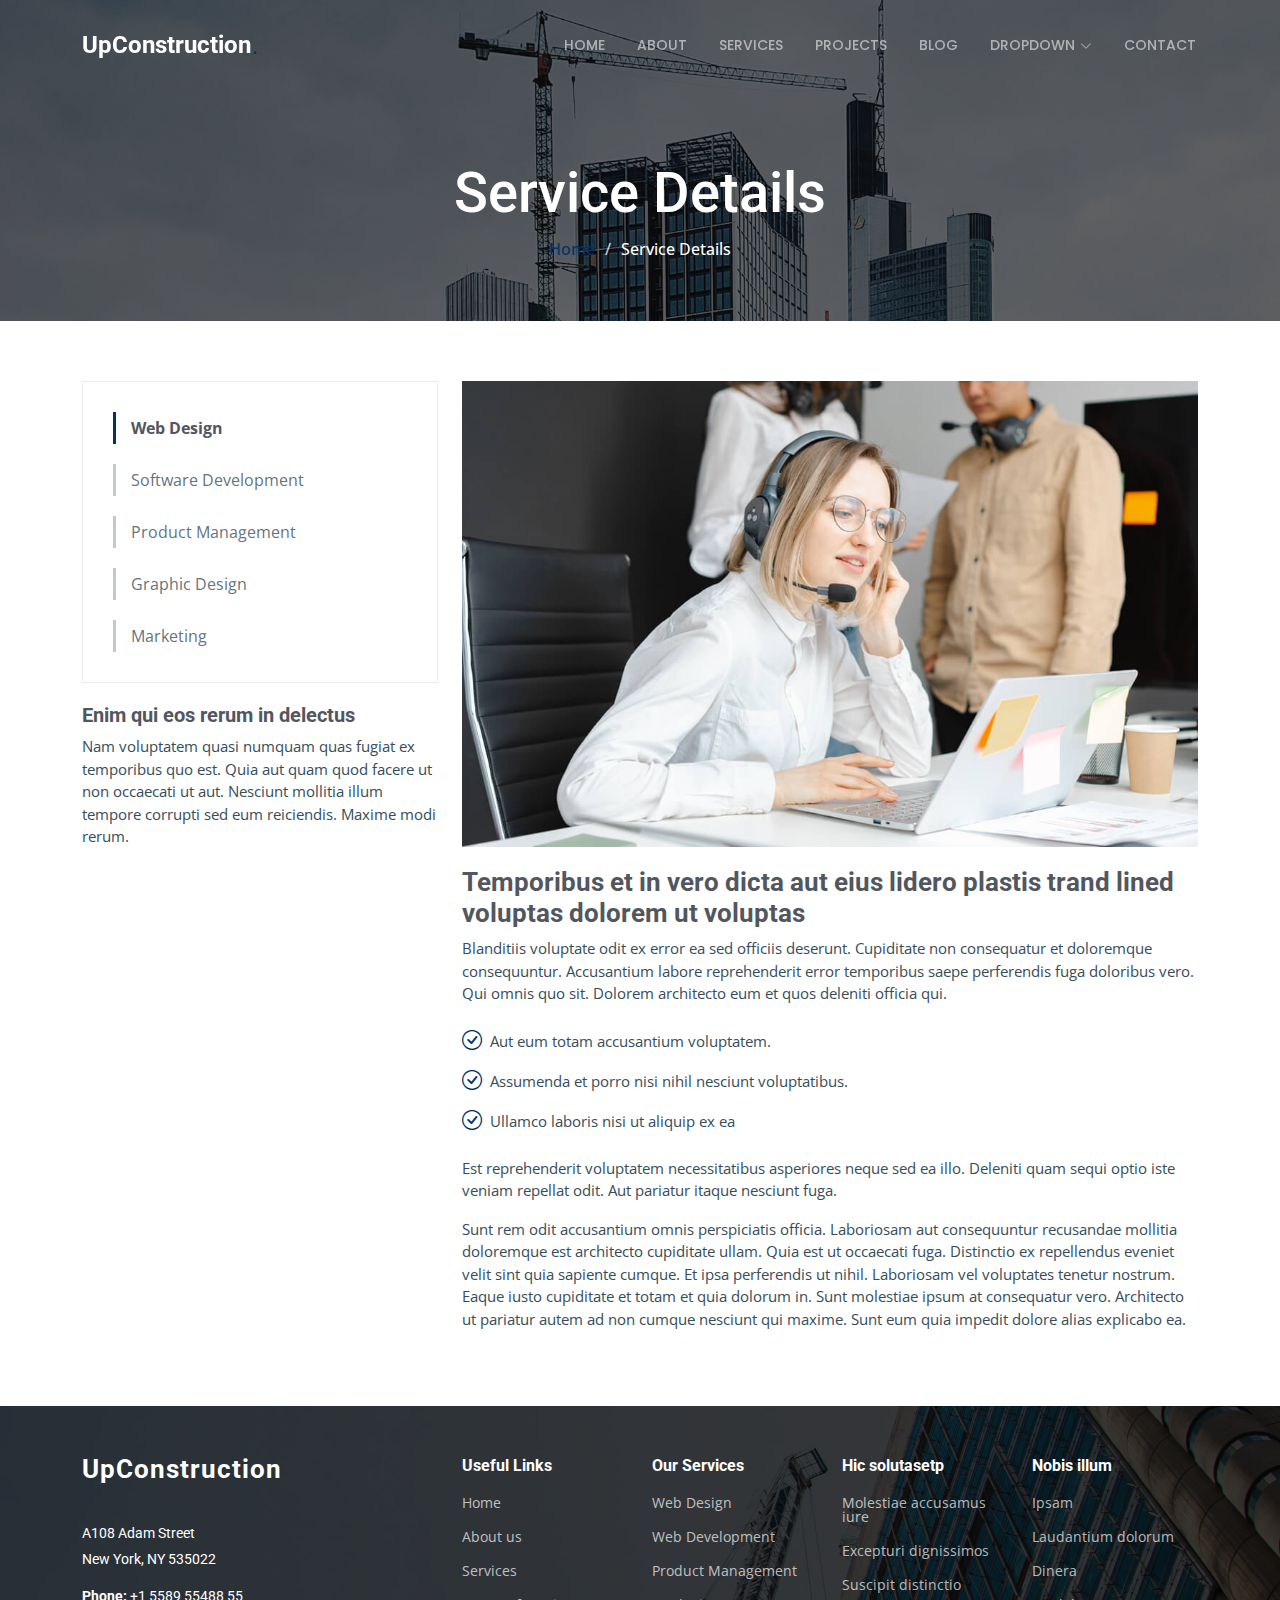
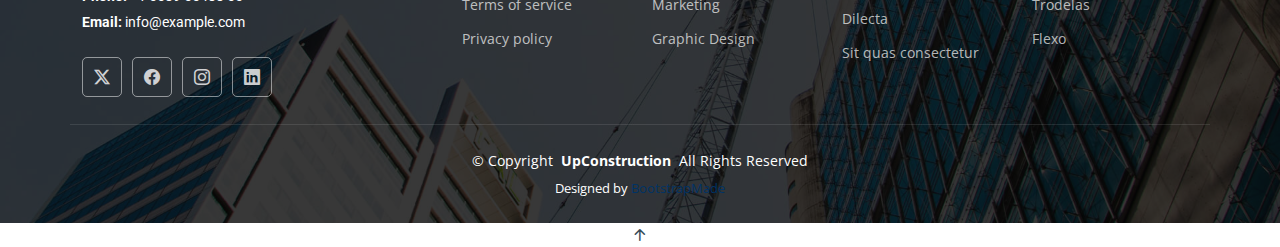
<file: service-details.html>
<!DOCTYPE html>
<html lang="en">

<head>
  <meta charset="utf-8">
  <meta content="width=device-width, initial-scale=1.0" name="viewport">
  <title>Service Details - UpConstruction Bootstrap Template</title>
  <meta name="description" content="">
  <meta name="keywords" content="">

  <!-- Favicons -->
  <link href="assets/img/favicon.png" rel="icon">
  <link href="assets/img/apple-touch-icon.png" rel="apple-touch-icon">

  <!-- Fonts -->
  <link href="https://fonts.googleapis.com" rel="preconnect">
  <link href="https://fonts.gstatic.com" rel="preconnect" crossorigin>
  <link href="https://fonts.googleapis.com/css2?family=Roboto:ital,wght@0,100;0,300;0,400;0,500;0,700;0,900;1,100;1,300;1,400;1,500;1,700;1,900&family=Open+Sans:ital,wght@0,300;0,400;0,500;0,600;0,700;0,800;1,300;1,400;1,500;1,600;1,700;1,800&family=Poppins:ital,wght@0,100;0,200;0,300;0,400;0,500;0,600;0,700;0,800;0,900;1,100;1,200;1,300;1,400;1,500;1,600;1,700;1,800;1,900&display=swap" rel="stylesheet">

  <!-- Vendor CSS Files -->
  <link href="assets/vendor/bootstrap/css/bootstrap.min.css" rel="stylesheet">
  <link href="assets/vendor/bootstrap-icons/bootstrap-icons.css" rel="stylesheet">
  <link href="assets/vendor/aos/aos.css" rel="stylesheet">
  <link href="assets/vendor/fontawesome-free/css/all.min.css" rel="stylesheet">
  <link href="assets/vendor/glightbox/css/glightbox.min.css" rel="stylesheet">
  <link href="assets/vendor/swiper/swiper-bundle.min.css" rel="stylesheet">

  <!-- Main CSS File -->
  <link href="assets/css/main.css" rel="stylesheet">

  <!-- =======================================================
  * Template Name: UpConstruction
  * Template URL: https://bootstrapmade.com/upconstruction-bootstrap-construction-website-template/
  * Updated: Aug 07 2024 with Bootstrap v5.3.3
  * Author: BootstrapMade.com
  * License: https://bootstrapmade.com/license/
  ======================================================== -->
</head>

<body class="service-details-page">

  <header id="header" class="header d-flex align-items-center fixed-top">
    <div class="container-fluid container-xl position-relative d-flex align-items-center justify-content-between">

      <a href="index.html" class="logo d-flex align-items-center">
        <!-- Uncomment the line below if you also wish to use an image logo -->
        <!-- <img src="assets/img/logo.png" alt=""> -->
        <h1 class="sitename">UpConstruction</h1> <span>.</span>
      </a>

      <nav id="navmenu" class="navmenu">
        <ul>
          <li><a href="index.html">Home</a></li>
          <li><a href="about.html">About</a></li>
          <li><a href="services.html">Services</a></li>
          <li><a href="projects.html">Projects</a></li>
          <li><a href="blog.html">Blog</a></li>
          <li class="dropdown"><a href="#"><span>Dropdown</span> <i class="bi bi-chevron-down toggle-dropdown"></i></a>
            <ul>
              <li><a href="#">Dropdown 1</a></li>
              <li class="dropdown"><a href="#"><span>Deep Dropdown</span> <i class="bi bi-chevron-down toggle-dropdown"></i></a>
                <ul>
                  <li><a href="#">Deep Dropdown 1</a></li>
                  <li><a href="#">Deep Dropdown 2</a></li>
                  <li><a href="#">Deep Dropdown 3</a></li>
                  <li><a href="#">Deep Dropdown 4</a></li>
                  <li><a href="#">Deep Dropdown 5</a></li>
                </ul>
              </li>
              <li><a href="#">Dropdown 2</a></li>
              <li><a href="#">Dropdown 3</a></li>
              <li><a href="#">Dropdown 4</a></li>
            </ul>
          </li>
          <li><a href="contact.html">Contact</a></li>
        </ul>
        <i class="mobile-nav-toggle d-xl-none bi bi-list"></i>
      </nav>

    </div>
  </header>

  <main class="main">

    <!-- Page Title -->
    <div class="page-title dark-background" style="background-image: url(assets/img/page-title-bg.jpg);">
      <div class="container position-relative">
        <h1>Service Details</h1>
        <nav class="breadcrumbs">
          <ol>
            <li><a href="index.html">Home</a></li>
            <li class="current">Service Details</li>
          </ol>
        </nav>
      </div>
    </div><!-- End Page Title -->

    <!-- Service Details Section -->
    <section id="service-details" class="service-details section">

      <div class="container">

        <div class="row gy-4">

          <div class="col-lg-4" data-aos="fade-up" data-aos-delay="100">
            <div class="services-list">
              <a href="#" class="active">Web Design</a>
              <a href="#">Software Development</a>
              <a href="#">Product Management</a>
              <a href="#">Graphic Design</a>
              <a href="#">Marketing</a>
            </div>

            <h4>Enim qui eos rerum in delectus</h4>
            <p>Nam voluptatem quasi numquam quas fugiat ex temporibus quo est. Quia aut quam quod facere ut non occaecati ut aut. Nesciunt mollitia illum tempore corrupti sed eum reiciendis. Maxime modi rerum.</p>
          </div>

          <div class="col-lg-8" data-aos="fade-up" data-aos-delay="200">
            <img src="assets/img/services.jpg" alt="" class="img-fluid services-img">
            <h3>Temporibus et in vero dicta aut eius lidero plastis trand lined voluptas dolorem ut voluptas</h3>
            <p>
              Blanditiis voluptate odit ex error ea sed officiis deserunt. Cupiditate non consequatur et doloremque consequuntur. Accusantium labore reprehenderit error temporibus saepe perferendis fuga doloribus vero. Qui omnis quo sit. Dolorem architecto eum et quos deleniti officia qui.
            </p>
            <ul>
              <li><i class="bi bi-check-circle"></i> <span>Aut eum totam accusantium voluptatem.</span></li>
              <li><i class="bi bi-check-circle"></i> <span>Assumenda et porro nisi nihil nesciunt voluptatibus.</span></li>
              <li><i class="bi bi-check-circle"></i> <span>Ullamco laboris nisi ut aliquip ex ea</span></li>
            </ul>
            <p>
              Est reprehenderit voluptatem necessitatibus asperiores neque sed ea illo. Deleniti quam sequi optio iste veniam repellat odit. Aut pariatur itaque nesciunt fuga.
            </p>
            <p>
              Sunt rem odit accusantium omnis perspiciatis officia. Laboriosam aut consequuntur recusandae mollitia doloremque est architecto cupiditate ullam. Quia est ut occaecati fuga. Distinctio ex repellendus eveniet velit sint quia sapiente cumque. Et ipsa perferendis ut nihil. Laboriosam vel voluptates tenetur nostrum. Eaque iusto cupiditate et totam et quia dolorum in. Sunt molestiae ipsum at consequatur vero. Architecto ut pariatur autem ad non cumque nesciunt qui maxime. Sunt eum quia impedit dolore alias explicabo ea.
            </p>
          </div>

        </div>

      </div>

    </section><!-- /Service Details Section -->

  </main>

  <footer id="footer" class="footer dark-background">

    <div class="container footer-top">
      <div class="row gy-4">
        <div class="col-lg-4 col-md-6 footer-about">
          <a href="index.html" class="logo d-flex align-items-center">
            <span class="sitename">UpConstruction</span>
          </a>
          <div class="footer-contact pt-3">
            <p>A108 Adam Street</p>
            <p>New York, NY 535022</p>
            <p class="mt-3"><strong>Phone:</strong> <span>+1 5589 55488 55</span></p>
            <p><strong>Email:</strong> <span>info@example.com</span></p>
          </div>
          <div class="social-links d-flex mt-4">
            <a href=""><i class="bi bi-twitter-x"></i></a>
            <a href=""><i class="bi bi-facebook"></i></a>
            <a href=""><i class="bi bi-instagram"></i></a>
            <a href=""><i class="bi bi-linkedin"></i></a>
          </div>
        </div>

        <div class="col-lg-2 col-md-3 footer-links">
          <h4>Useful Links</h4>
          <ul>
            <li><a href="#">Home</a></li>
            <li><a href="#">About us</a></li>
            <li><a href="#">Services</a></li>
            <li><a href="#">Terms of service</a></li>
            <li><a href="#">Privacy policy</a></li>
          </ul>
        </div>

        <div class="col-lg-2 col-md-3 footer-links">
          <h4>Our Services</h4>
          <ul>
            <li><a href="#">Web Design</a></li>
            <li><a href="#">Web Development</a></li>
            <li><a href="#">Product Management</a></li>
            <li><a href="#">Marketing</a></li>
            <li><a href="#">Graphic Design</a></li>
          </ul>
        </div>

        <div class="col-lg-2 col-md-3 footer-links">
          <h4>Hic solutasetp</h4>
          <ul>
            <li><a href="#">Molestiae accusamus iure</a></li>
            <li><a href="#">Excepturi dignissimos</a></li>
            <li><a href="#">Suscipit distinctio</a></li>
            <li><a href="#">Dilecta</a></li>
            <li><a href="#">Sit quas consectetur</a></li>
          </ul>
        </div>

        <div class="col-lg-2 col-md-3 footer-links">
          <h4>Nobis illum</h4>
          <ul>
            <li><a href="#">Ipsam</a></li>
            <li><a href="#">Laudantium dolorum</a></li>
            <li><a href="#">Dinera</a></li>
            <li><a href="#">Trodelas</a></li>
            <li><a href="#">Flexo</a></li>
          </ul>
        </div>

      </div>
    </div>

    <div class="container copyright text-center mt-4">
      <p>© <span>Copyright</span> <strong class="px-1 sitename">UpConstruction</strong> <span>All Rights Reserved</span></p>
      <div class="credits">
        <!-- All the links in the footer should remain intact. -->
        <!-- You can delete the links only if you've purchased the pro version. -->
        <!-- Licensing information: https://bootstrapmade.com/license/ -->
        <!-- Purchase the pro version with working PHP/AJAX contact form: [buy-url] -->
        Designed by <a href="https://bootstrapmade.com/">BootstrapMade</a>
      </div>
    </div>

  </footer>

  <!-- Scroll Top -->
  <a href="#" id="scroll-top" class="scroll-top d-flex align-items-center justify-content-center"><i class="bi bi-arrow-up-short"></i></a>

  <!-- Preloader -->
  <div id="preloader"></div>

  <!-- Vendor JS Files -->
  <script src="assets/vendor/bootstrap/js/bootstrap.bundle.min.js"></script>
  <script src="assets/vendor/php-email-form/validate.js"></script>
  <script src="assets/vendor/aos/aos.js"></script>
  <script src="assets/vendor/glightbox/js/glightbox.min.js"></script>
  <script src="assets/vendor/imagesloaded/imagesloaded.pkgd.min.js"></script>
  <script src="assets/vendor/isotope-layout/isotope.pkgd.min.js"></script>
  <script src="assets/vendor/swiper/swiper-bundle.min.js"></script>
  <script src="assets/vendor/purecounter/purecounter_vanilla.js"></script>

  <!-- Main JS File -->
  <script src="assets/js/main.js"></script>

</body>

</html>
</file>
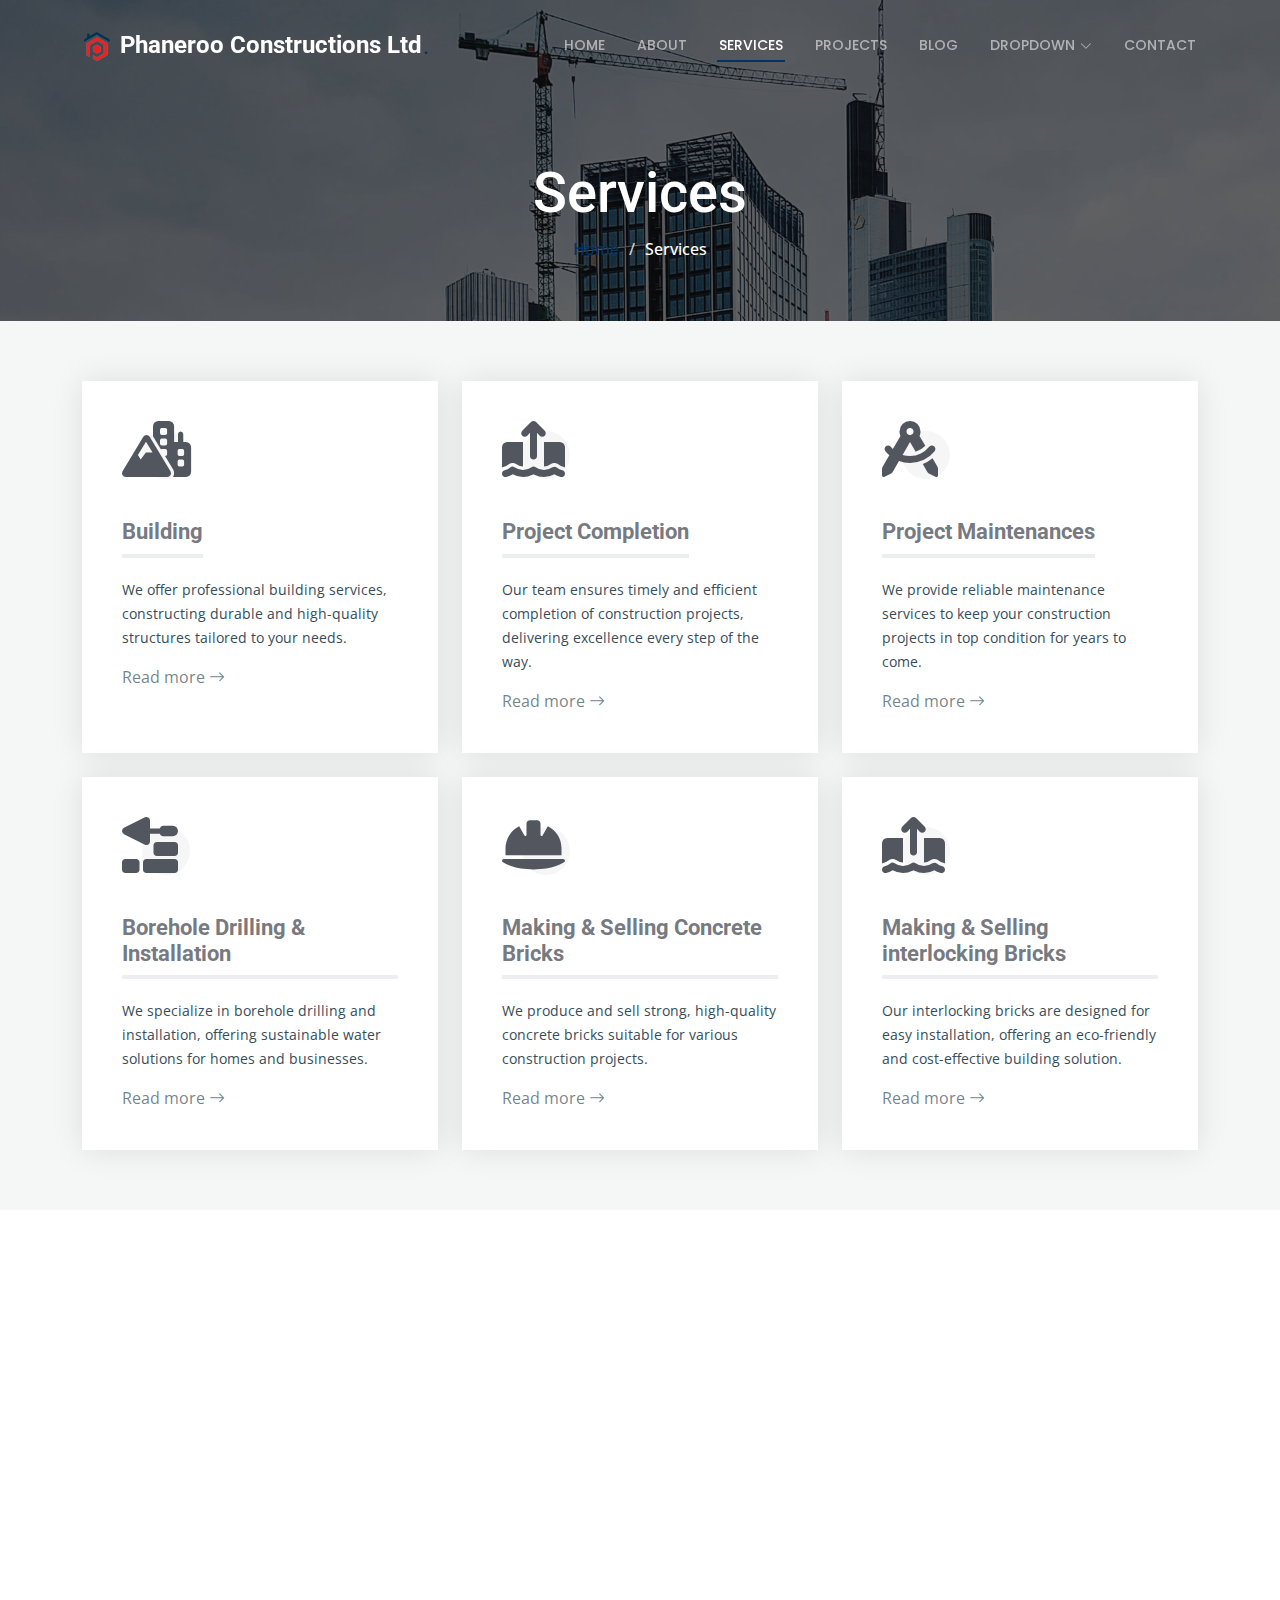
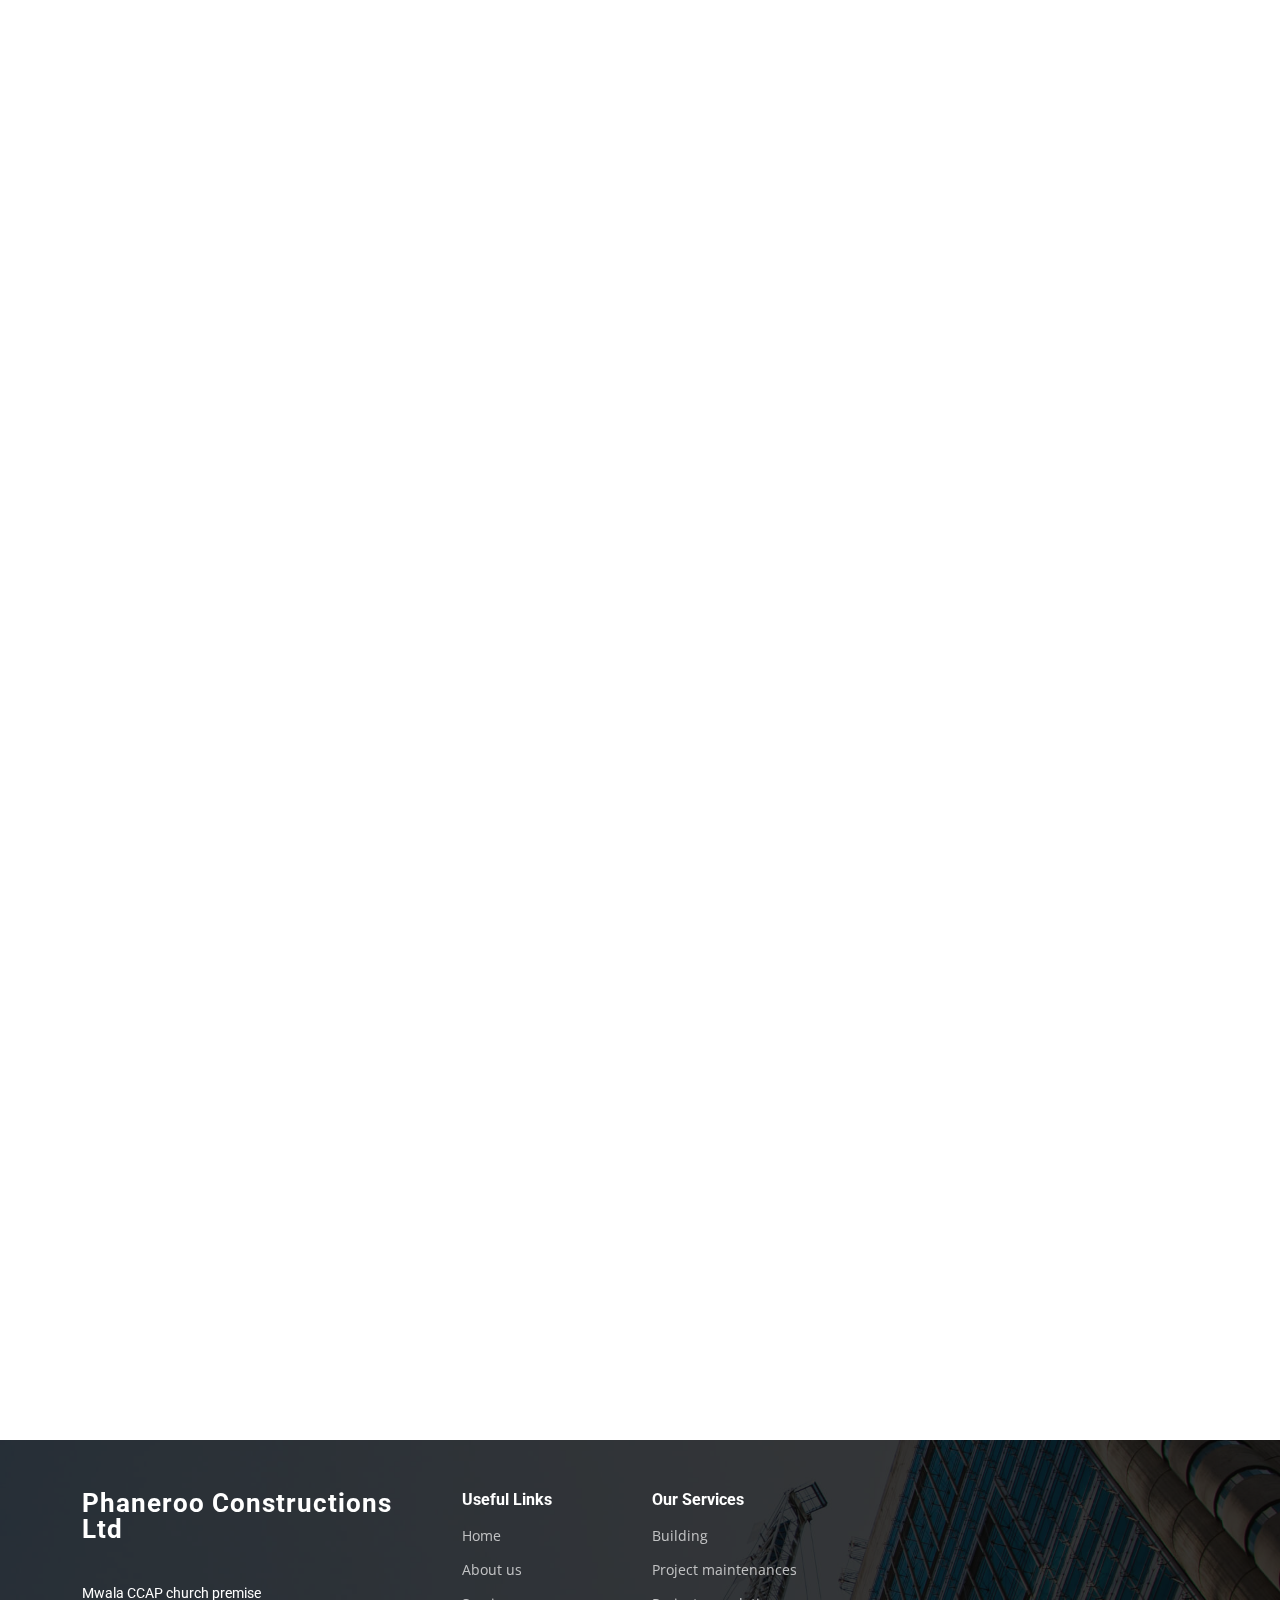
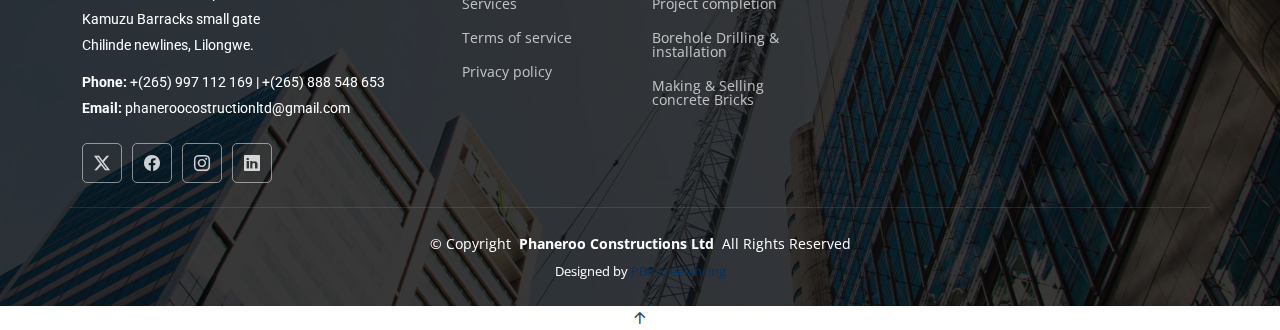
<file: services.html>
<!DOCTYPE html>
<html lang="en">

<head>
  <meta charset="utf-8">
  <meta content="width=device-width, initial-scale=1.0" name="viewport">
  <title>Services - UpConstruction Bootstrap Template</title>
  <meta name="description" content="">
  <meta name="keywords" content="">

  <!-- Favicons -->
  <link href="assets/img/logoh1.png" rel="icon">
  <link href="assets/img/apple-touch-icon.png" rel="apple-touch-icon">

  <!-- Fonts -->
  <link href="https://fonts.googleapis.com" rel="preconnect">
  <link href="https://fonts.gstatic.com" rel="preconnect" crossorigin>
  <link href="https://fonts.googleapis.com/css2?family=Roboto:ital,wght@0,100;0,300;0,400;0,500;0,700;0,900;1,100;1,300;1,400;1,500;1,700;1,900&family=Open+Sans:ital,wght@0,300;0,400;0,500;0,600;0,700;0,800;1,300;1,400;1,500;1,600;1,700;1,800&family=Poppins:ital,wght@0,100;0,200;0,300;0,400;0,500;0,600;0,700;0,800;0,900;1,100;1,200;1,300;1,400;1,500;1,600;1,700;1,800;1,900&display=swap" rel="stylesheet">

  <!-- Vendor CSS Files -->
  <link href="assets/vendor/bootstrap/css/bootstrap.min.css" rel="stylesheet">
  <link href="assets/vendor/bootstrap-icons/bootstrap-icons.css" rel="stylesheet">
  <link href="assets/vendor/aos/aos.css" rel="stylesheet">
  <link href="assets/vendor/fontawesome-free/css/all.min.css" rel="stylesheet">
  <link href="assets/vendor/glightbox/css/glightbox.min.css" rel="stylesheet">
  <link href="assets/vendor/swiper/swiper-bundle.min.css" rel="stylesheet">

  <!-- Main CSS File -->
  <link href="assets/css/main.css" rel="stylesheet">

  <!-- =======================================================
  * Template Name: UpConstruction
  * Template URL: https://bootstrapmade.com/upconstruction-bootstrap-construction-website-template/
  * Updated: Aug 07 2024 with Bootstrap v5.3.3
  * Author: BootstrapMade.com
  * License: https://bootstrapmade.com/license/
  ======================================================== -->
</head>

<body class="services-page">

  <header id="header" class="header d-flex align-items-center fixed-top">
    <div class="container-fluid container-xl position-relative d-flex align-items-center justify-content-between">

      <a href="index.html" class="logo d-flex align-items-center">
        <!-- Uncomment the line below if you also wish to use an image logo -->
        <!-- <img src="assets/img/logo.png" alt=""> -->
        <img  src="assets/img/logoh1.png" alt="logo" style="height:30%;">
        <h1 class="sitename">Phaneroo Constructions Ltd</h1> <span>.</span>
      </a>

      <nav id="navmenu" class="navmenu">
        <ul>
          <li><a href="index.html">Home</a></li>
          <li><a href="about.html">About</a></li>
          <li><a href="services.html" class="active">Services</a></li>
          <li><a href="projects.html">Projects</a></li>
          <li><a href="blog.html">Blog</a></li>
          <li class="dropdown"><a href="#"><span>Dropdown</span> <i class="bi bi-chevron-down toggle-dropdown"></i></a>
            <ul>
              <li><a href="#">Dropdown 1</a></li>
              <li class="dropdown"><a href="#"><span>Deep Dropdown</span> <i class="bi bi-chevron-down toggle-dropdown"></i></a>
                <ul>
                  <li><a href="#">Deep Dropdown 1</a></li>
                  <li><a href="#">Deep Dropdown 2</a></li>
                  <li><a href="#">Deep Dropdown 3</a></li>
                  <li><a href="#">Deep Dropdown 4</a></li>
                  <li><a href="#">Deep Dropdown 5</a></li>
                </ul>
              </li>
              <li><a href="#">Dropdown 2</a></li>
              <li><a href="#">Dropdown 3</a></li>
              <li><a href="#">Dropdown 4</a></li>
            </ul>
          </li>
          <li><a href="contact.html">Contact</a></li>
        </ul>
        <i class="mobile-nav-toggle d-xl-none bi bi-list"></i>
      </nav>

    </div>
  </header>

  <main class="main">

    <!-- Page Title -->
    <div class="page-title dark-background" style="background-image: url(assets/img/page-title-bg.jpg);">
      <div class="container position-relative">
        <h1>Services</h1>
        <nav class="breadcrumbs">
          <ol>
            <li><a href="index.html">Home</a></li>
            <li class="current">Services</li>
          </ol>
        </nav>
      </div>
    </div><!-- End Page Title -->

    <!-- Services Section -->
    <section id="services" class="services section light-background">

      <div class="container">

        <div class="row gy-4">

          <div class="col-lg-4 col-md-6" data-aos="fade-up" data-aos-delay="100">
            <div class="service-item  position-relative">
              <div class="icon">
                <i class="fa-solid fa-mountain-city"></i>
              </div>
              <h3>Building</h3>
              <p>We offer professional building services, constructing durable and high-quality structures tailored to your needs.</p>
              <a href="#" class="readmore stretched-link">Read more <i class="bi bi-arrow-right"></i></a>
            </div>
          </div><!-- End Service Item -->

          <div class="col-lg-4 col-md-6" data-aos="fade-up" data-aos-delay="200">
            <div class="service-item position-relative">
              <div class="icon">
                <i class="fa-solid fa-arrow-up-from-ground-water"></i>
              </div>
              <h3>Project Completion</h3>
              <p>Our team ensures timely and efficient completion of construction projects, delivering excellence every step of the way.</p>
              <a href="#" class="readmore stretched-link">Read more <i class="bi bi-arrow-right"></i></a>
            </div>
          </div><!-- End Service Item -->

          <div class="col-lg-4 col-md-6" data-aos="fade-up" data-aos-delay="300">
            <div class="service-item position-relative">
              <div class="icon">
                <i class="fa-solid fa-compass-drafting"></i>
              </div>
              <h3>Project Maintenances</h3>
              <p>We provide reliable maintenance services to keep your construction projects in top condition for years to come.</p>
              <a href="#" class="readmore stretched-link">Read more <i class="bi bi-arrow-right"></i></a>
            </div>
          </div><!-- End Service Item -->

          <div class="col-lg-4 col-md-6" data-aos="fade-up" data-aos-delay="400">
            <div class="service-item position-relative">
              <div class="icon">
                <i class="fa-solid fa-trowel-bricks"></i>
              </div>
              <h3>Borehole Drilling & Installation</h3>
              <p>We specialize in borehole drilling and installation, offering sustainable water solutions for homes and businesses.</p>
              <a href="#" class="readmore stretched-link">Read more <i class="bi bi-arrow-right"></i></a>
            </div>
          </div><!-- End Service Item -->

          <div class="col-lg-4 col-md-6" data-aos="fade-up" data-aos-delay="500">
            <div class="service-item position-relative">
              <div class="icon">
                <i class="fa-solid fa-helmet-safety"></i>
              </div>
              <h3>Making & Selling Concrete Bricks</h3>
              <p>We produce and sell strong, high-quality concrete bricks suitable for various construction projects.</p>
              <a href="#" class="readmore stretched-link">Read more <i class="bi bi-arrow-right"></i></a>
            </div>
          </div><!-- End Service Item -->

          <div class="col-lg-4 col-md-6" data-aos="fade-up" data-aos-delay="600">
            <div class="service-item position-relative">
              <div class="icon">
                <i class="fa-solid fa-arrow-up-from-ground-water"></i>
              </div>
              <h3>Making & Selling interlocking Bricks</h3>
              <p>Our interlocking bricks are designed for easy installation, offering an eco-friendly and cost-effective building solution.</p>
              <a href="#" class="readmore stretched-link">Read more <i class="bi bi-arrow-right"></i></a>
            </div>
          </div><!-- End Service Item -->

        </div>

      </div>

    </section><!-- /Services Section -->
      <!-- Features Section -->
      <section id="features" class="features section">

          <div class="container">

              <ul class="nav nav-tabs row  g-2 d-flex" data-aos="fade-up" data-aos-delay="100" role="tablist">

                  <li class="nav-item col-3" role="presentation">
                      <a class="nav-link active show" data-bs-toggle="tab" data-bs-target="#features-tab-1" aria-selected="true" role="tab">
                          <h4>Building</h4>
                      </a>
                  </li><!-- End tab nav item -->

                  <li class="nav-item col-3" role="presentation">
                      <a class="nav-link" data-bs-toggle="tab" data-bs-target="#features-tab-2" aria-selected="false" tabindex="-1" role="tab">
                          <h4>Project completion and maintenance</h4>
                      </a><!-- End tab nav item -->

                  </li>
                  <li class="nav-item col-3" role="presentation">
                      <a class="nav-link" data-bs-toggle="tab" data-bs-target="#features-tab-3" aria-selected="false" tabindex="-1" role="tab">
                          <h4>Boreholes</h4>
                      </a>
                  </li><!-- End tab nav item -->

                  <li class="nav-item col-3" role="presentation">
                      <a class="nav-link" data-bs-toggle="tab" data-bs-target="#features-tab-4" aria-selected="false" tabindex="-1" role="tab">
                          <h4>Making and selling concrete bricks</h4>
                      </a>
                  </li><!-- End tab nav item -->

              </ul>

              <div class="tab-content" data-aos="fade-up" data-aos-delay="200">

                  <div class="tab-pane fade active show" id="features-tab-1" role="tabpanel">
                      <div class="row">
                          <div class="col-lg-6 order-2 order-lg-1 mt-3 mt-lg-0 d-flex flex-column justify-content-center">
                              <h3>Infrastructure building offered</h3>
                              <p class="fst-italic">
                                  We provide the following infrastructure buiding with efficient and practical endurance.
                              </p>
                              <ul>
                                  <li><i class="bi bi-check2-all"></i> <span>House building, the design is specificied to the client requirements.</span></li>
                                  <li><i class="bi bi-check2-all"></i> <span>Concrete brick fence (mpanda), we also provide brick fences installments.</span></li>
                                  <li><i class="bi bi-check2-all"></i> <span>Farming infrastructure, we also build animal shelters like pig  and chicken KRAAL.</span></li>
                              </ul>
                          </div>
                          <div class="col-lg-6 order-1 order-lg-2 text-center">
                              <img src="assets/img/projects/build1.jpg" alt="" class="img-fluid">
                          </div>
                      </div>
                  </div><!-- End tab content item -->

                  <div class="tab-pane fade" id="features-tab-2" role="tabpanel">
                      <div class="row">
                          <div class="col-lg-6 order-2 order-lg-1 mt-3 mt-lg-0 d-flex flex-column justify-content-center">
                              <h3>Project work</h3>
                              <p class="fst-italic">
                                  we also handle project completion and project maintenance

                              </p>
                              <ul>
                                  <li><i class="bi bi-check2-all"></i> <span>Project reviews.</span></li>
                                  <li><i class="bi bi-check2-all"></i> <span>Project evaluation and redesign.</span></li>
                                  <li><i class="bi bi-check2-all"></i> <span>Planning and executing repairs.</span></li>
                                  <li><i class="bi bi-check2-all"></i> <span>Expert oversight to ensure projects remain functional and sustainable.</span></li>
                              </ul>
                          </div>
                          <div class="col-lg-6 order-1 order-lg-2 text-center">
                              <img src="assets/img/projects/building.jpg" alt="" class="img-fluid">
                          </div>
                      </div>
                  </div><!-- End tab content item -->

                  <div class="tab-pane fade" id="features-tab-3" role="tabpanel">
                      <div class="row">
                          <div class="col-lg-6 order-2 order-lg-1 mt-3 mt-lg-0 d-flex flex-column justify-content-center">
                              <h3>Borehole Drilling & installation</h3>
                              <p class="fst-italic">
                                  We specialize in borehole drilling and installation, offering sustainable water solutions for homes and businesses.
                              </p>
                              <ul>
                                  <li><i class="bi bi-check2-all"></i> <span>Professional Drilling Services: We provide precise and efficient borehole drilling for sustainable water access.</span></li>
                                  <li><i class="bi bi-check2-all"></i> <span>Installation Solutions: Our team handles the installation of pumps and water systems to ensure reliable functionality.</span></li>
                                  <li><i class="bi bi-check2-all"></i> <span>Custom Water Systems: We design and implement borehole solutions tailored to meet your specific water needs</span></li>
                              </ul>

                          </div>
                          <div class="col-lg-6 order-1 order-lg-2 text-center">
                              <img src="assets/img/projects/build2.jpg" alt="" class="img-fluid">
                          </div>
                      </div>
                  </div><!-- End tab content item -->

                  <div class="tab-pane fade" id="features-tab-4" role="tabpanel">
                      <div class="row">
                          <div class="col-lg-6 order-2 order-lg-1 mt-3 mt-lg-0 d-flex flex-column justify-content-center">
                              <h3>Making & selling concrete bricks and interlocking bricks</h3>
                              <p class="fst-italic">
                                  We also sell concrete bricks and interlocking at affordable and good prizes.
                              </p>
                              <ul>
                                  <li><i class="bi bi-check2-all"></i> <span>High-quality bricks designed for strength, durability, and various construction needs.</span></li>
                                  <li><i class="bi bi-check2-all"></i> <span>Eco-friendly interlocking bricks for cost-effective and efficient building solutions.</span></li>
                                  <li><i class="bi bi-check2-all"></i> <span>Reliable supply and customization to suit project-specific.</span></li>
                              </ul>
                          </div>
                          <div class="col-lg-6 order-1 order-lg-2 text-center">
                              <img src="assets/img/projects/cb.jpg" alt="" class="img-fluid">
                          </div>
                      </div>
                  </div><!-- End tab content item -->

              </div>

          </div>

      </section><!-- /Features Section -->


      <!-- Features Cards Section
    <section id="features-cards" class="features-cards section">

      <div class="container">

        <div class="row gy-4">

          <div class="col-lg-3 col-md-6" data-aos="fade-up" data-aos-delay="100">
            <h3>Quasi eaque omnis</h3>
            <p>Eius non minus autem soluta ut ui labore omnis quisquam corrupti autem odit voluptas quos commodi magnam occaecati.</p>
            <ul class="list-unstyled">
              <li><i class="bi bi-check2"></i> <span>Ullamco laboris nisi ut aliquip</span></li>
              <li><i class="bi bi-check2"></i> <span>Duis aute irure dolor in reprehenderit</span></li>
              <li><i class="bi bi-check2"></i> <span>Ullamco laboris nisi ut aliquip ex ea</span></li>
            </ul>
          </div>

          <div class="col-lg-3 col-md-6" data-aos="fade-up" data-aos-delay="200">
            <h3>Et nemo dolores consectetur</h3>
            <p>Ducimus ea quam et occaecati est. Temporibus in soluta labore voluptates aut. Et sit soluta non repellat sed quia dire plovers tradoria</p>

            <ul class="list-unstyled">
              <li><i class="bi bi-check2"></i> <span>Enim temporibus maiores eligendi</span></li>
              <li><i class="bi bi-check2"></i> <span>Ut maxime ut quibusdam quam qui</span></li>
              <li><i class="bi bi-check2"></i> <span>Officiis aspernatur in officiis</span></li>
            </ul>
          </div>

          <div class="col-lg-3 col-md-6" data-aos="fade-up" data-aos-delay="300">
            <h3>Staque laboriosam modi</h3>
            <p>Velit eos error et dolor omnis voluptates nobis tenetur sed enim nihil vero qui suscipit ipsum at magni. Ipsa architecto consequatur aliquam</p>
            <ul class="list-unstyled">
              <li><i class="bi bi-check2"></i> <span>Quis voluptates laboriosam numquam</span></li>
              <li><i class="bi bi-check2"></i> <span>Debitis eos est est corrupti</span></li>
            </ul>
          </div>

          <div class="col-lg-3 col-md-6" data-aos="fade-up" data-aos-delay="400">
            <h3>Dignissimos suscipit iste</h3>
            <p>Molestiae occaecati assumenda quia saepe nobis recusandae at dicta ducimus sequi numquam commodi est in consequatur ea magnam quia itaque</p>
            <ul class="list-unstyled">
              <li><i class="bi bi-check2"></i> <span>Veritatis qui reprehenderit quis</span></li>
              <li><i class="bi bi-check2"></i> <span>Accusantium vel numquam sunt minus</span></li>
              <li><i class="bi bi-check2"></i> <span>Voluptatem pariatur est sationem</span></li>
            </ul>
          </div>

        </div>

      </div>

    </section>/Features Cards Section -->

    <!-- Alt Services 2 Section -->
    <section id="alt-services-2" class="alt-services-2 section">

      <div class="container">

        <div class="row justify-content-around gy-4">

          <div class="col-lg-6 d-flex flex-column justify-content-center order-2 order-lg-1" data-aos="fade-up" data-aos-delay="100">
            <h3>Why choose Phaneroo Construction Ltd  </h3>
            <p>Well here are the benefits of doing business with Phaneroo Constructions Ltd</p>

            <div class="row">

              <div class="col-lg-6 icon-box d-flex">
                <i class="bi bi-easel flex-shrink-0"></i>
                <div>
                  <h4>Affordable</h4>
                  <p>Our services are far much better in terms of affordability</p>
                </div>
              </div><!-- End Icon Box -->

              <div class="col-lg-6 icon-box d-flex">
                <i class="bi bi-patch-check flex-shrink-0"></i>
                <div>
                  <h4>Professionalism</h4>
                  <p>We have a team of highly experienced professionals both in construction and production.</p>
                </div>
              </div><!-- End Icon Box -->

              <div class="col-lg-6 icon-box d-flex">
                <i class="bi bi-brightness-high flex-shrink-0"></i>
                <div>
                  <h4>Time efficient</h4>
                  <p>We are excellent in project time management.</p>
                </div>
              </div><!-- End Icon Box -->

              <div class="col-lg-6 icon-box d-flex">
                <i class="bi bi-brightness-high flex-shrink-0"></i>
                <div>
                  <h4>High Quality & efficient</h4>
                  <p>We allow to produce high quality building materials at your own construction site to cut transport costs</p>
                </div>
              </div><!-- End Icon Box -->

                <div class="col-lg-6 icon-box d-flex">
                    <i class="bi bi-brightness-high flex-shrink-0"></i>
                    <div>
                        <h4>Conducive environment</h4>
                        <p>Our team is very friendly and creates a conducive environment for all</p>
                    </div>
                </div><!-- End Icon Box -->

            </div>

          </div>

          <div class="features-image col-lg-5 order-1 order-lg-2" data-aos="fade-up" data-aos-delay="200">
            <img src="assets/img/features-3-2.jpg" alt="">
          </div>

        </div>

      </div>

    </section><!-- /Alt Services 2 Section -->


      <div class="container section-title" data-aos="fade-up">
          <h2>Clients</h2>
          <p>See some of our trusted clients</p>
      </div><!-- End Section Title -->

    <!-- Testimonials Section -->
    <section id="testimonials" class="testimonials section">

      <div class="container" data-aos="fade-up" data-aos-delay="100">

        <div class="swiper init-swiper">
          <script type="application/json" class="swiper-config">
            {
              "loop": true,
              "speed": 600,
              "autoplay": {
                "delay": 5000
              },
              "slidesPerView": "auto",
              "pagination": {
                "el": ".swiper-pagination",
                "type": "bullets",
                "clickable": true
              },
              "breakpoints": {
                "320": {
                  "slidesPerView": 1,
                  "spaceBetween": 40
                },
                "1200": {
                  "slidesPerView": 2,
                  "spaceBetween": 20
                }
              }
            }
          </script>
          <div class="swiper-wrapper">

              <div class="swiper-slide">
                  <div class="testimonial-wrap">
                      <div class="testimonial-item">
                          <img src="assets/img/testimonials/images.jpg" class="testimonial-img" alt="">
                          <h3>Department of Forestry Malawi</h3>
                          <h4>Government</h4>
                          <div class="stars">
                              <i class="bi bi-star-fill"></i><i class="bi bi-star-fill"></i><i class="bi bi-star-fill"></i><i class="bi bi-star-fill"></i><i class="bi bi-star-fill"></i>
                          </div>
                          <p>
                              <i class="bi bi-quote quote-icon-left"></i>
                              <span>fantasic products</span>
                              <i class="bi bi-quote quote-icon-right"></i>
                          </p>
                      </div>
                  </div>
              </div><!-- End testimonial item -->

              <div class="swiper-slide">
                  <div class="testimonial-wrap">
                      <div class="testimonial-item">
                          <img src="assets/img/testimonials/download.jpg" class="testimonial-img" alt="">
                          <h3>Lilongwe City Council</h3>
                          <h4>Government</h4>
                          <div class="stars">
                              <i class="bi bi-star-fill"></i><i class="bi bi-star-fill"></i><i class="bi bi-star-fill"></i><i class="bi bi-star-fill"></i><i class="bi bi-star-fill"></i>
                          </div>
                          <p>
                              <i class="bi bi-quote quote-icon-left"></i>
                              <span>Excellent service.</span>
                              <i class="bi bi-quote quote-icon-right"></i>
                          </p>
                      </div>
                  </div>
              </div><!-- End testimonial item -->

              <div class="swiper-slide">
                  <div class="testimonial-wrap">
                      <div class="testimonial-item">
                          <img src="assets/img/testimonials/download.png" class="testimonial-img" alt="">
                          <h3>Mwala CCAP Church</h3>
                          <h4>church</h4>
                          <div class="stars">
                              <i class="bi bi-star-fill"></i><i class="bi bi-star-fill"></i><i class="bi bi-star-fill"></i><i class="bi bi-star-fill"></i><i class="bi bi-star-fill"></i>
                          </div>
                          <p>
                              <i class="bi bi-quote quote-icon-left"></i>
                              <span>Good service.</span>
                              <i class="bi bi-quote quote-icon-right"></i>
                          </p>
                      </div>
                  </div>
              </div><!-- End testimonial item -->

              <div class="swiper-slide">
                  <div class="testimonial-wrap">
                      <div class="testimonial-item">
                          <img src="assets/img/testimonials/mhc.jpg" class="testimonial-img" alt="">
                          <h3>Malawi Housing Corporation</h3>
                          <h4>Organization</h4>
                          <div class="stars">
                              <i class="bi bi-star-fill"></i><i class="bi bi-star-fill"></i><i class="bi bi-star-fill"></i><i class="bi bi-star-fill"></i><i class="bi bi-star-fill"></i>
                          </div>
                          <p>
                              <i class="bi bi-quote quote-icon-left"></i>
                              <span>amazing deals.</span>
                              <i class="bi bi-quote quote-icon-right"></i>
                          </p>
                      </div>
                  </div>
              </div><!-- End testimonial item -->

              <div class="swiper-slide">
                  <div class="testimonial-wrap">
                      <div class="testimonial-item">
                          <img src="assets/img/testimonials/kcc.png" class="testimonial-img" alt="">
                          <h3>Kang'oma CCAP Church</h3>
                          <h4>church</h4>
                          <div class="stars">
                              <i class="bi bi-star-fill"></i><i class="bi bi-star-fill"></i><i class="bi bi-star-fill"></i><i class="bi bi-star-fill"></i><i class="bi bi-star-fill"></i>
                          </div>
                          <p>
                              <i class="bi bi-quote quote-icon-left"></i>
                              <span>Good Prizes.</span>
                              <i class="bi bi-quote quote-icon-right"></i>
                          </p>
                      </div>
                  </div>
              </div><!-- End testimonial item -->


              <div class="swiper-slide">
                  <div class="testimonial-wrap">
                      <div class="testimonial-item">
                          <img src="assets/img/testimonials/download%20(1).jpg" class="testimonial-img" alt="">
                          <h3>Contractors</h3>
                          <h4>Private companies</h4>
                          <div class="stars">
                              <i class="bi bi-star-fill"></i><i class="bi bi-star-fill"></i><i class="bi bi-star-fill"></i><i class="bi bi-star-fill"></i><i class="bi bi-star-fill"></i>
                          </div>
                          <p>
                              <i class="bi bi-quote quote-icon-left"></i>
                              <span>worked with numerous contractors.</span>
                              <i class="bi bi-quote quote-icon-right"></i>
                          </p>
                      </div>
                  </div>
              </div><!-- End testimonial item -->

              <div class="swiper-slide">
                  <div class="testimonial-wrap">
                      <div class="testimonial-item">
                          <img src="assets/img/testimonials/ib.png" class="testimonial-img" alt="">
                          <h3>Individual builders</h3>
                          <h4>private</h4>
                          <div class="stars">
                              <i class="bi bi-star-fill"></i><i class="bi bi-star-fill"></i><i class="bi bi-star-fill"></i><i class="bi bi-star-fill"></i><i class="bi bi-star-fill"></i>
                          </div>
                          <p>
                              <i class="bi bi-quote quote-icon-left"></i>
                              <span>We work with individual builders.</span>
                              <i class="bi bi-quote quote-icon-right"></i>
                          </p>
                      </div>
                  </div>
              </div><!-- End testimonial item -->
          </div>
          <div class="swiper-pagination"></div>
        </div>

      </div>

    </section><!-- /Testimonials Section -->

  </main>

  <footer id="footer" class="footer dark-background">

    <div class="container footer-top">
      <div class="row gy-4">
        <div class="col-lg-4 col-md-6 footer-about">
          <a href="index.html" class="logo d-flex align-items-center">
            <span class="sitename">Phaneroo Constructions Ltd</span>
          </a>
          <div class="footer-contact pt-3">
            <p>Mwala CCAP church premise</p>
            <p>Kamuzu Barracks small gate</p>
            <p>Chilinde newlines, Lilongwe.</p>
            <p class="mt-3"><strong>Phone:</strong> <span>+(265) 997 112 169  |  +(265) 888 548 653</span></p>
            <p><strong>Email:</strong> <span>phaneroocostructionltd@gmail.com</span></p>
          </div>
          <div class="social-links d-flex mt-4">
            <a href=""><i class="bi bi-twitter-x"></i></a>
            <a href=""><i class="bi bi-facebook"></i></a>
            <a href=""><i class="bi bi-instagram"></i></a>
            <a href=""><i class="bi bi-linkedin"></i></a>
          </div>
        </div>

        <div class="col-lg-2 col-md-3 footer-links">
          <h4>Useful Links</h4>
          <ul>
            <li><a href="#">Home</a></li>
            <li><a href="#">About us</a></li>
            <li><a href="#">Services</a></li>
            <li><a href="#">Terms of service</a></li>
            <li><a href="#">Privacy policy</a></li>
          </ul>
        </div>

        <div class="col-lg-2 col-md-3 footer-links">
          <h4>Our Services</h4>
          <ul>
            <li><a href="#">Building</a></li>
            <li><a href="#">Project maintenances</a></li>
            <li><a href="#">Project completion</a></li>
            <li><a href="#">Borehole Drilling & installation</a></li>
            <li><a href="#">Making & Selling concrete Bricks</a></li>
          </ul>
        </div>
<!--
        <div class="col-lg-2 col-md-3 footer-links">
          <h4>Hic solutasetp</h4>
          <ul>
            <li><a href="#">Molestiae accusamus iure</a></li>
            <li><a href="#">Excepturi dignissimos</a></li>
            <li><a href="#">Suscipit distinctio</a></li>
            <li><a href="#">Dilecta</a></li>
            <li><a href="#">Sit quas consectetur</a></li>
          </ul>
        </div>

        <div class="col-lg-2 col-md-3 footer-links">
          <h4>Others</h4>
          <ul>
            <li><a href="#">Ipsam</a></li>
            <li><a href="#">Laudantium dolorum</a></li>
            <li><a href="#">Dinera</a></li>
            <li><a href="#">Trodelas</a></li>
            <li><a href="#">Flexo</a></li>
          </ul>
        </div>
-->
      </div>
    </div>

    <div class="container copyright text-center mt-4">
      <p>© <span>Copyright</span> <strong class="px-1 sitename">Phaneroo Constructions Ltd</strong> <span>All Rights Reserved</span></p>
      <div class="credits">
        <!-- All the links in the footer should remain intact. -->
        <!-- You can delete the links only if you've purchased the pro version. -->
        <!-- Licensing information: https://bootstrapmade.com/license/ -->
        <!-- Purchase the pro version with working PHP/AJAX contact form: [buy-url] -->
        Designed by <a href="https://b-kaluwa.github.io/PBK-freelancing/">PBK Freelancing</a>
      </div>
    </div>

  </footer>

  <!-- Scroll Top -->
  <a href="#" id="scroll-top" class="scroll-top d-flex align-items-center justify-content-center"><i class="bi bi-arrow-up-short"></i></a>

  <!-- Preloader -->
  <div id="preloader">
    <img  src="assets/img/logop.PNG" alt="logo" >
  </div>

  <!-- Vendor JS Files -->
  <script src="assets/vendor/bootstrap/js/bootstrap.bundle.min.js"></script>
  <script src="assets/vendor/php-email-form/validate.js"></script>
  <script src="assets/vendor/aos/aos.js"></script>
  <script src="assets/vendor/glightbox/js/glightbox.min.js"></script>
  <script src="assets/vendor/imagesloaded/imagesloaded.pkgd.min.js"></script>
  <script src="assets/vendor/isotope-layout/isotope.pkgd.min.js"></script>
  <script src="assets/vendor/swiper/swiper-bundle.min.js"></script>
  <script src="assets/vendor/purecounter/purecounter_vanilla.js"></script>

  <!-- Main JS File -->
  <script src="assets/js/main.js"></script>

</body>

</html>
</file>
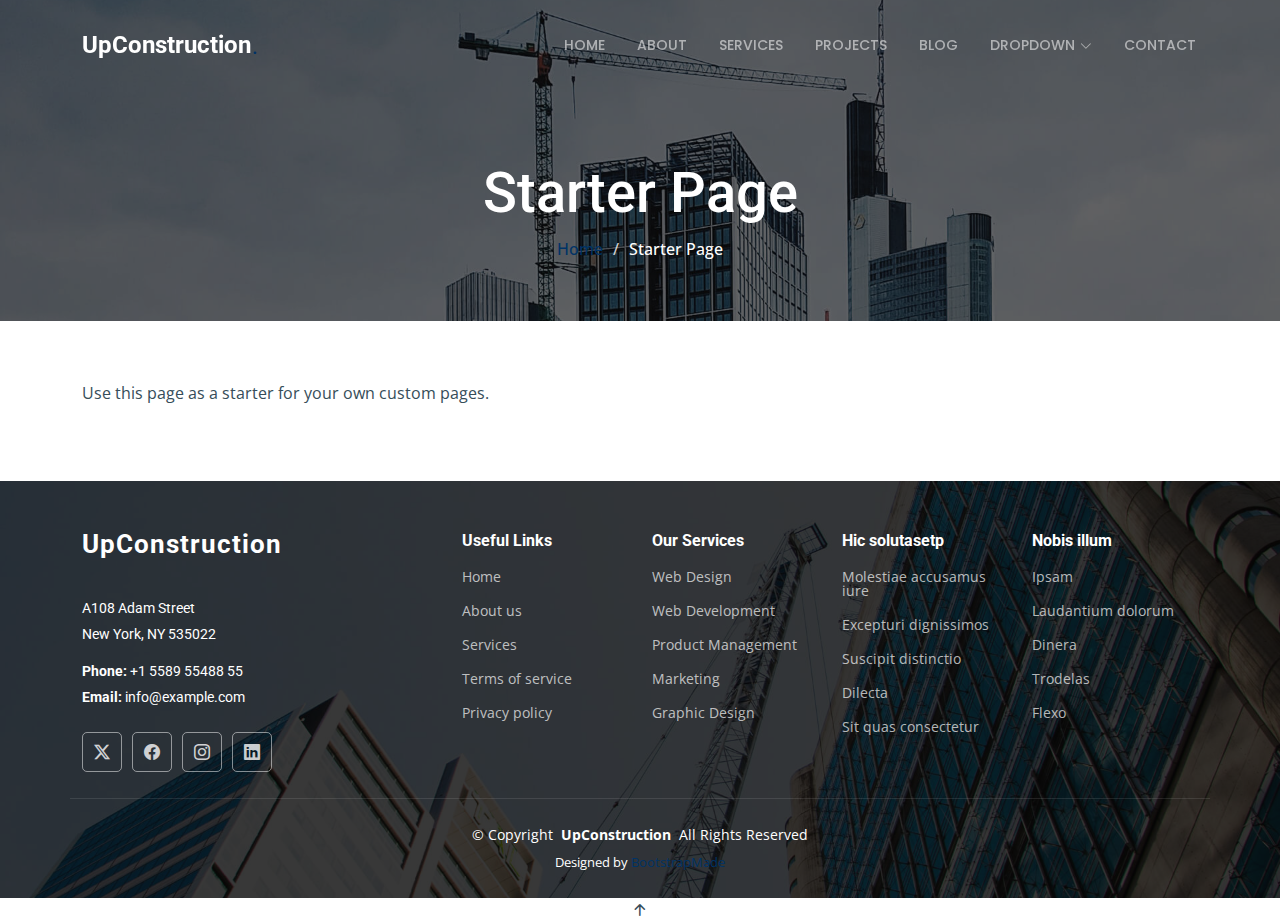
<file: starter-page.html>
<!DOCTYPE html>
<html lang="en">

<head>
  <meta charset="utf-8">
  <meta content="width=device-width, initial-scale=1.0" name="viewport">
  <title>Starter Page - UpConstruction Bootstrap Template</title>
  <meta name="description" content="">
  <meta name="keywords" content="">

  <!-- Favicons -->
  <link href="assets/img/logoh1.png" rel="icon">
  <link href="assets/img/apple-touch-icon.png" rel="apple-touch-icon">

  <!-- Fonts -->
  <link href="https://fonts.googleapis.com" rel="preconnect">
  <link href="https://fonts.gstatic.com" rel="preconnect" crossorigin>
  <link href="https://fonts.googleapis.com/css2?family=Roboto:ital,wght@0,100;0,300;0,400;0,500;0,700;0,900;1,100;1,300;1,400;1,500;1,700;1,900&family=Open+Sans:ital,wght@0,300;0,400;0,500;0,600;0,700;0,800;1,300;1,400;1,500;1,600;1,700;1,800&family=Poppins:ital,wght@0,100;0,200;0,300;0,400;0,500;0,600;0,700;0,800;0,900;1,100;1,200;1,300;1,400;1,500;1,600;1,700;1,800;1,900&display=swap" rel="stylesheet">

  <!-- Vendor CSS Files -->
  <link href="assets/vendor/bootstrap/css/bootstrap.min.css" rel="stylesheet">
  <link href="assets/vendor/bootstrap-icons/bootstrap-icons.css" rel="stylesheet">
  <link href="assets/vendor/aos/aos.css" rel="stylesheet">
  <link href="assets/vendor/fontawesome-free/css/all.min.css" rel="stylesheet">
  <link href="assets/vendor/glightbox/css/glightbox.min.css" rel="stylesheet">
  <link href="assets/vendor/swiper/swiper-bundle.min.css" rel="stylesheet">

  <!-- Main CSS File -->
  <link href="assets/css/main.css" rel="stylesheet">

  <!-- =======================================================
  * Template Name: UpConstruction
  * Template URL: https://bootstrapmade.com/upconstruction-bootstrap-construction-website-template/
  * Updated: Aug 07 2024 with Bootstrap v5.3.3
  * Author: BootstrapMade.com
  * License: https://bootstrapmade.com/license/
  ======================================================== -->
</head>

<body class="starter-page-page">

  <header id="header" class="header d-flex align-items-center fixed-top">
    <div class="container-fluid container-xl position-relative d-flex align-items-center justify-content-between">

      <a href="index.html" class="logo d-flex align-items-center">
        <!-- Uncomment the line below if you also wish to use an image logo -->
        <!-- <img src="assets/img/logo.png" alt=""> -->
        <h1 class="sitename">UpConstruction</h1> <span>.</span>
      </a>

      <nav id="navmenu" class="navmenu">
        <ul>
          <li><a href="index.html">Home</a></li>
          <li><a href="about.html">About</a></li>
          <li><a href="services.html">Services</a></li>
          <li><a href="projects.html">Projects</a></li>
          <li><a href="blog.html">Blog</a></li>
          <li class="dropdown"><a href="#"><span>Dropdown</span> <i class="bi bi-chevron-down toggle-dropdown"></i></a>
            <ul>
              <li><a href="#">Dropdown 1</a></li>
              <li class="dropdown"><a href="#"><span>Deep Dropdown</span> <i class="bi bi-chevron-down toggle-dropdown"></i></a>
                <ul>
                  <li><a href="#">Deep Dropdown 1</a></li>
                  <li><a href="#">Deep Dropdown 2</a></li>
                  <li><a href="#">Deep Dropdown 3</a></li>
                  <li><a href="#">Deep Dropdown 4</a></li>
                  <li><a href="#">Deep Dropdown 5</a></li>
                </ul>
              </li>
              <li><a href="#">Dropdown 2</a></li>
              <li><a href="#">Dropdown 3</a></li>
              <li><a href="#">Dropdown 4</a></li>
            </ul>
          </li>
          <li><a href="contact.html">Contact</a></li>
        </ul>
        <i class="mobile-nav-toggle d-xl-none bi bi-list"></i>
      </nav>

    </div>
  </header>

  <main class="main">

    <!-- Page Title -->
    <div class="page-title dark-background" style="background-image: url(assets/img/page-title-bg.jpg);">
      <div class="container position-relative">
        <h1>Starter Page</h1>
        <nav class="breadcrumbs">
          <ol>
            <li><a href="index.html">Home</a></li>
            <li class="current">Starter Page</li>
          </ol>
        </nav>
      </div>
    </div><!-- End Page Title -->

    <!-- Starter Section Section -->
    <section id="starter-section" class="starter-section section">

      <div class="container" data-aos="fade-up">
        <p>Use this page as a starter for your own custom pages.</p>
      </div>

    </section><!-- /Starter Section Section -->

  </main>

  <footer id="footer" class="footer dark-background">

    <div class="container footer-top">
      <div class="row gy-4">
        <div class="col-lg-4 col-md-6 footer-about">
          <a href="index.html" class="logo d-flex align-items-center">
            <span class="sitename">UpConstruction</span>
          </a>
          <div class="footer-contact pt-3">
            <p>A108 Adam Street</p>
            <p>New York, NY 535022</p>
            <p class="mt-3"><strong>Phone:</strong> <span>+1 5589 55488 55</span></p>
            <p><strong>Email:</strong> <span>info@example.com</span></p>
          </div>
          <div class="social-links d-flex mt-4">
            <a href=""><i class="bi bi-twitter-x"></i></a>
            <a href=""><i class="bi bi-facebook"></i></a>
            <a href=""><i class="bi bi-instagram"></i></a>
            <a href=""><i class="bi bi-linkedin"></i></a>
          </div>
        </div>

        <div class="col-lg-2 col-md-3 footer-links">
          <h4>Useful Links</h4>
          <ul>
            <li><a href="#">Home</a></li>
            <li><a href="#">About us</a></li>
            <li><a href="#">Services</a></li>
            <li><a href="#">Terms of service</a></li>
            <li><a href="#">Privacy policy</a></li>
          </ul>
        </div>

        <div class="col-lg-2 col-md-3 footer-links">
          <h4>Our Services</h4>
          <ul>
            <li><a href="#">Web Design</a></li>
            <li><a href="#">Web Development</a></li>
            <li><a href="#">Product Management</a></li>
            <li><a href="#">Marketing</a></li>
            <li><a href="#">Graphic Design</a></li>
          </ul>
        </div>

        <div class="col-lg-2 col-md-3 footer-links">
          <h4>Hic solutasetp</h4>
          <ul>
            <li><a href="#">Molestiae accusamus iure</a></li>
            <li><a href="#">Excepturi dignissimos</a></li>
            <li><a href="#">Suscipit distinctio</a></li>
            <li><a href="#">Dilecta</a></li>
            <li><a href="#">Sit quas consectetur</a></li>
          </ul>
        </div>

        <div class="col-lg-2 col-md-3 footer-links">
          <h4>Nobis illum</h4>
          <ul>
            <li><a href="#">Ipsam</a></li>
            <li><a href="#">Laudantium dolorum</a></li>
            <li><a href="#">Dinera</a></li>
            <li><a href="#">Trodelas</a></li>
            <li><a href="#">Flexo</a></li>
          </ul>
        </div>

      </div>
    </div>

    <div class="container copyright text-center mt-4">
      <p>© <span>Copyright</span> <strong class="px-1 sitename">UpConstruction</strong> <span>All Rights Reserved</span></p>
      <div class="credits">
        <!-- All the links in the footer should remain intact. -->
        <!-- You can delete the links only if you've purchased the pro version. -->
        <!-- Licensing information: https://bootstrapmade.com/license/ -->
        <!-- Purchase the pro version with working PHP/AJAX contact form: [buy-url] -->
        Designed by <a href="https://bootstrapmade.com/">BootstrapMade</a>
      </div>
    </div>

  </footer>

  <!-- Scroll Top -->
  <a href="#" id="scroll-top" class="scroll-top d-flex align-items-center justify-content-center"><i class="bi bi-arrow-up-short"></i></a>

  <!-- Preloader -->
  <div id="preloader">
    <img  src="assets/img/logop.PNG" alt="logo" >
  </div>

  <!-- Vendor JS Files -->
  <script src="assets/vendor/bootstrap/js/bootstrap.bundle.min.js"></script>
  <script src="assets/vendor/php-email-form/validate.js"></script>
  <script src="assets/vendor/aos/aos.js"></script>
  <script src="assets/vendor/glightbox/js/glightbox.min.js"></script>
  <script src="assets/vendor/imagesloaded/imagesloaded.pkgd.min.js"></script>
  <script src="assets/vendor/isotope-layout/isotope.pkgd.min.js"></script>
  <script src="assets/vendor/swiper/swiper-bundle.min.js"></script>
  <script src="assets/vendor/purecounter/purecounter_vanilla.js"></script>

  <!-- Main JS File -->
  <script src="assets/js/main.js"></script>

</body>

</html>
</file>
<file: assets/css/main.css>
/**
* Template Name: UpConstruction
* Template URL: https://bootstrapmade.com/upconstruction-bootstrap-construction-website-template/
* Updated: Aug 07 2024 with Bootstrap v5.3.3
* Author: BootstrapMade.com
* License: https://bootstrapmade.com/license/
*/

/*--------------------------------------------------------------
# Font & Color Variables
# Help: https://bootstrapmade.com/color-system/
--------------------------------------------------------------*/
/* Fonts */
:root {
  --default-font: "Open Sans",  system-ui, -apple-system, "Segoe UI", Roboto, "Helvetica Neue", Arial, "Noto Sans", "Liberation Sans", sans-serif, "Apple Color Emoji", "Segoe UI Emoji", "Segoe UI Symbol", "Noto Color Emoji";
  --heading-font: "Roboto",  sans-serif;
  --nav-font: "Poppins",  sans-serif;
}

/* Global Colors - The following color variables are used throughout the website. Updating them here will change the color scheme of the entire website */
:root { 
  --background-color: #ffffff; /* Background color for the entire website, including individual sections */
  --default-color: #364d59; /* Default color used for the majority of the text content across the entire website */
  --heading-color: #52565e; /* Color for headings, subheadings and title throughout the website */
  --accent-color: #003366;/*#feb900; /* Accent color that represents your brand on the website. It's used for buttons, links, and other elements that need to stand out */
  --surface-color: #ffffff; /* The surface color is used as a background of boxed elements within sections, such as cards, icon boxes, or other elements that require a visual separation from the global background. */
  --contrast-color: #ffffff; /* Contrast color for text, ensuring readability against backgrounds of accent, heading, or default colors. */
}

/* Nav Menu Colors - The following color variables are used specifically for the navigation menu. They are separate from the global colors to allow for more customization options */
:root {
  --nav-color: rgba(255, 255, 255, 0.55);  /* The default color of the main navmenu links */
  --nav-hover-color: #ffffff; /* Applied to main navmenu links when they are hovered over or active */
  --nav-mobile-background-color: #ffffff; /* Used as the background color for mobile navigation menu */
  --nav-dropdown-background-color: #ffffff; /* Used as the background color for dropdown items that appear when hovering over primary navigation items */
  --nav-dropdown-color: #212529; /* Used for navigation links of the dropdown items in the navigation menu. */
  --nav-dropdown-hover-color: #003366;/*#feb900; /* Similar to --nav-hover-color, this color is applied to dropdown navigation links when they are hovered over. */
}

/* Color Presets - These classes override global colors when applied to any section or element, providing reuse of the sam color scheme. */

.light-background {
  --background-color: #f4f7f6;
  --surface-color: #ffffff;
}

.dark-background {
  --background-color: #060606;
  --default-color: #ffffff;
  --heading-color: #ffffff;
  --surface-color: #252525;
  --contrast-color: #ffffff;
}

/* Smooth scroll */
:root {
  scroll-behavior: smooth;
}

/*--------------------------------------------------------------
# General Styling & Shared Classes
--------------------------------------------------------------*/
body {
  color: var(--default-color);
  background-color: var(--background-color);
  font-family: var(--default-font);
}

a {
  color: var(--accent-color);
  text-decoration: none;
  transition: 0.3s;
}

a:hover {
  color: color-mix(in srgb, var(--accent-color), transparent 25%);
  text-decoration: none;
}

h1,
h2,
h3,
h4,
h5,
h6 {
  color: var(--heading-color);
  font-family: var(--heading-font);
}

/* PHP Email Form Messages
------------------------------*/
.php-email-form .error-message {
  display: none;
  background: #df1529;
  color: #ffffff;
  text-align: left;
  padding: 15px;
  margin-bottom: 24px;
  font-weight: 600;
}

.php-email-form .sent-message {
  display: none;
  color: #ffffff;
  background: #059652;
  text-align: center;
  padding: 15px;
  margin-bottom: 24px;
  font-weight: 600;
}

.php-email-form .loading {
  display: none;
  background: var(--surface-color);
  text-align: center;
  padding: 15px;
  margin-bottom: 24px;
}

.php-email-form .loading:before {
  content: "";
  display: inline-block;
  border-radius: 50%;
  width: 24px;
  height: 24px;
  margin: 0 10px -6px 0;
  border: 3px solid var(--accent-color);
  border-top-color: var(--surface-color);
  animation: php-email-form-loading 1s linear infinite;
}

@keyframes php-email-form-loading {
  0% {
    transform: rotate(0deg);
  }

  100% {
    transform: rotate(360deg);
  }
}

/*--------------------------------------------------------------
# Global Header
--------------------------------------------------------------*/
.header {
  --background-color: rgba(255, 255, 255, 0);
  --default-color: #ffffff;
  --heading-color: #ffffff;
  color: var(--default-color);
  background-color: var(--background-color);
  padding: 20px 0;
  transition: all 0.5s;
  z-index: 997;
}

.header .logo img {
  max-height: 32px;
  margin-right: 8px;
}

.header .logo h1 {
  font-size: 24px;
  margin: 0;
  font-weight: 700;
  color: var(--heading-color);
}

.header .logo span {
  font-size: 24px;
  padding-left: 1px;
  font-family: var(--heading-font);
  color: var(--color-primary);
}

.scrolled .header {
  box-shadow: 0px 0 18px rgba(0, 0, 0, 0.1);
}

/* Global Header on Scroll
------------------------------*/
.scrolled .header {
  --background-color: rgba(255, 255, 255, 0.95);
  --heading-color: #3c3c3c;
  --nav-color: #3c3c3c;
  --nav-hover-color: #3c3c3c;
}

/*--------------------------------------------------------------
# Navigation Menu
--------------------------------------------------------------*/
/* Desktop Navigation */
@media (min-width: 1200px) {
  .navmenu {
    padding: 0;
  }

  .navmenu ul {
    margin: 0;
    padding: 0;
    display: flex;
    list-style: none;
    align-items: center;
  }

  .navmenu li {
    position: relative;
  }

  .navmenu>ul>li {
    white-space: nowrap;
    padding: 15px 14px;
  }

  .navmenu>ul>li:last-child {
    padding-right: 0;
  }

  .navmenu a,
  .navmenu a:focus {
    color: var(--nav-color);
    font-size: 14px;
    padding: 0 2px;
    font-family: var(--nav-font);
    font-weight: 500;
    display: flex;
    align-items: center;
    justify-content: space-between;
    white-space: nowrap;
    transition: 0.3s;
    position: relative;
    text-transform: uppercase;
  }

  .navmenu a i,
  .navmenu a:focus i {
    font-size: 12px;
    line-height: 0;
    margin-left: 5px;
    transition: 0.3s;
  }

  .navmenu>ul>li>a:before {
    content: "";
    position: absolute;
    height: 2px;
    bottom: -6px;
    left: 0;
    background-color: var(--accent-color);
    visibility: hidden;
    width: 0px;
    transition: all 0.3s ease-in-out 0s;
  }

  .navmenu a:hover:before,
  .navmenu li:hover>a:before,
  .navmenu .active:before {
    visibility: visible;
    width: 100%;
  }

  .navmenu li:hover>a,
  .navmenu .active,
  .navmenu .active:focus {
    color: var(--nav-hover-color);
  }

  .navmenu .dropdown ul {
    margin: 0;
    padding: 10px 0;
    background: var(--nav-dropdown-background-color);
    display: block;
    position: absolute;
    visibility: hidden;
    left: 14px;
    top: 130%;
    opacity: 0;
    transition: 0.3s;
    border-radius: 4px;
    z-index: 99;
    box-shadow: 0px 0px 30px rgba(0, 0, 0, 0.1);
  }

  .navmenu .dropdown ul li {
    min-width: 200px;
  }

  .navmenu .dropdown ul a {
    padding: 10px 20px;
    font-size: 15px;
    text-transform: none;
    font-weight: 400;
    color: var(--nav-dropdown-color);
  }

  .navmenu .dropdown ul a i {
    font-size: 12px;
  }

  .navmenu .dropdown ul a:hover,
  .navmenu .dropdown ul .active:hover,
  .navmenu .dropdown ul li:hover>a {
    color: var(--nav-dropdown-hover-color);
  }

  .navmenu .dropdown:hover>ul {
    opacity: 1;
    top: 100%;
    visibility: visible;
  }

  .navmenu .dropdown .dropdown ul {
    top: 0;
    left: -90%;
    visibility: hidden;
  }

  .navmenu .dropdown .dropdown:hover>ul {
    opacity: 1;
    top: 0;
    left: -100%;
    visibility: visible;
  }
}

/* Mobile Navigation */
@media (max-width: 1199px) {
  .mobile-nav-toggle {
    color: var(--nav-color);
    font-size: 28px;
    line-height: 0;
    margin-right: 10px;
    cursor: pointer;
    transition: color 0.3s;
  }

  .navmenu {
    padding: 0;
    z-index: 9997;
  }

  .navmenu ul {
    display: none;
    list-style: none;
    position: absolute;
    inset: 60px 20px 20px 20px;
    padding: 10px 0;
    margin: 0;
    border-radius: 6px;
    background-color: var(--nav-mobile-background-color);
    border: 1px solid color-mix(in srgb, var(--default-color), transparent 90%);
    box-shadow: none;
    overflow-y: auto;
    transition: 0.3s;
    z-index: 9998;
  }

  .navmenu a,
  .navmenu a:focus {
    color: var(--nav-dropdown-color);
    padding: 10px 20px;
    font-family: var(--nav-font);
    font-size: 17px;
    font-weight: 500;
    display: flex;
    align-items: center;
    justify-content: space-between;
    white-space: nowrap;
    transition: 0.3s;
  }

  .navmenu a i,
  .navmenu a:focus i {
    font-size: 12px;
    line-height: 0;
    margin-left: 5px;
    width: 30px;
    height: 30px;
    display: flex;
    align-items: center;
    justify-content: center;
    border-radius: 50%;
    transition: 0.3s;
    background-color: color-mix(in srgb, var(--accent-color), transparent 90%);
  }

  .navmenu a i:hover,
  .navmenu a:focus i:hover {
    background-color: var(--accent-color);
    color: var(--contrast-color);
  }

  .navmenu a:hover,
  .navmenu .active,
  .navmenu .active:focus {
    color: var(--nav-dropdown-hover-color);
  }

  .navmenu .active i,
  .navmenu .active:focus i {
    background-color: var(--accent-color);
    color: var(--contrast-color);
    transform: rotate(180deg);
  }

  .navmenu .dropdown ul {
    position: static;
    display: none;
    z-index: 99;
    padding: 10px 0;
    margin: 10px 20px;
    background-color: var(--nav-dropdown-background-color);
    transition: all 0.5s ease-in-out;
  }

  .navmenu .dropdown ul ul {
    background-color: rgba(33, 37, 41, 0.1);
  }

  .navmenu .dropdown>.dropdown-active {
    display: block;
    background-color: rgba(33, 37, 41, 0.03);
  }

  .mobile-nav-active {
    overflow: hidden;
  }

  .mobile-nav-active .mobile-nav-toggle {
    color: #fff;
    position: absolute;
    font-size: 32px;
    top: 15px;
    right: 15px;
    margin-right: 0;
    z-index: 9999;
  }

  .mobile-nav-active .navmenu {
    position: fixed;
    overflow: hidden;
    inset: 0;
    background: rgba(33, 37, 41, 0.8);
    transition: 0.3s;
  }

  .mobile-nav-active .navmenu>ul {
    display: block;
  }
}

/*--------------------------------------------------------------
# Global Footer
--------------------------------------------------------------*/
.footer {
  color: var(--default-color);
  background-color: var(--background-color);
  background: url("../img/footer-bg.jpg") top center no-repeat;
  background-size: cover;
  font-size: 14px;
  position: relative;
}

.footer .container {
  position: relative;
}

.footer:before {
  content: "";
  background: color-mix(in srgb, var(--background-color), transparent 20%);
  position: absolute;
  inset: 0;
}

.footer .footer-top {
  padding-top: 50px;
}

.footer .footer-about .logo {
  line-height: 1;
  margin-bottom: 25px;
}

.footer .footer-about .logo img {
  max-height: 40px;
  margin-right: 6px;
}

.footer .footer-about .logo span {
  color: var(--heading-color);
  font-family: var(--heading-font);
  font-size: 26px;
  font-weight: 700;
  letter-spacing: 1px;
}

.footer .footer-about p {
  font-size: 14px;
  font-family: var(--heading-font);
}

.footer .social-links a {
  display: flex;
  align-items: center;
  justify-content: center;
  width: 40px;
  height: 40px;
  border-radius: 5px;
  border: 1px solid color-mix(in srgb, var(--default-color), transparent 50%);
  font-size: 16px;
  color: color-mix(in srgb, var(--default-color), transparent 20%);
  margin-right: 10px;
  transition: 0.3s;
}

.footer .social-links a:hover {
  color: var(--accent-color);
  border-color: var(--accent-color);
}

.footer h4 {
  font-size: 16px;
  font-weight: bold;
  position: relative;
  padding-bottom: 12px;
}

.footer .footer-links {
  margin-bottom: 30px;
}

.footer .footer-links ul {
  list-style: none;
  padding: 0;
  margin: 0;
}

.footer .footer-links ul i {
  padding-right: 2px;
  font-size: 12px;
  line-height: 0;
}

.footer .footer-links ul li {
  padding: 10px 0;
  display: flex;
  align-items: center;
}

.footer .footer-links ul li:first-child {
  padding-top: 0;
}

.footer .footer-links ul a {
  color: color-mix(in srgb, var(--default-color), transparent 30%);
  display: inline-block;
  line-height: 1;
}

.footer .footer-links ul a:hover {
  color: var(--accent-color);
}

.footer .footer-contact p {
  margin-bottom: 5px;
}

.footer .copyright {
  padding-top: 25px;
  padding-bottom: 25px;
  border-top: 1px solid color-mix(in srgb, var(--default-color), transparent 90%);
}

.footer .copyright p {
  margin-bottom: 0;
}

.footer .credits {
  margin-top: 8px;
  font-size: 13px;
}

/*--------------------------------------------------------------
# Preloader
--------------------------------------------------------------*/
/*#preloader {
  position: fixed;
  inset: 0;
  z-index: 999999;
  overflow: hidden;
  background: var(--background-color);
  transition: all 0.6s ease-out;
}

#preloader:before {
  content: "";
  position: fixed;
  top: calc(50% - 30px);
  left: calc(50% - 30px);
  border: 6px solid #ffffff;
  border-color: var(--accent-color) transparent var(--accent-color) transparent;
  border-radius: 50%;
  width: 60px;
  height: 60px;
  animation: animate-preloader 1.5s linear infinite;
}*/
#preloader {
  position: fixed;
  inset: 0;
  z-index: 999999;
  overflow: hidden;
  background: var(--background-color);
  transition: all 0.6s ease-out;
  display: flex;
  justify-content: center;
  align-items: center;
}

#preloader:before {
  content: "";
  position: absolute;
  top: 50%;
  left: 50%;
  transform: translate(-50%, -50%);
  border: 10px solid #ffffff;
  border-color: var(--accent-color) transparent var(--accent-color) transparent;
  border-radius: 50%;
  width: 220px; /* Increased width */
  height: 220px; /* Increased height */
  animation: animate-preloader 2.5s linear infinite;
}

#preloader img {
  position: relative;
  width: 160px; /* Adjust size of the image */
  height: auto;
  z-index: 1000;
}

@keyframes animate-preloader {
  0% {
    transform: translate(-50%, -50%) rotate(0deg);
  }
  100% {
    transform: translate(-50%, -50%) rotate(360deg);
  }
}
/*@keyframes animate-preloader {
  0% {
    transform: rotate(0deg);
  }*/

  100% {
    transform: rotate(360deg);
  }
}

/*--------------------------------------------------------------
# Scroll Top Button
--------------------------------------------------------------*/
.scroll-top {
  position: fixed;
  visibility: hidden;
  opacity: 0;
  right: 15px;
  bottom: 15px;
  z-index: 99999;
  background-color: var(--accent-color);
  width: 40px;
  height: 40px;
  border-radius: 4px;
  transition: all 0.4s;
}

.scroll-top i {
  font-size: 24px;
  color: var(--default-color);
  line-height: 0;
}

.scroll-top:hover {
  background-color: color-mix(in srgb, var(--accent-color), transparent 20%);
  color: var(--contrast-color);
}

.scroll-top.active {
  visibility: visible;
  opacity: 1;
}

/*--------------------------------------------------------------
# Disable aos animation delay on mobile devices
--------------------------------------------------------------*/
@media screen and (max-width: 768px) {
  [data-aos-delay] {
    transition-delay: 0 !important;
  }
}

/*--------------------------------------------------------------
# Global Page Titles & Breadcrumbs
--------------------------------------------------------------*/
.page-title {
  color: var(--default-color);
  background-color: var(--background-color);
  background-size: cover;
  background-position: center;
  background-repeat: no-repeat;
  padding: 160px 0 60px 0;
  text-align: center;
  position: relative;
}

.page-title:before {
  content: "";
  background-color: color-mix(in srgb, var(--background-color), transparent 40%);
  position: absolute;
  inset: 0;
}

.page-title h1 {
  font-size: 56px;
  font-weight: 500;
  margin-bottom: 10px;
}

.page-title .breadcrumbs ol {
  display: flex;
  flex-wrap: wrap;
  list-style: none;
  justify-content: center;
  padding: 0;
  margin: 0;
  font-size: 16px;
  font-weight: 500;
}

.page-title .breadcrumbs ol li+li {
  padding-left: 10px;
}

.page-title .breadcrumbs ol li+li::before {
  content: "/";
  display: inline-block;
  padding-right: 10px;
  color: color-mix(in srgb, var(--default-color), transparent 20%);
}

/*--------------------------------------------------------------
# Global Sections
--------------------------------------------------------------*/
section,
.section {
  color: var(--default-color);
  background-color: var(--background-color);
  padding: 60px 0;
  scroll-margin-top: 92px;
  overflow: clip;
}

@media (max-width: 1199px) {

  section,
  .section {
    scroll-margin-top: 76px;
  }
}

/*--------------------------------------------------------------
# Global Section Titles
--------------------------------------------------------------*/
.section-title {
  text-align: center;
  padding-bottom: 60px;
  position: relative;
}

.section-title h2 {
  font-size: 32px;
  font-weight: 700;
  position: relative;
}

.section-title h2:before,
.section-title h2:after {
  content: "";
  width: 50px;
  height: 2px;
  background: var(--accent-color);
  display: inline-block;
}

.section-title h2:before {
  margin: 0 15px 10px 0;
}

.section-title h2:after {
  margin: 0 0 10px 15px;
}

.section-title p {
  margin-bottom: 0;
}

/*--------------------------------------------------------------
# Hero Section
--------------------------------------------------------------*/
.hero {
  width: 100%;
  min-height: 100vh;
  position: relative;
  padding: 0;
  display: flex;
  align-items: center;
  justify-content: center;
  overflow: hidden;
}

.hero .info {
  position: relative;
  inset: 0;
  z-index: 3;
  padding: 140px 0 60px 0;
}

@media (max-width: 768px),
(max-height: 480px) {
  .hero .info {
    padding: 100px 50px 60px 50px;
  }
}

.hero .info h2 {
  margin-bottom: 30px;
  padding-bottom: 30px;
  font-size: 56px;
  font-weight: 700;
  position: relative;
}

.hero .info h2:after {
  content: "";
  position: absolute;
  display: block;
  width: 80px;
  height: 4px;
  background: var(--accent-color);
  left: 0;
  right: 0;
  bottom: 0;
  margin: auto;
}

@media (max-width: 768px) {
  .hero .info h2 {
    font-size: 36px;
  }
}

.hero .info p {
  color: color-mix(in srgb, var(--default-color), transparent 20%);
  font-size: 18px;
}

.hero .info .btn-get-started {
  color: var(--contrast-color);
  font-family: var(--heading-font);
  font-weight: 500;
  font-size: 16px;
  letter-spacing: 1px;
  display: inline-block;
  padding: 12px 40px;
  border-radius: 50px;
  transition: 0.5s;
  margin: 10px;
  border: 2px solid var(--accent-color);
}

.hero .info .btn-get-started:hover {
  background: var(--accent-color);
}

.hero .carousel {
  inset: 0;
  position: absolute;
  overflow: hidden;
}

.hero .carousel-item {
  position: absolute;
  inset: 0;
  background-size: cover;
  background-position: center;
  background-repeat: no-repeat;
  overflow: hidden;
  transition-duration: 0.4s;
}

.hero .carousel-item img {
  position: absolute;
  inset: 0;
  display: block;
  width: 100%;
  height: 100%;
  object-fit: cover;
  z-index: 1;
}

.hero .carousel-item::before {
  content: "";
  background-color: color-mix(in srgb, var(--background-color), transparent 30%);
  position: absolute;
  inset: 0;
  z-index: 2;
}

.hero .carousel-control-prev {
  justify-content: start;
}

@media (min-width: 640px) {
  .hero .carousel-control-prev {
    padding-left: 15px;
  }
}

.hero .carousel-control-next {
  justify-content: end;
}

@media (min-width: 640px) {
  .hero .carousel-control-next {
    padding-right: 15px;
  }
}

.hero .carousel-control-next-icon,
.hero .carousel-control-prev-icon {
  background: none;
  font-size: 26px;
  line-height: 0;
  background: color-mix(in srgb, var(--default-color), transparent 80%);
  color: color-mix(in srgb, var(--default-color), transparent 40%);
  border-radius: 50px;
  width: 54px;
  height: 54px;
  display: flex;
  align-items: center;
  justify-content: center;
}

.hero .carousel-control-prev,
.hero .carousel-control-next {
  z-index: 3;
  transition: 0.3s;
}

.hero .carousel-control-prev:focus,
.hero .carousel-control-next:focus {
  opacity: 0.5;
}

.hero .carousel-control-prev:hover,
.hero .carousel-control-next:hover {
  opacity: 0.9;
}

/*--------------------------------------------------------------
# Get Started Section
--------------------------------------------------------------*/
.get-started .content {
  padding: 30px 0;
}

.get-started .content h3 {
  font-size: 36px;
  font-weight: 600;
  margin-bottom: 25px;
  padding-bottom: 25px;
  position: relative;
}

.get-started .content h3:after {
  content: "";
  position: absolute;
  display: block;
  width: 60px;
  height: 4px;
  background: var(--accent-color);
  left: 0;
  bottom: 0;
}

.get-started .content p {
  font-size: 14px;
}

.get-started .php-email-form {
  background: color-mix(in srgb, var(--default-color), transparent 97%);
  padding: 30px;
  height: 100%;
}

@media (max-width: 575px) {
  .get-started .php-email-form {
    padding: 20px;
  }
}

.get-started .php-email-form h3 {
  font-size: 14px;
  font-weight: 700;
  text-transform: uppercase;
  letter-spacing: 1px;
}

.get-started .php-email-form p {
  font-size: 14px;
  margin-bottom: 20px;
}

.get-started .php-email-form input[type=text],
.get-started .php-email-form input[type=email],
.get-started .php-email-form textarea {
  font-size: 14px;
  padding: 10px 15px;
  box-shadow: none;
  border-radius: 0;
  color: var(--default-color);
  background-color: color-mix(in srgb, var(--background-color), transparent 20%);
  border-color: color-mix(in srgb, var(--default-color), transparent 80%);
}

.get-started .php-email-form input[type=text]:focus,
.get-started .php-email-form input[type=email]:focus,
.get-started .php-email-form textarea:focus {
  border-color: var(--accent-color);
}

.get-started .php-email-form input[type=text]::placeholder,
.get-started .php-email-form input[type=email]::placeholder,
.get-started .php-email-form textarea::placeholder {
  color: color-mix(in srgb, var(--default-color), transparent 70%);
}

.get-started .php-email-form button[type=submit] {
  color: var(--contrast-color);
  background: var(--accent-color);
  border: 0;
  padding: 10px 30px;
  transition: 0.4s;
  border-radius: 4px;
}

.get-started .php-email-form button[type=submit]:hover {
  background: color-mix(in srgb, var(--accent-color), transparent 20%);
}

/*--------------------------------------------------------------
# Constructions Section
--------------------------------------------------------------*/
.constructions .card-item {
  background-color: var(--surface-color);
  border: 1px solid color-mix(in srgb, var(--default-color), transparent 85%);
  position: relative;
  border-radius: 0;
}

.constructions .card-item .card-bg {
  min-height: 300px;
  position: relative;
}

.constructions .card-item .card-bg img {
  position: absolute;
  inset: 0;
  display: block;
  width: 100%;
  height: 100%;
  object-fit: cover;
  object-position: center;
  z-index: 1;
}

.constructions .card-item .card-body {
  padding: 30px;
}

.constructions .card-item h4 {
  font-weight: 700;
  font-size: 20px;
  margin-bottom: 15px;
}

.constructions .card-item p {
  color: color-mix(in srgb, var(--default-color), transparent 40%);
  margin: 0;
}

/*--------------------------------------------------------------
# Services Section
--------------------------------------------------------------*/
.services .service-item {
  background-color: var(--surface-color);
  padding: 40px;
  box-shadow: 0px 0 30px rgba(0, 0, 0, 0.1);
  height: 100%;
}

.services .service-item .icon {
  width: 48px;
  height: 48px;
  position: relative;
  margin-bottom: 50px;
}

.services .service-item .icon i {
  color: var(--heading-color);
  font-size: 56px;
  transition: ease-in-out 0.3s;
  z-index: 2;
  position: relative;
}

.services .service-item .icon:before {
  position: absolute;
  content: "";
  height: 100%;
  width: 100%;
  background: color-mix(in srgb, var(--heading-color), transparent 95%);
  border-radius: 50px;
  z-index: 1;
  top: 10px;
  right: -20px;
  transition: 0.3s;
}

.services .service-item h3 {
  color: color-mix(in srgb, var(--heading-color), transparent 20%);
  font-weight: 700;
  margin: 0 0 20px 0;
  padding-bottom: 8px;
  font-size: 22px;
  position: relative;
  display: inline-block;
  border-bottom: 4px solid color-mix(in srgb, var(--heading-color), transparent 90%);
  transition: 0.3s;
}

.services .service-item p {
  line-height: 24px;
  font-size: 14px;
  margin-bottom: 0;
}

.services .service-item .readmore {
  margin-top: 15px;
  display: inline-block;
  color: color-mix(in srgb, var(--default-color), transparent 30%);
}

.services .service-item:hover .icon i {
  color: var(--heading-color);
}

.services .service-item:hover .icon:before {
  background: var(--accent-color);
}

.services .service-item:hover h3 {
  border-color: var(--accent-color);
  color: var(--heading-color);
}

.services .service-item:hover .readmore {
  color: var(--accent-color);
}

/*--------------------------------------------------------------
# Alt Services Section
--------------------------------------------------------------*/
.alt-services .features-image {
  position: relative;
  min-height: 400px;
}

.alt-services .features-image img {
  position: absolute;
  inset: 0;
  display: block;
  width: 100%;
  height: 100%;
  object-fit: cover;
  z-index: 1;
}

.alt-services h3 {
  font-size: 28px;
  font-weight: 700;
  margin-bottom: 20px;
  padding-bottom: 20px;
  position: relative;
}

.alt-services h3:after {
  content: "";
  background: var(--accent-color);
  position: absolute;
  display: block;
  width: 50px;
  height: 3px;
  left: 0;
  bottom: 0;
}

.alt-services .icon-box {
  margin-top: 50px;
}

.alt-services .icon-box i {
  color: var(--accent-color);
  background-color: var(--surface-color);
  display: flex;
  align-items: center;
  justify-content: center;
  margin-right: 25px;
  font-size: 28px;
  width: 56px;
  height: 56px;
  border-radius: 4px;
  line-height: 0;
  box-shadow: 0px 2px 30px rgba(0, 0, 0, 0.1);
  transition: 0.3s;
}

.alt-services .icon-box:hover i {
  background-color: var(--accent-color);
  color: var(--contrast-color);
}

.alt-services .icon-box h4 {
  font-weight: 700;
  margin-bottom: 10px;
  font-size: 18px;
}

.alt-services .icon-box h4 a {
  color: var(--heading-color);
  transition: 0.3s;
}

.alt-services .icon-box h4 a:hover {
  color: var(--accent-color);
}

.alt-services .icon-box p {
  line-height: 24px;
  font-size: 14px;
  margin-bottom: 0;
}

/*--------------------------------------------------------------
# Features Section
--------------------------------------------------------------*/
.features .nav-tabs {
  border: 0;
}

.features .nav-link {
  color: var(--heading-color);
  padding: 15px 0;
  transition: 0.3s;
  border-radius: 0;
  display: flex;
  align-items: center;
  justify-content: center;
  cursor: pointer;
  height: 100%;
  border: 0;
  border-bottom: 4px solid color-mix(in srgb, var(--default-color), transparent 90%);
}

.features .nav-link i {
  padding-right: 15px;
  font-size: 48px;
}

.features .nav-link h4 {
  font-size: 18px;
  font-weight: 600;
  margin: 0;
}

@media (max-width: 575px) {
  .features .nav-link h4 {
    font-size: 16px;
  }
}

.features .nav-link:hover {
  color: var(--accent-color);
  border-color: color-mix(in srgb, var(--default-color), transparent 80%);
}

.features .nav-link.active {
  background-color: var(--background-color);
  color: var(--accent-color);
  border-color: var(--accent-color);
}

.features .tab-content {
  margin-top: 30px;
}

.features .tab-pane h3 {
  color: var(--heading-color);
  font-weight: 700;
  font-size: 32px;
  position: relative;
  margin-bottom: 20px;
  padding-bottom: 20px;
}

.features .tab-pane h3:after {
  content: "";
  position: absolute;
  display: block;
  width: 60px;
  height: 3px;
  background: var(--accent-color);
  left: 0;
  bottom: 0;
}

.features .tab-pane ul {
  list-style: none;
  padding: 0;
}

.features .tab-pane ul li {
  padding-top: 10px;
}

.features .tab-pane ul i {
  font-size: 20px;
  padding-right: 4px;
  color: var(--accent-color);
}

.features .tab-pane p:last-child {
  margin-bottom: 0;
}

/*--------------------------------------------------------------
# Projects Section
--------------------------------------------------------------*/
.projects .portfolio-filters {
  padding: 0;
  margin: 0 auto 20px auto;
  list-style: none;
  text-align: center;
}

.projects .portfolio-filters li {
  cursor: pointer;
  display: inline-block;
  padding: 0;
  font-size: 18px;
  font-weight: 500;
  margin: 0 10px;
  line-height: 1;
  margin-bottom: 5px;
  transition: all 0.3s ease-in-out;
}

.projects .portfolio-filters li:hover,
.projects .portfolio-filters li.filter-active {
  color: var(--accent-color);
}

.projects .portfolio-filters li:first-child {
  margin-left: 0;
}

.projects .portfolio-filters li:last-child {
  margin-right: 0;
}

@media (max-width: 575px) {
  .projects .portfolio-filters li {
    font-size: 14px;
    margin: 0 5px;
  }
}

.projects .portfolio-content {
  position: relative;
  overflow: hidden;
}

.projects .portfolio-content img {
  transition: 0.3s;
}

.projects .portfolio-content .portfolio-info {
  opacity: 0;
  position: absolute;
  inset: 0;
  z-index: 3;
  transition: all ease-in-out 0.3s;
  background: rgba(0, 0, 0, 0.6);
  padding: 15px;
}

.projects .portfolio-content .portfolio-info h4 {
  font-size: 14px;
  padding: 5px 10px;
  font-weight: 400;
  color: #ffffff;
  display: inline-block;
  background-color: var(--accent-color);
}

.projects .portfolio-content .portfolio-info p {
  position: absolute;
  bottom: 10px;
  text-align: center;
  display: inline-block;
  left: 0;
  right: 0;
  font-size: 16px;
  font-weight: 600;
  color: rgba(255, 255, 255, 0.8);
}

.projects .portfolio-content .portfolio-info .preview-link,
.projects .portfolio-content .portfolio-info .details-link {
  position: absolute;
  left: calc(50% - 40px);
  font-size: 26px;
  top: calc(50% - 14px);
  color: #fff;
  transition: 0.3s;
  line-height: 1.2;
}

.projects .portfolio-content .portfolio-info .preview-link:hover,
.projects .portfolio-content .portfolio-info .details-link:hover {
  color: var(--accent-color);
}

.projects .portfolio-content .portfolio-info .details-link {
  left: 50%;
  font-size: 34px;
  line-height: 0;
}

.projects .portfolio-content:hover .portfolio-info {
  opacity: 1;
}

.projects .portfolio-content:hover img {
  transform: scale(1.1);
}

/*--------------------------------------------------------------
# Testimonials Section
--------------------------------------------------------------*/
.testimonials .testimonial-wrap {
  padding-left: 50px;
}

.testimonials .testimonials-carousel,
.testimonials .testimonials-slider {
  overflow: hidden;
}

.testimonials .testimonial-item {
  background-color: var(--surface-color);
  box-shadow: 0px 2px 15px rgba(0, 0, 0, 0.1);
  box-sizing: content-box;
  padding: 30px 30px 30px 60px;
  margin: 30px 15px;
  min-height: 200px;
  position: relative;
}

.testimonials .testimonial-item .testimonial-img {
  width: 90px;
  border-radius: 10px;
  border: 6px solid var(--background-color);
  position: absolute;
  left: -45px;
}

.testimonials .testimonial-item h3 {
  font-size: 18px;
  font-weight: bold;
  margin: 10px 0 5px 0;
}

.testimonials .testimonial-item h4 {
  color: color-mix(in srgb, var(--default-color), transparent 50%);
  font-size: 14px;
  margin: 0;
}

.testimonials .testimonial-item .stars {
  margin: 10px 0;
}

.testimonials .testimonial-item .stars i {
  color: #ffc107;
  margin: 0 1px;
}

.testimonials .testimonial-item .quote-icon-left,
.testimonials .testimonial-item .quote-icon-right {
  color: color-mix(in srgb, var(--accent-color), transparent 60%);
  font-size: 26px;
  line-height: 0;
}

.testimonials .testimonial-item .quote-icon-left {
  display: inline-block;
  left: -5px;
  position: relative;
}

.testimonials .testimonial-item .quote-icon-right {
  display: inline-block;
  right: -5px;
  position: relative;
  top: 10px;
  transform: scale(-1, -1);
}

.testimonials .testimonial-item p {
  font-style: italic;
  margin: 15px auto 15px auto;
}

.testimonials .swiper-wrapper {
  height: auto;
}

.testimonials .swiper-pagination {
  margin-top: 20px;
  position: relative;
}

.testimonials .swiper-pagination .swiper-pagination-bullet {
  width: 12px;
  height: 12px;
  background-color: var(--background-color);
  opacity: 1;
  border: 1px solid var(--accent-color);
}

.testimonials .swiper-pagination .swiper-pagination-bullet-active {
  background-color: var(--accent-color);
}

@media (max-width: 767px) {
  .testimonials .testimonial-wrap {
    padding-left: 0;
  }

  .testimonials .testimonials-carousel,
  .testimonials .testimonials-slider {
    overflow: hidden;
  }

  .testimonials .testimonial-item {
    padding: 30px;
    margin: 15px;
  }

  .testimonials .testimonial-item .testimonial-img {
    position: static;
    left: auto;
  }
}

/*--------------------------------------------------------------
# Recent Blog Posts Section
--------------------------------------------------------------*/
.recent-blog-posts .post-item {
  background: var(--surface-color);
  box-shadow: 0px 2px 20px rgba(0, 0, 0, 0.1);
  transition: 0.3s;
}

.recent-blog-posts .post-item .post-img img {
  transition: 0.5s;
}

.recent-blog-posts .post-item .post-date {
  position: absolute;
  right: 0;
  bottom: 0;
  background-color: var(--accent-color);
  color: var(--contrast-color);
  text-transform: uppercase;
  font-size: 13px;
  padding: 6px 12px;
  font-weight: 500;
}

.recent-blog-posts .post-item .post-content {
  padding: 30px;
}

.recent-blog-posts .post-item .post-title {
  color: var(--heading-color);
  font-size: 20px;
  font-weight: 700;
  transition: 0.3s;
  margin-bottom: 15px;
}

.recent-blog-posts .post-item .meta i {
  font-size: 16px;
  color: var(--accent-color);
}

.recent-blog-posts .post-item .meta span {
  font-size: 15px;
  color: color-mix(in srgb, var(--default-color), transparent 50%);
}

.recent-blog-posts .post-item hr {
  color: color-mix(in srgb, var(--default-color), transparent 80%);
  margin: 20px 0;
}

.recent-blog-posts .post-item .readmore {
  display: flex;
  align-items: center;
  font-weight: 600;
  line-height: 1;
  transition: 0.3s;
  color: color-mix(in srgb, var(--default-color), transparent 40%);
}

.recent-blog-posts .post-item .readmore i {
  line-height: 0;
  margin-left: 6px;
  font-size: 16px;
}

.recent-blog-posts .post-item:hover .post-title,
.recent-blog-posts .post-item:hover .readmore {
  color: var(--accent-color);
}

.recent-blog-posts .post-item:hover .post-img img {
  transform: scale(1.1);
}

/*--------------------------------------------------------------
# About Section
--------------------------------------------------------------*/
.about .inner-title {
  font-size: 2.75rem;
  font-weight: 700;
  margin: 30px 0;
}

@media (min-width: 991px) {
  .about .inner-title {
    max-width: 65%;
    margin: 0 0 80px 0;
  }
}

.about .our-story {
  padding: 40px;
  background-color: color-mix(in srgb, var(--default-color), transparent 96%);
}

@media (min-width: 991px) {
  .about .our-story {
    padding-right: 35%;
  }
}

.about .our-story h4 {
  text-transform: uppercase;
  font-size: 1.1rem;
  color: color-mix(in srgb, var(--default-color), transparent 50%);
}

.about .our-story h3 {
  font-size: 2.25rem;
  font-weight: 700;
  color: color-mix(in srgb, var(--default-color), transparent 20%);
}

.about .our-story p:last-child {
  margin-bottom: 0;
}

.about ul {
  list-style: none;
  padding: 0;
  font-size: 15px;
}

.about ul li {
  padding: 5px 0;
  display: flex;
  align-items: center;
}

.about ul i {
  font-size: 1.25rem;
  margin-right: 0.5rem;
  line-height: 1.2;
  color: var(--accent-color);
}

.about .watch-video i {
  font-size: 2rem;
  transition: 0.3s;
  color: var(--accent-color);
}

.about .watch-video a {
  font-weight: 600;
  color: color-mix(in srgb, var(--default-color), transparent 20%);
  margin-left: 8px;
  transition: 0.3s;
}

.about .watch-video:hover a {
  color: var(--accent-color);
}

.about .about-img {
  min-height: 400px;
  position: relative;
}

@media (min-width: 992px) {
  .about .about-img {
    position: absolute;
    top: 0;
    right: 0;
    min-height: 600px;
  }
}

.about .about-img img {
  position: absolute;
  inset: 0;
  display: block;
  width: 100%;
  height: 100%;
  object-fit: cover;
  object-position: center;
  z-index: 1;
}

/*--------------------------------------------------------------
# Stats Counter Section
--------------------------------------------------------------*/
.stats-counter .stats-item {
  box-shadow: 0px 0 30px rgba(0, 0, 0, 0.1);
  padding: 30px;
}

.stats-counter .stats-item i {
  color: var(--accent-color);
  font-size: 42px;
  line-height: 0;
  margin-right: 20px;
}

.stats-counter .stats-item span {
  color: var(--heading-color);
  font-size: 36px;
  display: block;
  font-weight: 600;
}

.stats-counter .stats-item p {
  padding: 0;
  margin: 0;
  font-family: var(--heading-font);
  font-size: 16px;
}

/*--------------------------------------------------------------
# Alt Services 2 Section
--------------------------------------------------------------*/
.alt-services-2 .features-image {
  position: relative;
  min-height: 400px;
}

.alt-services-2 .features-image img {
  position: absolute;
  inset: 0;
  display: block;
  width: 100%;
  height: 100%;
  object-fit: cover;
  z-index: 1;
}

.alt-services-2 h3 {
  font-size: 28px;
  font-weight: 700;
  margin-bottom: 20px;
}

.alt-services-2 .icon-box {
  margin-top: 30px;
}

.alt-services-2 .icon-box i {
  color: var(--accent-color);
  margin-right: 15px;
  font-size: 24px;
  line-height: 1.2;
}

.alt-services-2 .icon-box h4 {
  font-weight: 600;
  margin-bottom: 10px;
  font-size: 18px;
}

.alt-services-2 .icon-box p {
  line-height: 24px;
  font-size: 14px;
  margin-bottom: 0;
}

/*--------------------------------------------------------------
# Team Section
--------------------------------------------------------------*/
.team .member {
  position: relative;
}

.team .member .member-img {
  margin: 0 80px;
  border-radius: 50%;
  overflow: hidden;
  position: relative;
}

@media (max-width: 1024px) {
  .team .member .member-img {
    margin: 0 60px;
  }
}

.team .member .member-img img {
  position: relative;
  z-index: 1;
}

.team .member .member-img .social {
  position: absolute;
  inset: 0;
  background-color: rgba(0, 0, 0, 0.6);
  display: flex;
  justify-content: center;
  align-items: center;
  z-index: 2;
  padding-bottom: 20px;
  transition: 0.3s;
  visibility: hidden;
  opacity: 0;
}

.team .member .member-img .social a {
  transition: 0.3s;
  color: var(--contrast-color);
  font-size: 20px;
  margin: 0 8px;
}

.team .member .member-img .social a:hover {
  color: var(--accent-color);
}

.team .member .member-info {
  margin-top: 30px;
}

.team .member .member-info h4 {
  font-weight: 700;
  margin-bottom: 6px;
  font-size: 18px;
}

.team .member .member-info span {
  font-style: italic;
  display: block;
  font-size: 15px;
  color: color-mix(in srgb, var(--default-color), transparent 40%);
  margin-bottom: 10px;
}

.team .member .member-info p {
  margin-bottom: 0;
  font-size: 14px;
}

.team .member:hover .member-img .social {
  padding-bottom: 0;
  visibility: visible;
  opacity: 1;
}

/*--------------------------------------------------------------
# Features Cards Section
--------------------------------------------------------------*/
.features-cards h3 {
  font-size: 20px;
  font-weight: 700;
}

.features-cards p {
  font-size: 15px;
  color: color-mix(in srgb, var(--default-color), transparent 20%);
}

.features-cards ul li {
  display: flex;
  align-items: center;
  font-size: 14px;
  padding-top: 10px;
  color: color-mix(in srgb, var(--default-color), transparent 30%);
}

.features-cards ul li i {
  font-size: 16px;
  color: var(--accent-color);
  margin-right: 6px;
}

/*--------------------------------------------------------------
# Service Details Section
--------------------------------------------------------------*/
.service-details .services-list {
  background-color: var(--surface-color);
  padding: 10px 30px;
  border: 1px solid color-mix(in srgb, var(--default-color), transparent 90%);
  margin-bottom: 20px;
}

.service-details .services-list a {
  display: block;
  line-height: 1;
  padding: 8px 0 8px 15px;
  border-left: 3px solid color-mix(in srgb, var(--default-color), transparent 70%);
  margin: 20px 0;
  color: color-mix(in srgb, var(--default-color), transparent 20%);
  transition: 0.3s;
}

.service-details .services-list a.active {
  color: var(--heading-color);
  font-weight: 700;
  border-color: var(--accent-color);
}

.service-details .services-list a:hover {
  border-color: var(--accent-color);
}

.service-details .services-img {
  margin-bottom: 20px;
}

.service-details h3 {
  font-size: 26px;
  font-weight: 700;
}

.service-details h4 {
  font-size: 20px;
  font-weight: 700;
}

.service-details p {
  font-size: 15px;
}

.service-details ul {
  list-style: none;
  padding: 0;
  font-size: 15px;
}

.service-details ul li {
  padding: 5px 0;
  display: flex;
  align-items: center;
}

.service-details ul i {
  font-size: 20px;
  margin-right: 8px;
  color: var(--accent-color);
}

/*--------------------------------------------------------------
# Project Details Section
--------------------------------------------------------------*/
.project-details .portfolio-details-slider img {
  width: 100%;
}

.project-details .swiper-wrapper {
  height: auto;
}

.project-details .swiper-button-prev,
.project-details .swiper-button-next {
  width: 48px;
  height: 48px;
}

.project-details .swiper-button-prev:after,
.project-details .swiper-button-next:after {
  color: rgba(255, 255, 255, 0.8);
  background-color: rgba(0, 0, 0, 0.15);
  font-size: 24px;
  border-radius: 50%;
  width: 48px;
  height: 48px;
  display: flex;
  align-items: center;
  justify-content: center;
  transition: 0.3s;
}

.project-details .swiper-button-prev:hover:after,
.project-details .swiper-button-next:hover:after {
  background-color: rgba(0, 0, 0, 0.3);
}

@media (max-width: 575px) {

  .project-details .swiper-button-prev,
  .project-details .swiper-button-next {
    display: none;
  }
}

.project-details .swiper-pagination {
  margin-top: 20px;
  position: relative;
}

.project-details .swiper-pagination .swiper-pagination-bullet {
  width: 10px;
  height: 10px;
  background-color: color-mix(in srgb, var(--default-color), transparent 85%);
  opacity: 1;
}

.project-details .swiper-pagination .swiper-pagination-bullet-active {
  background-color: var(--accent-color);
}

.project-details .portfolio-info h3 {
  font-size: 22px;
  font-weight: 700;
  margin-bottom: 20px;
  padding-bottom: 20px;
  position: relative;
}

.project-details .portfolio-info h3:after {
  content: "";
  position: absolute;
  display: block;
  width: 50px;
  height: 3px;
  background: var(--accent-color);
  left: 0;
  bottom: 0;
}

.project-details .portfolio-info ul {
  list-style: none;
  padding: 0;
  font-size: 15px;
}

.project-details .portfolio-info ul li {
  display: flex;
  flex-direction: column;
  padding-bottom: 15px;
}

.project-details .portfolio-info ul strong {
  text-transform: uppercase;
  font-weight: 400;
  color: color-mix(in srgb, var(--default-color), transparent 50%);
  font-size: 14px;
}

.project-details .portfolio-info .btn-visit {
  padding: 8px 40px;
  background: var(--accent-color);
  color: var(--contrast-color);
  border-radius: 50px;
  transition: 0.3s;
}

.project-details .portfolio-info .btn-visit:hover {
  background: color-mix(in srgb, var(--accent-color), transparent 20%);
}

.project-details .portfolio-description h2 {
  font-size: 26px;
  font-weight: 700;
  margin-bottom: 20px;
}

.project-details .portfolio-description p {
  padding: 0;
}

.project-details .portfolio-description .testimonial-item {
  padding: 30px 30px 0 30px;
  position: relative;
  background: color-mix(in srgb, var(--default-color), transparent 97%);
  margin-bottom: 50px;
}

.project-details .portfolio-description .testimonial-item .testimonial-img {
  width: 90px;
  border-radius: 50px;
  border: 6px solid var(--background-color);
  float: left;
  margin: 0 10px 0 0;
}

.project-details .portfolio-description .testimonial-item h3 {
  font-size: 18px;
  font-weight: bold;
  margin: 15px 0 5px 0;
  padding-top: 20px;
}

.project-details .portfolio-description .testimonial-item h4 {
  font-size: 14px;
  color: #6c757d;
  margin: 0;
}

.project-details .portfolio-description .testimonial-item .quote-icon-left,
.project-details .portfolio-description .testimonial-item .quote-icon-right {
  color: color-mix(in srgb, var(--accent-color), transparent 50%);
  font-size: 26px;
  line-height: 0;
}

.project-details .portfolio-description .testimonial-item .quote-icon-left {
  display: inline-block;
  left: -5px;
  position: relative;
}

.project-details .portfolio-description .testimonial-item .quote-icon-right {
  display: inline-block;
  right: -5px;
  position: relative;
  top: 10px;
  transform: scale(-1, -1);
}

.project-details .portfolio-description .testimonial-item p {
  font-style: italic;
  margin: 0 0 15px 0 0 0;
  padding: 0;
}

/*--------------------------------------------------------------
# Blog Posts Section
--------------------------------------------------------------*/
.blog-posts article {
  background-color: var(--surface-color);
  box-shadow: 0px 2px 20px rgba(0, 0, 0, 0.1);
  transition: 0.3s;
}

.blog-posts .post-img img {
  transition: 0.5s;
}

.blog-posts .post-date {
  background-color: var(--accent-color);
  color: var(--contrast-color);
  position: absolute;
  right: 0;
  bottom: 0;
  text-transform: uppercase;
  font-size: 13px;
  padding: 6px 12px;
  font-weight: 500;
}

.blog-posts .post-content {
  padding: 30px;
}

.blog-posts .post-title {
  font-size: 20px;
  color: var(--heading-color);
  font-weight: 700;
  transition: 0.3s;
  margin-bottom: 15px;
}

.blog-posts .meta i {
  font-size: 16px;
  color: var(--accent-color);
}

.blog-posts .meta span {
  font-size: 15px;
  color: color-mix(in srgb, var(--default-color), transparent 40%);
}

.blog-posts p {
  margin-top: 20px;
}

.blog-posts hr {
  color: color-mix(in srgb, var(--default-color), transparent 60%);
  margin-bottom: 15px;
}

.blog-posts .readmore {
  display: flex;
  align-items: center;
  font-weight: 600;
  line-height: 1;
  transition: 0.3s;
  color: color-mix(in srgb, var(--heading-color), transparent 20%);
}

.blog-posts .readmore i {
  line-height: 0;
  margin-left: 6px;
  font-size: 16px;
}

.blog-posts article:hover .post-title,
.blog-posts article:hover .readmore {
  color: var(--accent-color);
}

.blog-posts article:hover .post-img img {
  transform: scale(1.1);
}

/*--------------------------------------------------------------
# Blog Pagination Section
--------------------------------------------------------------*/
.blog-pagination {
  padding-top: 0;
  color: color-mix(in srgb, var(--default-color), transparent 40%);
}

.blog-pagination ul {
  display: flex;
  padding: 0;
  margin: 0;
  list-style: none;
}

.blog-pagination li {
  margin: 0 5px;
  transition: 0.3s;
}

.blog-pagination li a {
  color: color-mix(in srgb, var(--default-color), transparent 40%);
  padding: 7px 16px;
  display: flex;
  align-items: center;
  justify-content: center;
}

.blog-pagination li a.active,
.blog-pagination li a:hover {
  background: var(--accent-color);
  color: var(--contrast-color);
}

.blog-pagination li a.active a,
.blog-pagination li a:hover a {
  color: var(--contrast-color);
}

/*--------------------------------------------------------------
# Blog Details Section
--------------------------------------------------------------*/
.blog-details {
  padding-bottom: 30px;
}

.blog-details .article {
  background-color: var(--surface-color);
  padding: 30px;
  box-shadow: 0 4px 16px rgba(0, 0, 0, 0.1);
}

.blog-details .post-img {
  margin: -30px -30px 20px -30px;
  overflow: hidden;
}

.blog-details .title {
  color: var(--heading-color);
  font-size: 28px;
  font-weight: 700;
  padding: 0;
  margin: 30px 0;
}

.blog-details .content {
  margin-top: 20px;
}

.blog-details .content h3 {
  font-size: 22px;
  margin-top: 30px;
  font-weight: bold;
}

.blog-details .content blockquote {
  overflow: hidden;
  background-color: color-mix(in srgb, var(--default-color), transparent 95%);
  padding: 60px;
  position: relative;
  text-align: center;
  margin: 20px 0;
}

.blog-details .content blockquote p {
  color: var(--default-color);
  line-height: 1.6;
  margin-bottom: 0;
  font-style: italic;
  font-weight: 500;
  font-size: 22px;
}

.blog-details .content blockquote:after {
  content: "";
  position: absolute;
  left: 0;
  top: 0;
  bottom: 0;
  width: 3px;
  background-color: var(--accent-color);
  margin-top: 20px;
  margin-bottom: 20px;
}

.blog-details .meta-top {
  margin-top: 20px;
  color: color-mix(in srgb, var(--default-color), transparent 40%);
}

.blog-details .meta-top ul {
  display: flex;
  flex-wrap: wrap;
  list-style: none;
  align-items: center;
  padding: 0;
  margin: 0;
}

.blog-details .meta-top ul li+li {
  padding-left: 20px;
}

.blog-details .meta-top i {
  font-size: 16px;
  margin-right: 8px;
  line-height: 0;
  color: color-mix(in srgb, var(--default-color), transparent 40%);
}

.blog-details .meta-top a {
  color: color-mix(in srgb, var(--default-color), transparent 40%);
  font-size: 14px;
  display: inline-block;
  line-height: 1;
}

.blog-details .meta-bottom {
  padding-top: 10px;
  border-top: 1px solid color-mix(in srgb, var(--default-color), transparent 90%);
}

.blog-details .meta-bottom i {
  color: color-mix(in srgb, var(--default-color), transparent 40%);
  display: inline;
}

.blog-details .meta-bottom a {
  color: color-mix(in srgb, var(--default-color), transparent 40%);
  transition: 0.3s;
}

.blog-details .meta-bottom a:hover {
  color: var(--accent-color);
}

.blog-details .meta-bottom .cats {
  list-style: none;
  display: inline;
  padding: 0 20px 0 0;
  font-size: 14px;
}

.blog-details .meta-bottom .cats li {
  display: inline-block;
}

.blog-details .meta-bottom .tags {
  list-style: none;
  display: inline;
  padding: 0;
  font-size: 14px;
}

.blog-details .meta-bottom .tags li {
  display: inline-block;
}

.blog-details .meta-bottom .tags li+li::before {
  padding-right: 6px;
  color: var(--default-color);
  content: ",";
}

.blog-details .meta-bottom .share {
  font-size: 16px;
}

.blog-details .meta-bottom .share i {
  padding-left: 5px;
}

/*--------------------------------------------------------------
# Blog Author Section
--------------------------------------------------------------*/
.blog-author {
  padding: 10px 0 40px 0;
}

.blog-author .author-container {
  background-color: var(--surface-color);
  padding: 20px;
  box-shadow: 0 4px 16px rgba(0, 0, 0, 0.1);
}

.blog-author img {
  max-width: 120px;
  margin-right: 20px;
}

.blog-author h4 {
  font-weight: 600;
  font-size: 20px;
  margin-bottom: 0px;
  padding: 0;
  color: color-mix(in srgb, var(--default-color), transparent 20%);
}

.blog-author .social-links {
  margin: 0 10px 10px 0;
}

.blog-author .social-links a {
  color: color-mix(in srgb, var(--default-color), transparent 60%);
  margin-right: 5px;
}

.blog-author p {
  font-style: italic;
  color: color-mix(in srgb, var(--default-color), transparent 30%);
  margin-bottom: 0;
}

/*--------------------------------------------------------------
# Blog Comments Section
--------------------------------------------------------------*/
.blog-comments {
  padding: 10px 0;
}

.blog-comments .comments-count {
  font-weight: bold;
}

.blog-comments .comment {
  margin-top: 30px;
  position: relative;
}

.blog-comments .comment .comment-img {
  margin-right: 14px;
}

.blog-comments .comment .comment-img img {
  width: 60px;
}

.blog-comments .comment h5 {
  font-size: 16px;
  margin-bottom: 2px;
}

.blog-comments .comment h5 a {
  font-weight: bold;
  color: var(--default-color);
  transition: 0.3s;
}

.blog-comments .comment h5 a:hover {
  color: var(--accent-color);
}

.blog-comments .comment h5 .reply {
  padding-left: 10px;
  color: color-mix(in srgb, var(--default-color), transparent 20%);
}

.blog-comments .comment h5 .reply i {
  font-size: 20px;
}

.blog-comments .comment time {
  display: block;
  font-size: 14px;
  color: color-mix(in srgb, var(--default-color), transparent 40%);
  margin-bottom: 5px;
}

.blog-comments .comment.comment-reply {
  padding-left: 40px;
}

/*--------------------------------------------------------------
# Comment Form Section
--------------------------------------------------------------*/
.comment-form {
  padding-top: 10px;
}

.comment-form form {
  background-color: var(--surface-color);
  margin-top: 30px;
  padding: 30px;
  box-shadow: 0 4px 16px rgba(0, 0, 0, 0.1);
}

.comment-form form h4 {
  font-weight: bold;
  font-size: 22px;
}

.comment-form form p {
  font-size: 14px;
}

.comment-form form input {
  background-color: var(--surface-color);
  color: var(--default-color);
  border: 1px solid color-mix(in srgb, var(--default-color), transparent 70%);
  font-size: 14px;
  border-radius: 4px;
  padding: 10px 10px;
}

.comment-form form input:focus {
  color: var(--default-color);
  background-color: var(--surface-color);
  box-shadow: none;
  border-color: var(--accent-color);
}

.comment-form form input::placeholder {
  color: color-mix(in srgb, var(--default-color), transparent 50%);
}

.comment-form form textarea {
  background-color: var(--surface-color);
  color: var(--default-color);
  border: 1px solid color-mix(in srgb, var(--default-color), transparent 70%);
  border-radius: 4px;
  padding: 10px 10px;
  font-size: 14px;
  height: 120px;
}

.comment-form form textarea:focus {
  color: var(--default-color);
  box-shadow: none;
  border-color: var(--accent-color);
  background-color: var(--surface-color);
}

.comment-form form textarea::placeholder {
  color: color-mix(in srgb, var(--default-color), transparent 50%);
}

.comment-form form .form-group {
  margin-bottom: 25px;
}

.comment-form form .btn-primary {
  border-radius: 4px;
  padding: 10px 20px;
  border: 0;
  background-color: var(--accent-color);
  color: var(--contrast-color);
}

.comment-form form .btn-primary:hover {
  color: var(--contrast-color);
  background-color: color-mix(in srgb, var(--accent-color), transparent 20%);
}

/*--------------------------------------------------------------
# Contact Section
--------------------------------------------------------------*/
.contact .info-item {
  background-color: var(--surface-color);
  padding: 20px 0 30px 0;
  box-shadow: 0px 0px 20px rgba(0, 0, 0, 0.1);
}

.contact .info-item i {
  font-size: 20px;
  color: var(--accent-color);
  width: 56px;
  height: 56px;
  font-size: 24px;
  display: flex;
  justify-content: center;
  align-items: center;
  border-radius: 4px;
  transition: all 0.3s ease-in-out;
  border-radius: 50%;
  border: 2px dotted color-mix(in srgb, var(--accent-color), transparent 40%);
}

.contact .info-item h3 {
  font-size: 20px;
  font-size: 18px;
  font-weight: 700;
  margin: 10px 0;
}

.contact .info-item p {
  padding: 0;
  margin-bottom: 0;
  font-size: 14px;
}

.contact .php-email-form {
  background-color: var(--surface-color);
  height: 100%;
  padding: 30px;
  box-shadow: 0px 0px 20px rgba(0, 0, 0, 0.1);
}

@media (max-width: 575px) {
  .contact .php-email-form {
    padding: 20px;
  }
}

.contact .php-email-form input[type=text],
.contact .php-email-form input[type=email],
.contact .php-email-form textarea {
  font-size: 14px;
  padding: 10px 15px;
  box-shadow: none;
  border-radius: 0;
  color: var(--default-color);
  background-color: var(--surface-color);
  border-color: color-mix(in srgb, var(--default-color), transparent 80%);
}

.contact .php-email-form input[type=text]:focus,
.contact .php-email-form input[type=email]:focus,
.contact .php-email-form textarea:focus {
  border-color: var(--accent-color);
}

.contact .php-email-form input[type=text]::placeholder,
.contact .php-email-form input[type=email]::placeholder,
.contact .php-email-form textarea::placeholder {
  color: color-mix(in srgb, var(--default-color), transparent 70%);
}

.contact .php-email-form button[type=submit] {
  color: var(--contrast-color);
  background: var(--accent-color);
  border: 0;
  padding: 10px 30px;
  transition: 0.4s;
  border-radius: 50px;
}

.contact .php-email-form button[type=submit]:hover {
  background: color-mix(in srgb, var(--accent-color), transparent 20%);
}

/*--------------------------------------------------------------
# Starter Section Section
--------------------------------------------------------------*/
.starter-section {
  /* Add your styles here */
}

/*--------------------------------------------------------------
# Widgets
--------------------------------------------------------------*/
.widgets-container {
  background-color: var(--surface-color);
  padding: 30px;
  margin: 60px 0 30px 0;
  box-shadow: 0 4px 16px rgba(0, 0, 0, 0.1);
}

.widget-title {
  color: var(--heading-color);
  font-size: 20px;
  font-weight: 700;
  padding: 0;
  margin: 0 0 20px 0;
}

.widget-item {
  margin-bottom: 40px;
}

.widget-item:last-child {
  margin-bottom: 0;
}

.search-widget form {
  background: var(--background-color);
  border: 1px solid color-mix(in srgb, var(--default-color), transparent 70%);
  padding: 3px 10px;
  position: relative;
  transition: 0.3s;
}

.search-widget form input[type=text] {
  border: 0;
  padding: 4px;
  border-radius: 4px;
  width: calc(100% - 40px);
  background-color: var(--background-color);
  color: var(--default-color);
}

.search-widget form input[type=text]:focus {
  outline: none;
}

.search-widget form button {
  background: var(--accent-color);
  color: var(--contrast-color);
  position: absolute;
  top: 0;
  right: 0;
  bottom: 0;
  border: 0;
  font-size: 16px;
  padding: 0 15px;
  margin: -1px;
  transition: 0.3s;
  border-radius: 0 4px 4px 0;
  line-height: 0;
}

.search-widget form button i {
  line-height: 0;
}

.search-widget form button:hover {
  background: color-mix(in srgb, var(--accent-color), transparent 20%);
}

.search-widget form:is(:focus-within) {
  border-color: var(--accent-color);
}

.categories-widget ul {
  list-style: none;
  padding: 0;
  margin: 0;
}

.categories-widget ul li {
  padding-bottom: 10px;
}

.categories-widget ul li:last-child {
  padding-bottom: 0;
}

.categories-widget ul a {
  color: color-mix(in srgb, var(--default-color), transparent 20%);
  transition: 0.3s;
}

.categories-widget ul a:hover {
  color: var(--accent-color);
}

.categories-widget ul a span {
  padding-left: 5px;
  color: color-mix(in srgb, var(--default-color), transparent 50%);
  font-size: 14px;
}

.recent-posts-widget .post-item {
  display: flex;
  margin-bottom: 15px;
}

.recent-posts-widget .post-item:last-child {
  margin-bottom: 0;
}

.recent-posts-widget .post-item img {
  width: 80px;
  margin-right: 15px;
}

.recent-posts-widget .post-item h4 {
  font-size: 15px;
  font-weight: bold;
  margin-bottom: 5px;
}

.recent-posts-widget .post-item h4 a {
  color: var(--default-color);
  transition: 0.3s;
}

.recent-posts-widget .post-item h4 a:hover {
  color: var(--accent-color);
}

.recent-posts-widget .post-item time {
  display: block;
  font-style: italic;
  font-size: 14px;
  color: color-mix(in srgb, var(--default-color), transparent 50%);
}

.tags-widget {
  margin-bottom: -10px;
}

.tags-widget ul {
  list-style: none;
  padding: 0;
  margin: 0;
}

.tags-widget ul li {
  display: inline-block;
}

.tags-widget ul a {
  color: color-mix(in srgb, var(--default-color), transparent 30%);
  font-size: 14px;
  padding: 6px 14px;
  margin: 0 6px 8px 0;
  border: 1px solid color-mix(in srgb, var(--default-color), transparent 60%);
  display: inline-block;
  transition: 0.3s;
}

.tags-widget ul a:hover {
  background: var(--accent-color);
  color: var(--contrast-color);
  border: 1px solid var(--accent-color);
}

.tags-widget ul a span {
  padding-left: 5px;
  color: color-mix(in srgb, var(--default-color), transparent 60%);
  font-size: 14px;
}
</file>
